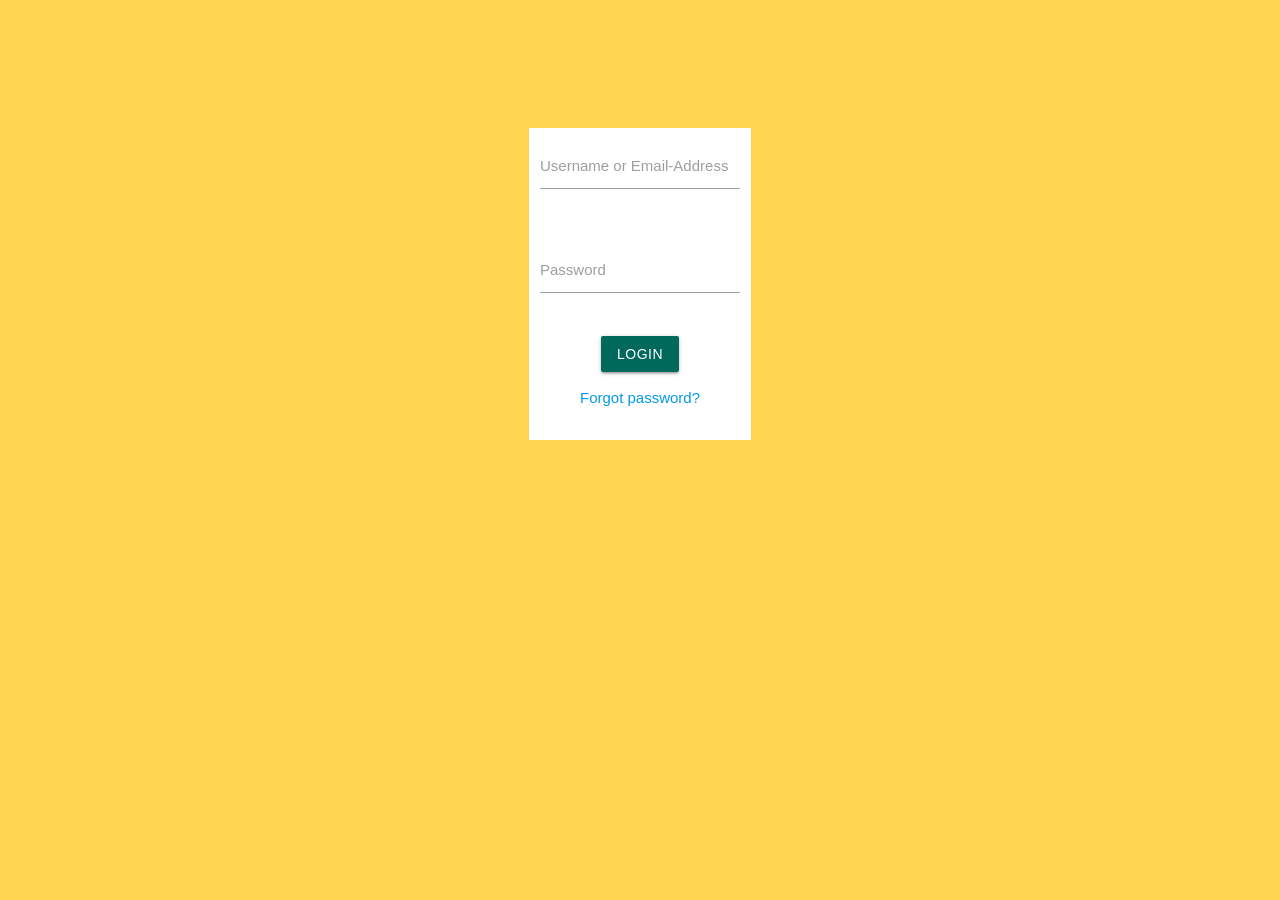
<file: src/index.html>
<?php
include "module/navbar.php";
?>

<html>
    <head>
		<title>MIS</title>
        <link type="text/css" rel="stylesheet" href="Style/materialize/css/materialize.min.css" media="screen, projection">
        <link type="text/css" rel="stylesheet" href="Style/style.css" media="screen, projection">
        <meta name="viewport" content="width=device-width, initial-scale=1.0">
	</head>
    
    <body class="amber lighten-2">
        <div class="center-align container valign-wrapper">
            <div class="row white" id="login-form">
                <form action="Utilities/login.php" method="post" class="col s12">
                    <div class="row">
                        <div class="input-field col s12">
                            <input type="text" name="user" class="validate" id="userOrEmail" required="required">
                            <label for="userOrEmail">Username or Email-Address</label>
                        </div>
                    </div>
                
                    <div class="row">
                        <div class="input-field col s12">
                            <input type="password" class="validate" required="required" name="password" id="pass">
                            <label for="pass">Password</label>
                        </div>
                    </div>
                
                    <button type="submit" class="waves-effect waves-light btn teal darken-3" name="submit">Login</button>
                    <a href = "#" style="display: block; margin: 1rem;">Forgot password?</a>
	           </form>
            </div>
        </div>
    
    <script type="text/javascript" src="JavaScript/js/materialize.min.js"></script>
</body>
    
</html>
</file>
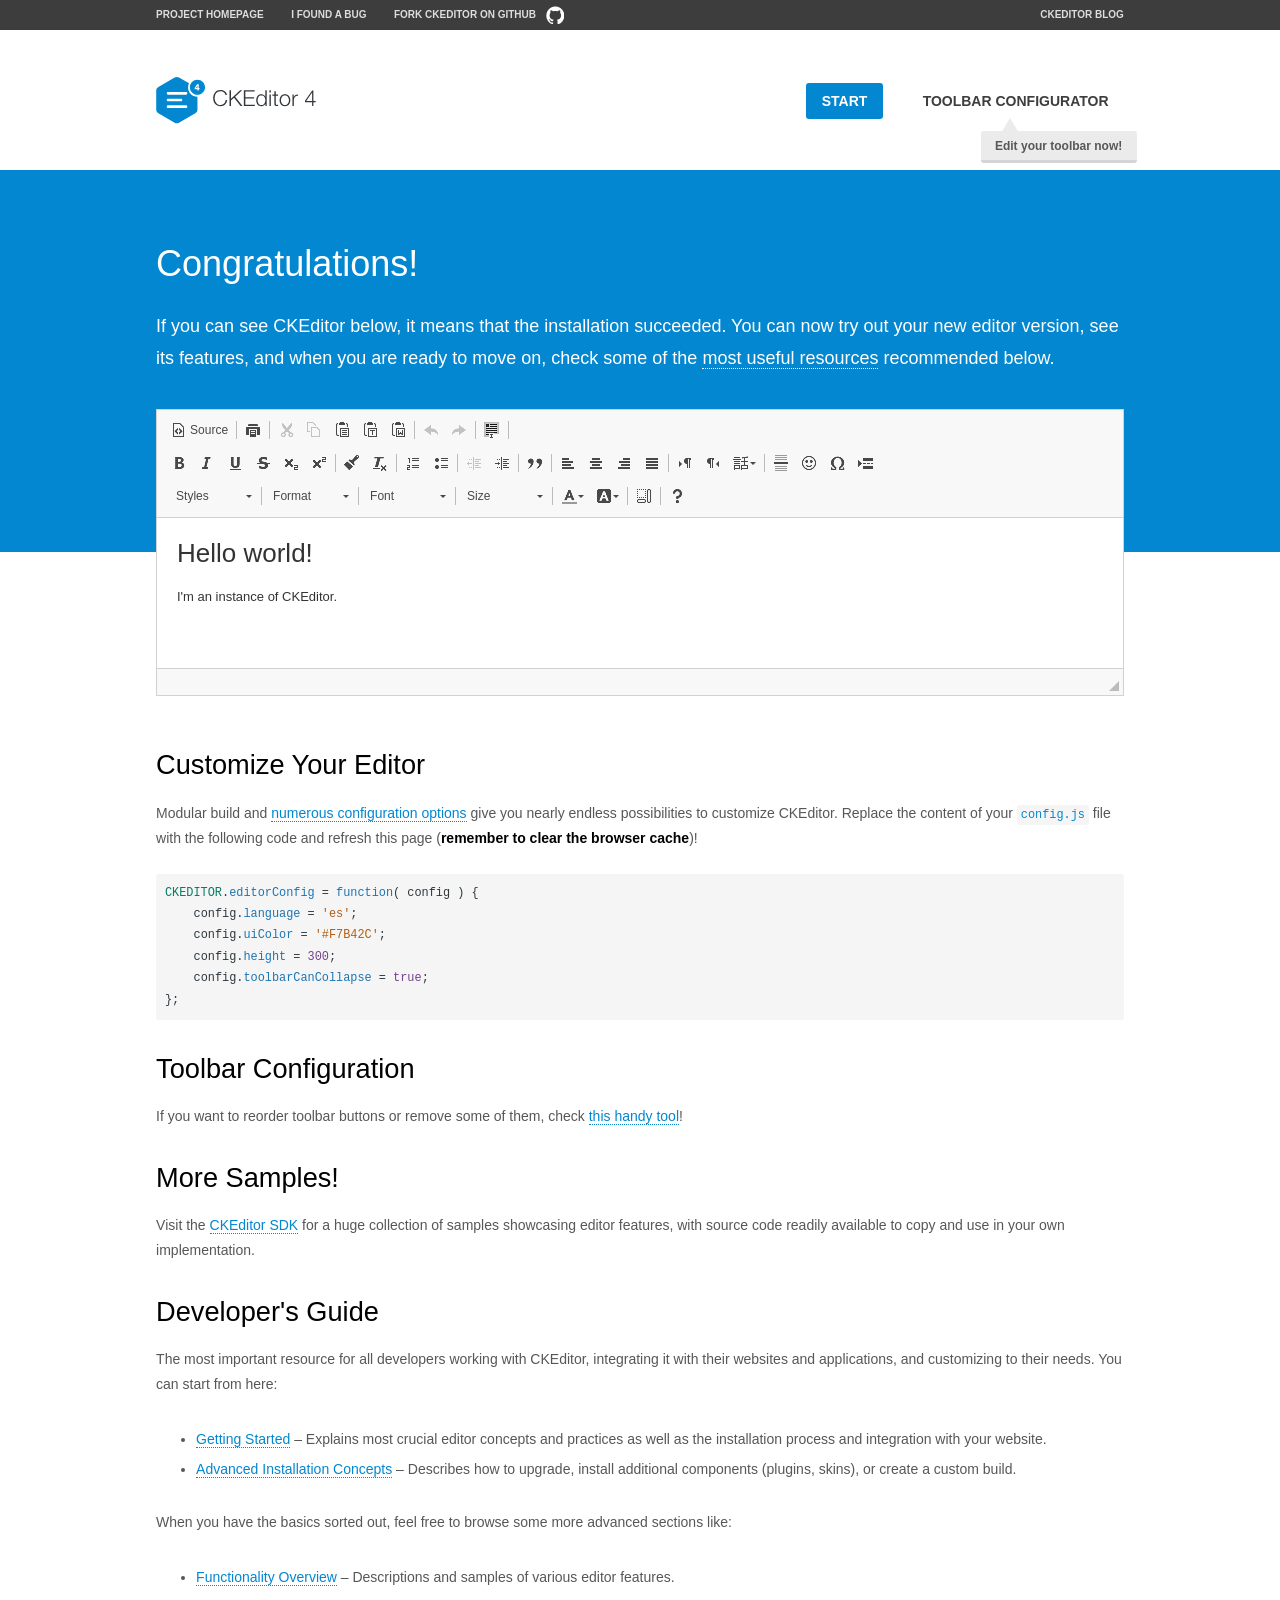
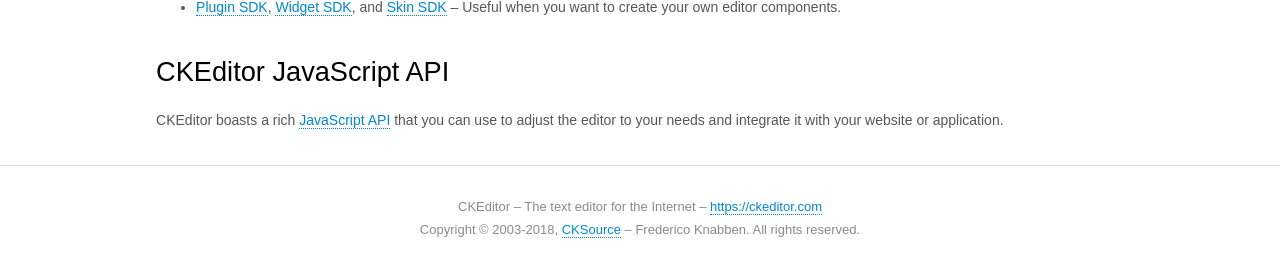
<file: src/admin/style/ckeditor/samples/index.html>
<!DOCTYPE html>
<!--
Copyright (c) 2003-2018, CKSource - Frederico Knabben. All rights reserved.
For licensing, see LICENSE.md or https://ckeditor.com/legal/ckeditor-oss-license
-->
<html>
<head>
	<meta charset="utf-8">
	<title>CKEditor Sample</title>
	<script src="../ckeditor.js"></script>
	<script src="js/sample.js"></script>
	<link rel="stylesheet" href="css/samples.css">
	<link rel="stylesheet" href="toolbarconfigurator/lib/codemirror/neo.css">
</head>
<body id="main">

<nav class="navigation-a">
	<div class="grid-container">
		<ul class="navigation-a-left grid-width-70">
			<li><a href="https://ckeditor.com/ckeditor-4/">Project Homepage</a></li>
			<li><a href="https://github.com/ckeditor/ckeditor-dev/issues">I found a bug</a></li>
			<li><a href="http://github.com/ckeditor/ckeditor-dev" class="icon-pos-right icon-navigation-a-github">Fork CKEditor on GitHub</a></li>
		</ul>
		<ul class="navigation-a-right grid-width-30">
			<li><a href="https://ckeditor.com/blog/">CKEditor Blog</a></li>
		</ul>
	</div>
</nav>

<header class="header-a">
	<div class="grid-container">
		<h1 class="header-a-logo grid-width-30">
			<a href="index.html"><img src="img/logo.svg" onerror="this.src='img/logo.png'; this.onerror=null;" alt="CKEditor Sample"></a>
		</h1>

		<nav class="navigation-b grid-width-70">
			<ul>
				<li><a href="index.html" class="button-a button-a-background">Start</a></li>
				<li><a href="toolbarconfigurator/index.html" class="button-a">Toolbar configurator <span class="balloon-a balloon-a-nw">Edit your toolbar now!</span></a></li>
			</ul>
		</nav>
	</div>
</header>

<main>
	<div class="adjoined-top">
		<div class="grid-container">
			<div class="content grid-width-100">
				<h1>Congratulations!</h1>
				<p>
					If you can see CKEditor below, it means that the installation succeeded.
					You can now try out your new editor version, see its features, and when you are ready to move on, check some of the <a href="#sample-customize">most useful resources</a> recommended below.
				</p>
			</div>
		</div>
	</div>
	<div class="adjoined-bottom">
		<div class="grid-container">
			<div class="grid-width-100">
				<div id="editor">
					<h1>Hello world!</h1>
					<p>I'm an instance of <a href="https://ckeditor.com">CKEditor</a>.</p>
				</div>
			</div>
		</div>
	</div>

	<div class="grid-container">
		<div class="content grid-width-100">
			<section id="sample-customize">
				<h2>Customize Your Editor</h2>
				<p>Modular build and <a href="https://docs.ckeditor.com/ckeditor4/docs/#!/guide/dev_configuration">numerous configuration options</a> give you nearly endless possibilities to customize CKEditor. Replace the content of your <code><a href="../config.js">config.js</a></code> file with the following code and refresh this page (<strong>remember to clear the browser cache</strong>)!</p>
		<pre class="cm-s-neo CodeMirror"><code><span style="padding-right: 0.1px;"><span class="cm-variable">CKEDITOR</span>.<span class="cm-property">editorConfig</span> <span class="cm-operator">=</span> <span class="cm-keyword">function</span>( <span class="cm-def">config</span> ) {</span>
<span style="padding-right: 0.1px;"><span class="cm-tab">	</span><span class="cm-variable-2">config</span>.<span class="cm-property">language</span> <span class="cm-operator">=</span> <span class="cm-string">'es'</span>;</span>
<span style="padding-right: 0.1px;"><span class="cm-tab">	</span><span class="cm-variable-2">config</span>.<span class="cm-property">uiColor</span> <span class="cm-operator">=</span> <span class="cm-string">'#F7B42C'</span>;</span>
<span style="padding-right: 0.1px;"><span class="cm-tab">	</span><span class="cm-variable-2">config</span>.<span class="cm-property">height</span> <span class="cm-operator">=</span> <span class="cm-number">300</span>;</span>
<span style="padding-right: 0.1px;"><span class="cm-tab">	</span><span class="cm-variable-2">config</span>.<span class="cm-property">toolbarCanCollapse</span> <span class="cm-operator">=</span> <span class="cm-atom">true</span>;</span>
<span style="padding-right: 0.1px;">};</span></code></pre>
			</section>

			<section>
				<h2>Toolbar Configuration</h2>
				<p>If you want to reorder toolbar buttons or remove some of them, check <a href="toolbarconfigurator/index.html">this handy tool</a>!</p>
			</section>

			<section>
				<h2>More Samples!</h2>
				<p>Visit the <a href="https://sdk.ckeditor.com">CKEditor SDK</a> for a huge collection of samples showcasing editor features, with source code readily available to copy and use in your own implementation.</p>
			</section>

			<section>
				<h2>Developer's Guide</h2>
				<p>The most important resource for all developers working with CKEditor, integrating it with their websites and applications, and customizing to their needs. You can start from here:</p>
				<ul>
					<li><a href="https://docs.ckeditor.com/ckeditor4/docs/#!/guide/dev_installation">Getting Started</a> &ndash; Explains most crucial editor concepts and practices as well as the installation process and integration with your website.</li>
					<li><a href="https://docs.ckeditor.com/ckeditor4/docs/#!/guide/dev_advanced_installation">Advanced Installation Concepts</a> &ndash; Describes how to upgrade, install additional components (plugins, skins), or create a custom build.</li>
				</ul>
					<p>When you have the basics sorted out, feel free to browse some more advanced sections like:</p>
				<ul>
					<li><a href="https://docs.ckeditor.com/ckeditor4/docs/#!/guide/dev_features">Functionality Overview</a> &ndash; Descriptions and samples of various editor features.</li>
					<li><a href="https://docs.ckeditor.com/ckeditor4/docs/#!/guide/plugin_sdk_intro">Plugin SDK</a>, <a href="https://docs.ckeditor.com/ckeditor4/docs/#!/guide/widget_sdk_intro">Widget SDK</a>, and <a href="https://docs.ckeditor.com/ckeditor4/docs/#!/guide/skin_sdk_intro">Skin SDK</a> &ndash; Useful when you want to create your own editor components.</li>
				</ul>
			</section>

			<section>
				<h2>CKEditor JavaScript API</h2>
				<p>CKEditor boasts a rich <a href="https://docs.ckeditor.com/ckeditor4/docs/#!/api">JavaScript API</a> that you can use to adjust the editor to your needs and integrate it with your website or application.</p>
			</section>
		</div>
	</div>
</main>

<footer class="footer-a grid-container">
	<div class="grid-container">
		<p class="grid-width-100">
			CKEditor &ndash; The text editor for the Internet &ndash; <a class="samples" href="https://ckeditor.com/">https://ckeditor.com</a>
		</p>
		<p class="grid-width-100" id="copy">
			Copyright &copy; 2003-2018, <a class="samples" href="https://cksource.com/">CKSource</a> &ndash; Frederico Knabben. All rights reserved.
		</p>
	</div>
</footer>
<script>
	initSample();
</script>

</body>
</html>
</file>
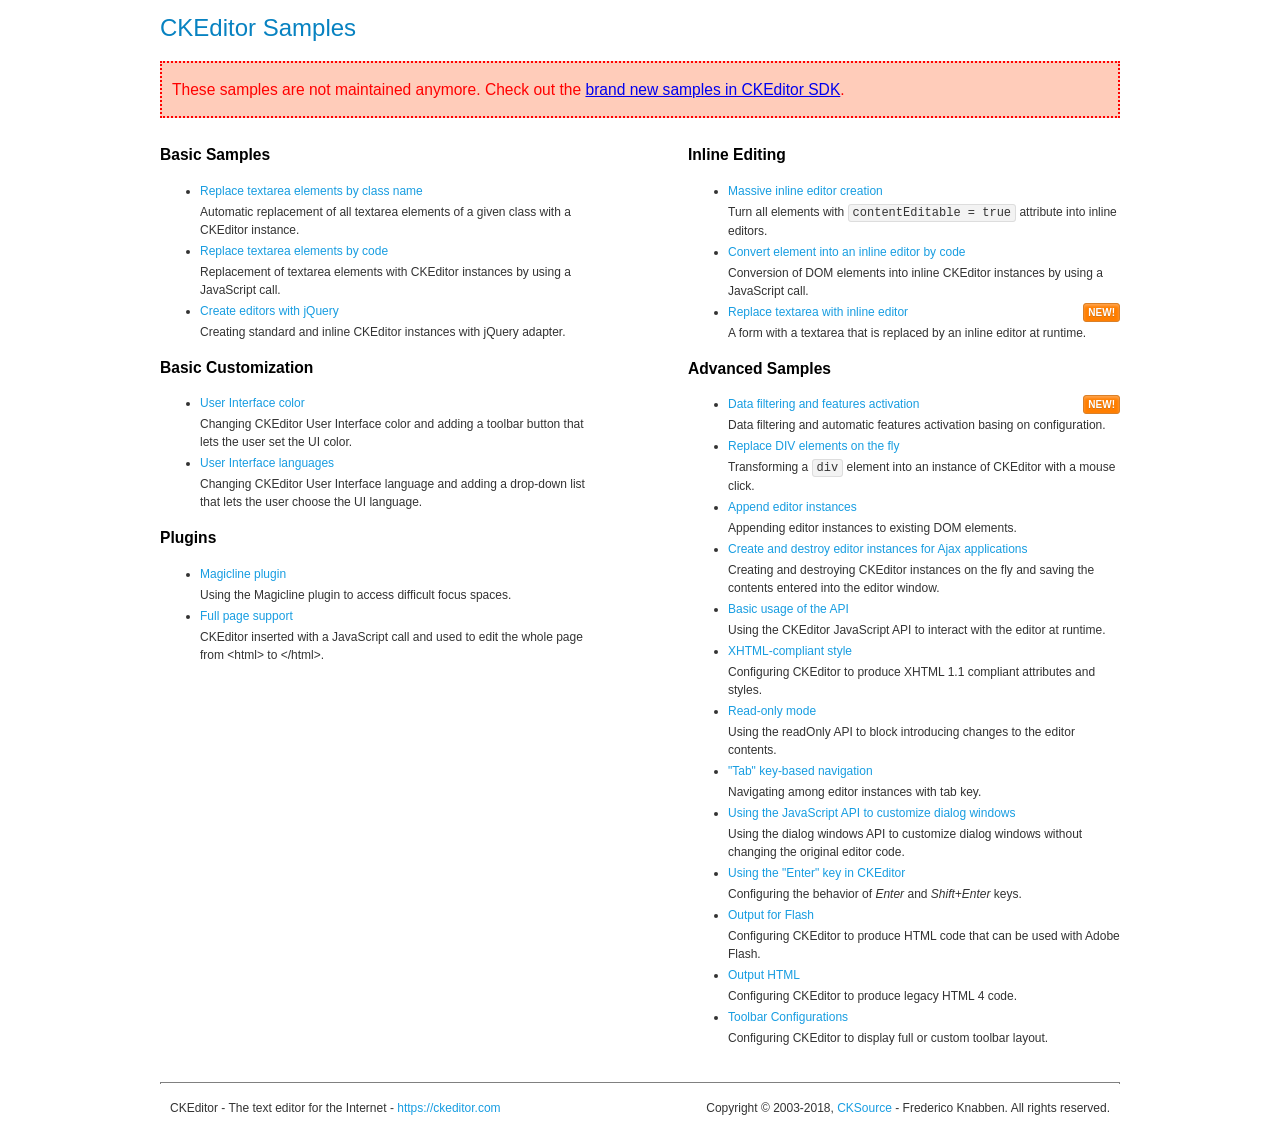
<file: src/admin/style/ckeditor/samples/old/index.html>
<!DOCTYPE html>
<!--
Copyright (c) 2003-2018, CKSource - Frederico Knabben. All rights reserved.
For licensing, see LICENSE.md or https://ckeditor.com/legal/ckeditor-oss-license
-->
<html>
<head>
	<meta charset="utf-8">
	<title>CKEditor Samples</title>
	<link rel="stylesheet" href="sample.css">
</head>
<body>
	<h1 class="samples">
		CKEditor Samples
	</h1>
	<div class="warning deprecated">
		These samples are not maintained anymore. Check out the <a href="https://sdk.ckeditor.com/">brand new samples in CKEditor SDK</a>.
	</div>
	<div class="twoColumns">
		<div class="twoColumnsLeft">
			<h2 class="samples">
				Basic Samples
			</h2>
			<dl class="samples">
				<dt><a class="samples" href="replacebyclass.html">Replace textarea elements by class name</a></dt>
				<dd>Automatic replacement of all textarea elements of a given class with a CKEditor instance.</dd>

				<dt><a class="samples" href="replacebycode.html">Replace textarea elements by code</a></dt>
				<dd>Replacement of textarea elements with CKEditor instances by using a JavaScript call.</dd>

				<dt><a class="samples" href="jquery.html">Create editors with jQuery</a></dt>
				<dd>Creating standard and inline CKEditor instances with jQuery adapter.</dd>
			</dl>

			<h2 class="samples">
				Basic Customization
			</h2>
			<dl class="samples">
				<dt><a class="samples" href="uicolor.html">User Interface color</a></dt>
				<dd>Changing CKEditor User Interface color and adding a toolbar button that lets the user set the UI color.</dd>

				<dt><a class="samples" href="uilanguages.html">User Interface languages</a></dt>
				<dd>Changing CKEditor User Interface language and adding a drop-down list that lets the user choose the UI language.</dd>
			</dl>


			<h2 class="samples">Plugins</h2>
<dl class="samples">
<dt><a class="samples" href="magicline/magicline.html">Magicline plugin</a></dt>
<dd>Using the Magicline plugin to access difficult focus spaces.</dd>

<dt><a class="samples" href="wysiwygarea/fullpage.html">Full page support</a></dt>
<dd>CKEditor inserted with a JavaScript call and used to edit the whole page from &lt;html&gt; to &lt;/html&gt;.</dd>
</dl>
		</div>
		<div class="twoColumnsRight">
			<h2 class="samples">
				Inline Editing
			</h2>
			<dl class="samples">
				<dt><a class="samples" href="inlineall.html">Massive inline editor creation</a></dt>
				<dd>Turn all elements with <code>contentEditable = true</code> attribute into inline editors.</dd>

				<dt><a class="samples" href="inlinebycode.html">Convert element into an inline editor by code</a></dt>
				<dd>Conversion of DOM elements into inline CKEditor instances by using a JavaScript call.</dd>

				<dt><a class="samples" href="inlinetextarea.html">Replace textarea with inline editor</a> <span class="new">New!</span></dt>
				<dd>A form with a textarea that is replaced by an inline editor at runtime.</dd>

				
			</dl>

			<h2 class="samples">
				Advanced Samples
			</h2>
			<dl class="samples">
				<dt><a class="samples" href="datafiltering.html">Data filtering and features activation</a> <span class="new">New!</span></dt>
				<dd>Data filtering and automatic features activation basing on configuration.</dd>

				<dt><a class="samples" href="divreplace.html">Replace DIV elements on the fly</a></dt>
				<dd>Transforming a <code>div</code> element into an instance of CKEditor with a mouse click.</dd>

				<dt><a class="samples" href="appendto.html">Append editor instances</a></dt>
				<dd>Appending editor instances to existing DOM elements.</dd>

				<dt><a class="samples" href="ajax.html">Create and destroy editor instances for Ajax applications</a></dt>
				<dd>Creating and destroying CKEditor instances on the fly and saving the contents entered into the editor window.</dd>

				<dt><a class="samples" href="api.html">Basic usage of the API</a></dt>
				<dd>Using the CKEditor JavaScript API to interact with the editor at runtime.</dd>

				<dt><a class="samples" href="xhtmlstyle.html">XHTML-compliant style</a></dt>
				<dd>Configuring CKEditor to produce XHTML 1.1 compliant attributes and styles.</dd>

				<dt><a class="samples" href="readonly.html">Read-only mode</a></dt>
				<dd>Using the readOnly API to block introducing changes to the editor contents.</dd>

				<dt><a class="samples" href="tabindex.html">"Tab" key-based navigation</a></dt>
				<dd>Navigating among editor instances with tab key.</dd>


				
<dt><a class="samples" href="dialog/dialog.html">Using the JavaScript API to customize dialog windows</a></dt>
<dd>Using the dialog windows API to customize dialog windows without changing the original editor code.</dd>

<dt><a class="samples" href="enterkey/enterkey.html">Using the &quot;Enter&quot; key in CKEditor</a></dt>
<dd>Configuring the behavior of <em>Enter</em> and <em>Shift+Enter</em> keys.</dd>

<dt><a class="samples" href="htmlwriter/outputforflash.html">Output for Flash</a></dt>
<dd>Configuring CKEditor to produce HTML code that can be used with Adobe Flash.</dd>

<dt><a class="samples" href="htmlwriter/outputhtml.html">Output HTML</a></dt>
<dd>Configuring CKEditor to produce legacy HTML 4 code.</dd>

<dt><a class="samples" href="toolbar/toolbar.html">Toolbar Configurations</a></dt>
<dd>Configuring CKEditor to display full or custom toolbar layout.</dd>

			</dl>
		</div>
	</div>
	<div id="footer">
		<hr>
		<p>
			CKEditor - The text editor for the Internet - <a class="samples" href="https://ckeditor.com/">https://ckeditor.com</a>
		</p>
		<p id="copy">
			Copyright &copy; 2003-2018, <a class="samples" href="https://cksource.com/">CKSource</a> - Frederico Knabben. All rights reserved.
		</p>
	</div>
</body>
</html>
</file>
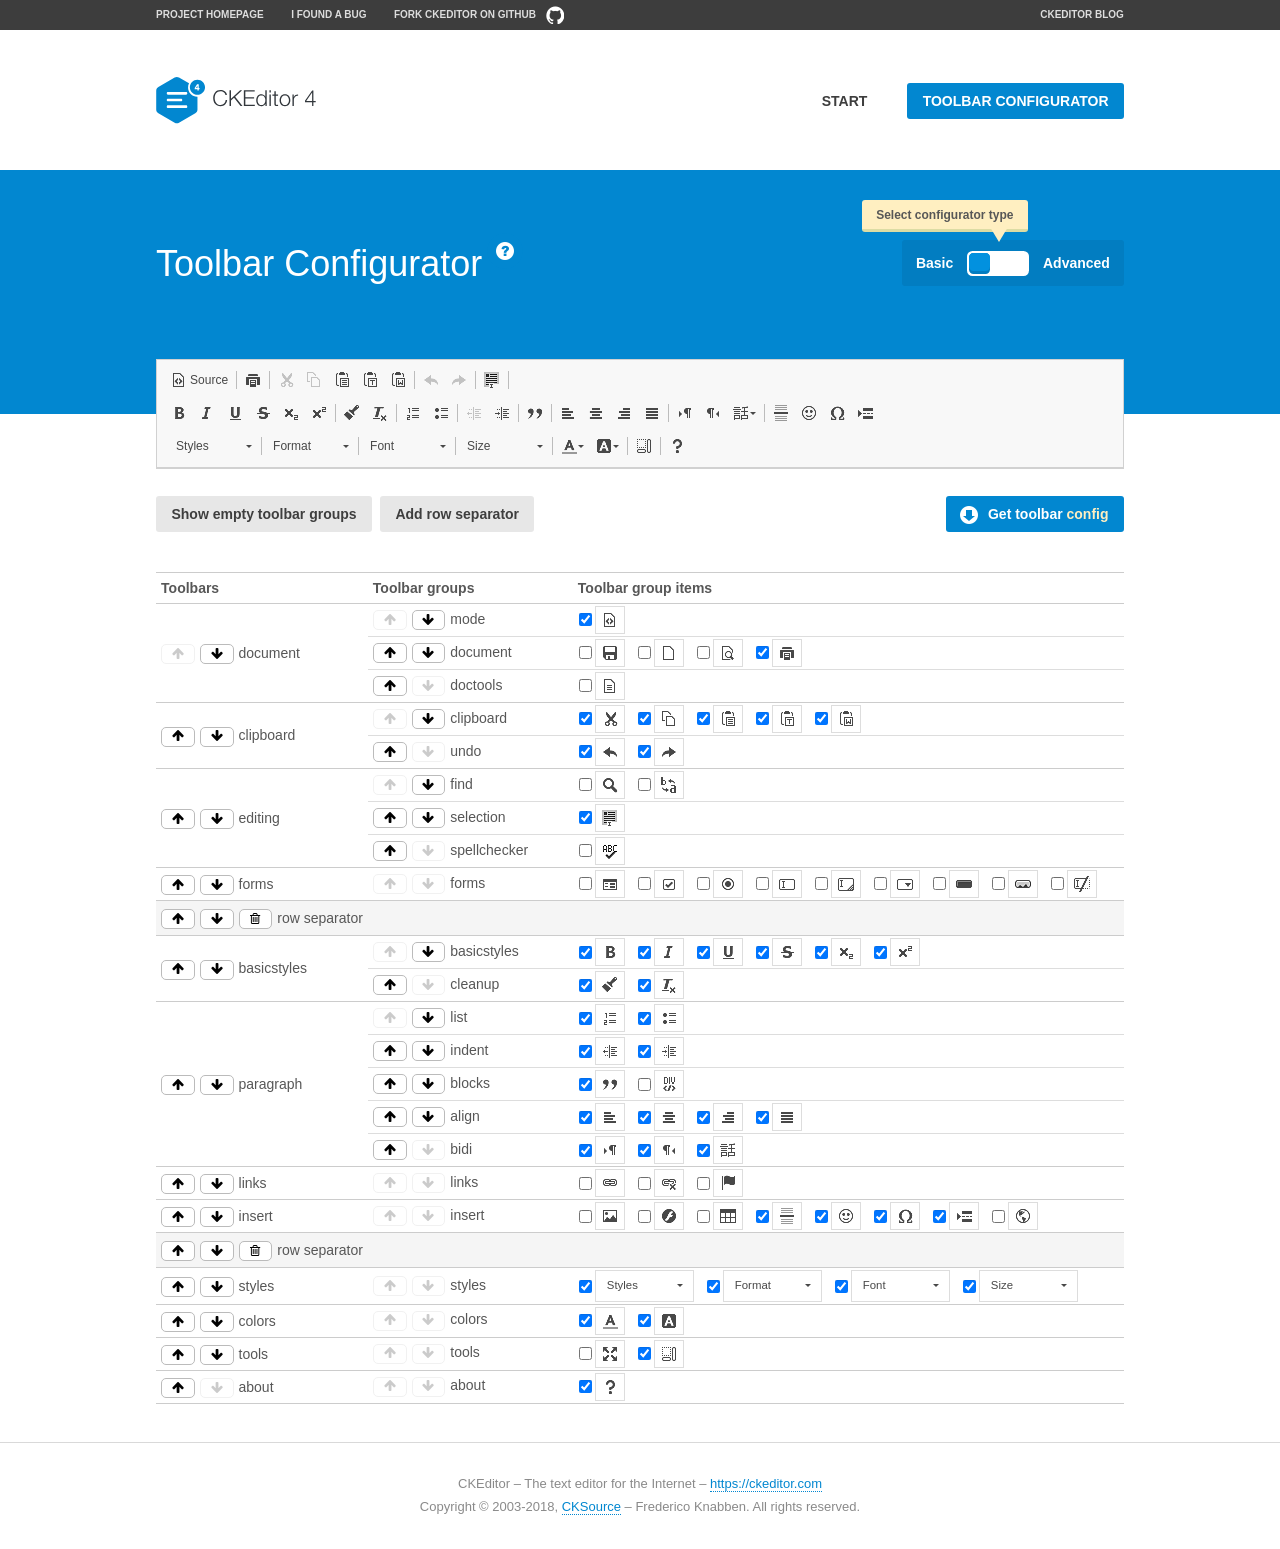
<file: src/admin/style/ckeditor/samples/toolbarconfigurator/index.html>
<!DOCTYPE html>
<!--
Copyright (c) 2003-2018, CKSource - Frederico Knabben. All rights reserved.
For licensing, see LICENSE.md or https://ckeditor.com/legal/ckeditor-oss-license
-->
<!--[if IE 8]><html class="ie8"><![endif]-->
<!--[if gt IE 8]><html><![endif]-->
<!--[if !IE]><!--><html><!--<![endif]-->
<head>
	<meta charset="utf-8">
	<title>Toolbar Configurator</title>
	<script src="../../ckeditor.js"></script>
	<script>
		if ( CKEDITOR.env.ie && CKEDITOR.env.version < 9 )
			CKEDITOR.tools.enableHtml5Elements( document );
	</script>
	<link rel="stylesheet" href="lib/codemirror/codemirror.css">
	<link rel="stylesheet" href="lib/codemirror/show-hint.css">
	<link rel="stylesheet" href="lib/codemirror/neo.css">
	<link rel="stylesheet" href="css/fontello.css">
	<link rel="stylesheet" href="../css/samples.css">
</head>
<body id="toolbar">

<nav class="navigation-a">
	<div class="grid-container">
		<ul class="navigation-a-left grid-width-70">
			<li><a href="https://ckeditor.com/ckeditor-4/">Project Homepage</a></li>
			<li><a href="https://github.com/ckeditor/ckeditor-dev/issues">I found a bug</a></li>
			<li><a href="http://github.com/ckeditor/ckeditor-dev" class="icon-pos-right icon-navigation-a-github">Fork CKEditor on GitHub</a></li>
		</ul>
		<ul class="navigation-a-right grid-width-30">
			<li><a href="https://ckeditor.com/blog/">CKEditor Blog</a></li>
		</ul>
	</div>
</nav>

<header class="header-a">
	<div class="grid-container">
		<h1 class="header-a-logo grid-width-30">
			<a href="../index.html"><img src="../img/logo.svg" onerror="this.src='../img/logo.png'; this.onerror=null;" alt="CKEditor Logo"></a>
		</h1>
		<nav class="navigation-b grid-width-70">
			<ul>
				<li><a href="../index.html"  class="button-a">Start</a></li>
				<li><a href="index.html"  class="button-a button-a-background">Toolbar configurator</a></li>
			</ul>
		</nav>
	</div>
</header>

<main>
	<div class="adjoined-top">
		<div class="grid-container">
			<div class="content grid-width-100">
				<div class="grid-container-nested">
					<h1 class="grid-width-60">
						Toolbar Configurator
						<a href="#help-content" type="button" title="Configurator help" id="help" class="button-a button-a-background button-a-no-text icon-pos-left icon-question-mark">Help</a>
					</h1>

					<div class="grid-width-40 grid-switch-magic">
						<div class="switch">
							<span class="balloon-a balloon-a-se">Select configurator type</span>
							<input type="radio" name="radio" data-num="1" id="radio-basic" />
							<input type="radio" name="radio" data-num="2" id="radio-advanced" />
							<label data-for="1" for="radio-basic">Basic</label>
							<span class="switch-inner">
								<span class="handler"></span>
							</span>
							<label data-for="2" for="radio-advanced">Advanced</label>
						</div>
					</div>
				</div>
			</div>
		</div>
	</div>
	<div class="adjoined-bottom">
		<div class="grid-container">
			<div class="grid-width-100">
				<div class="editors-container">
					<div id="editor-basic"></div>
					<div id="editor-advanced"></div>
				</div>
			</div>
		</div>
	</div>

	<div class="grid-container configurator">
		<div class="content grid-width-100">
			<div class="configurator">
				<div>
					<div id="toolbarModifierWrapper"></div>
				</div>
			</div>
		</div>
	</div>

	<div id="help-content">
		<div class="grid-container">
			<div class="grid-width-100">
				<h2>What Am I Doing Here?</h2>

				<div class="grid-container grid-container-nested">
					<div class="basic">
						<div class="grid-width-50">
							<p>Arrange <a href="https://docs.ckeditor.com/ckeditor4/docs/#!/api/CKEDITOR.config-cfg-toolbarGroups">toolbar groups</a>, toggle <a href="https://docs.ckeditor.com/ckeditor4/docs/#!/api/CKEDITOR.config-cfg-removeButtons">button visibility</a> according to your needs and get your toolbar configuration.</p>
							<p>You can replace the content of the <a href="../../config.js"><code>config.js</code></a> file with the generated configuration. If you already set some configuration options you will need to merge both configurations.</p>
						</div>
						<div class="grid-width-50">
							<p>Read more about different ways of <a href="https://docs.ckeditor.com/ckeditor4/docs/#!/guide/dev_configuration">setting configuration</a> and do not forget about <strong>clearing browser cache</strong>.</p>
							<p>Arranging toolbar groups is the recommended way of configuring the toolbar, but if you need more freedom you can use the <a href="#advanced">advanced configurator</a>.</p>
						</div>
					</div>
					<div class="advanced" style="display: none;">
						<div class="grid-width-50">
							<p>With this code editor you can edit your <a href="https://docs.ckeditor.com/ckeditor4/docs/#!/api/CKEDITOR.config-cfg-toolbar">toolbar configuration</a> live.</p>
							<p>You can replace the content of the <a href="../../config.js"><code>config.js</code></a> file with the generated configuration. If you already set some configuration options you will need to merge both configurations.</p>
						</div>
						<div class="grid-width-50">
							<p>Read more about different ways of <a href="https://docs.ckeditor.com/ckeditor4/docs/#!/guide/dev_configuration">setting configuration</a> and do not forget about <strong>clearing browser cache</strong>.</p>
						</div>
					</div>
				</div>

				<p class="grid-container grid-container-nested">
					<button type="button" class="help-content-close grid-width-100 button-a button-a-background">Got it. Let's play!</button>
				</p>
			</div>
		</div>
	</div>
</main>

<footer class="footer-a grid-container">
	<p class="grid-width-100">
		CKEditor &ndash; The text editor for the Internet &ndash; <a class="samples" href="https://ckeditor.com/">https://ckeditor.com</a>
	</p>
	<p class="grid-width-100" id="copy">
		Copyright &copy; 2003-2018, <a class="samples" href="https://cksource.com/">CKSource</a> &ndash; Frederico Knabben. All rights reserved.
	</p>
</footer>

<script src="lib/codemirror/codemirror.js"></script>
<script src="lib/codemirror/javascript.js"></script>
<script src="lib/codemirror/show-hint.js"></script>

<script src="js/fulltoolbareditor.js"></script>
<script src="js/abstracttoolbarmodifier.js"></script>
<script src="js/toolbarmodifier.js"></script>
<script src="js/toolbartextmodifier.js"></script>
<script src="../js/sf.js"></script>

<script>
	( function() {
		'use strict';

		var mode = ( window.location.hash.substr( 1 ) === 'advanced' ) ? 'advanced' : 'basic',
			configuratorSection = CKEDITOR.document.findOne( 'main > .grid-container.configurator' ),
			basicInstruction = CKEDITOR.document.findOne( '#help-content .basic' ),
			advancedInstruction = CKEDITOR.document.findOne( '#help-content .advanced' ),

			// Configurator mode switcher.
			modeSwitchBasic = CKEDITOR.document.getById( 'radio-basic' ),
			modeSwitchAdvanced = CKEDITOR.document.getById( 'radio-advanced' );

		// Initial setup
		function updateSwitcher() {
			if ( mode === 'advanced' ) {
				modeSwitchAdvanced.$.checked = true;
			} else {
				modeSwitchBasic.$.checked = true;
			}
		}

		updateSwitcher();

		CKEDITOR.document.getWindow().on( 'hashchange', function( e ) {
			var hash = window.location.hash.substr( 1 );
			if ( !( hash === 'advanced' || hash === 'basic' ) ) {
				return;
			}
			mode = hash;
			onToolbarsDone( mode );
		} );

		CKEDITOR.document.getWindow().on( 'resize', function() {
			updateToolbar( ( mode === 'basic' ? toolbarModifier : toolbarTextModifier )[ 'editorInstance' ] );
		} );

		function onRefresh( modifier ) {
			modifier = modifier || this;

			if ( mode === 'basic' && modifier instanceof ToolbarConfigurator.ToolbarTextModifier ) {
				return;
			}

			// CodeMirror container becomes visible, so we need to refresh and to avoid rendering problems.
			if ( mode === 'advanced' && modifier instanceof ToolbarConfigurator.ToolbarTextModifier ) {
				modifier.codeContainer.refresh();
			}

			updateToolbar( modifier.editorInstance );
		}

		function updateToolbar( editor ) {
			var editorContainer = editor.container;

			// Not always editor is loaded.
			if ( !editorContainer ) {
				return;
			}

			var displayStyle = editorContainer.getStyle( 'display' );

			editorContainer.setStyle( 'display', 'block' );

			var newHeight = editorContainer.getSize( 'height' );

			var newMarginTop = parseInt( editorContainer.getComputedStyle( 'margin-top' ), 10 );
			newMarginTop = ( isNaN( newMarginTop ) ? 0 : Number( newMarginTop ) );

			var newMarginBottom = parseInt( editorContainer.getComputedStyle( 'margin-bottom' ), 10 );
			newMarginBottom = ( isNaN( newMarginBottom ) ? 0 : Number( newMarginBottom ) );

			var result = newHeight + newMarginTop + newMarginBottom;

			editorContainer.setStyle( 'display', displayStyle );

			editor.container.getAscendant( 'div' ).setStyle( 'height', result + 'px' );
		}

		var toolbarModifier = new ToolbarConfigurator.ToolbarModifier( 'editor-basic' );

		var done = 0;
		toolbarModifier.init( onToolbarInit );
		toolbarModifier.onRefresh = onRefresh;

		CKEDITOR.document.getById( 'toolbarModifierWrapper' ).append( toolbarModifier.mainContainer );

		var toolbarTextModifier = new ToolbarConfigurator.ToolbarTextModifier( 'editor-advanced' );
		toolbarTextModifier.init( onToolbarInit );
		toolbarTextModifier.onRefresh = onRefresh;

		function onToolbarInit() {
			if ( ++done === 2 ) {
				onToolbarsDone();

				positionSticky.watch( CKEDITOR.document.findOne( '.toolbar' ), function() {
					return mode === 'advanced';
				} );
			}
		}

		function onToolbarsDone() {
			if ( mode === 'basic' ) {
				toggleModeBasic( false );
			} else {
				toggleModeAdvanced( false );
			}

			updateSwitcher();

			setTimeout( function() {
				CKEDITOR.document.findOne( '.editors-container' ).addClass( 'active' );
				CKEDITOR.document.findOne( '#toolbarModifierWrapper' ).addClass( 'active' );
			}, 200 );
		}

		CKEDITOR.document.getById( 'toolbarModifierWrapper' ).append( toolbarTextModifier.mainContainer );

		function toogleModeSwitch( onElement, offElement, onModifier, offModifier ) {
			onElement.addClass( 'fancy-button-active' );
			offElement.removeClass( 'fancy-button-active' );

			onModifier.showUI();
			offModifier.hideUI();
		}

		function toggleModeBasic( callOnRefresh ) {
			callOnRefresh = ( callOnRefresh !== false );
			mode = 'basic';
			window.location.hash = '#basic';
			toogleModeSwitch( modeSwitchBasic, modeSwitchAdvanced, toolbarModifier, toolbarTextModifier );

			configuratorSection.removeClass( 'freed-width' );
			basicInstruction.show();
			advancedInstruction.hide();

			callOnRefresh && onRefresh( toolbarModifier );
		}

		function toggleModeAdvanced( callOnRefresh ) {
			callOnRefresh = ( callOnRefresh !== false );
			mode = 'advanced';
			window.location.hash = '#advanced';
			toogleModeSwitch( modeSwitchAdvanced, modeSwitchBasic, toolbarTextModifier, toolbarModifier );

			configuratorSection.addClass( 'freed-width' );
			advancedInstruction.show();
			basicInstruction.hide();

			callOnRefresh && onRefresh( toolbarTextModifier );
		}

		modeSwitchBasic.on( 'click', toggleModeBasic );
		modeSwitchAdvanced.on( 'click', toggleModeAdvanced );

		//
		// Position:sticky for the toolbar.
		//

		// Will make elements behave like they were styled with position:sticky.
		var positionSticky = {
			// Store object: {
			// 		element: CKEDITOR.dom.element, // Element which will float.
			// 		placeholder: CKEDITOR.dom.element, // Placeholder which is place to prevent page bounce.
			// 		isFixed: boolean // Whether element float now.
			// }
			watched: [],

			active: [],

			staticContainer: null,

			init: function() {
				var element = CKEDITOR.dom.element.createFromHtml(
					'<div class="staticContainer">' +
						'<div class="grid-container" >' +
							'<div class="grid-width-100">' +
								'<div class="inner"></div>' +
							'</div>' +
						'</div>' +
					'</div>' );

				this.staticContainer = element.findOne( '.inner' );

				CKEDITOR.document.getBody().append( element );
			},

			watch: function( element, preventFunc ) {
				this.watched.push( {
					element: element,
					placeholder: new CKEDITOR.dom.element( 'div' ),
					isFixed: false,
					preventFunc: preventFunc
				} );
			},

			checkAll: function() {
				for ( var i = 0; i < this.watched.length; i++ ) {
					this.check( this.watched[ i ] );
				}
			},

			check: function( element ) {
				var isFixed = element.isFixed;
				var shouldBeFixed = this.shouldBeFixed( element );

				// Nothing to be done.
				if ( isFixed === shouldBeFixed ) {
					return;
				}

				var placeholder = element.placeholder;

				if ( isFixed ) {
					// Unfixing.

					element.element.insertBefore( placeholder );
					placeholder.remove();

					element.element.removeStyle( 'margin' );

					this.active.splice( CKEDITOR.tools.indexOf( this.active, element ), 1 );

				} else {
					// Fixing.
					placeholder.setStyle( 'width', element.element.getSize( 'width' ) + 'px' );
					placeholder.setStyle( 'height', element.element.getSize( 'height' ) + 'px' );
					placeholder.setStyle( 'margin-bottom', element.element.getComputedStyle( 'margin-bottom' ) );
					placeholder.setStyle( 'display', element.element.getComputedStyle( 'display' ) );
					placeholder.insertAfter( element.element );

					this.staticContainer.append( element.element );

					this.active.push( element );
				}

				element.isFixed = !element.isFixed;
			},

			shouldBeFixed: function( element ) {
				if ( element.preventFunc && element.preventFunc() ) {
					return false;
				}

				// If element is already fixed we are checking it's placeholder.
				var related = ( element.isFixed ? element.placeholder : element.element ),
					clientRect = related.$.getBoundingClientRect(),
					staticHeight = this.staticContainer.getSize('height' ),
					elemHeight = element.element.getSize( 'height' );

				if ( element.isFixed ) {
					return ( clientRect.top + elemHeight < staticHeight );
				} else {
					return ( clientRect.top < staticHeight );
				}
			}
		};

		positionSticky.init();

		CKEDITOR.document.getWindow().on( 'scroll',
			new CKEDITOR.tools.eventsBuffer( 100, positionSticky.checkAll, positionSticky ).input
		);

		// Make the toolbar sticky.
		positionSticky.watch( CKEDITOR.document.findOne( '.editors-container' ) );

		// Help button and help-content.
		( function() {
			var helpButton = CKEDITOR.document.getById( 'help' ),
				helpContent = CKEDITOR.document.getById( 'help-content' );

			// Don't show help button on IE8 because it's unsupported by Pico Modal.
			if ( CKEDITOR.env.ie && CKEDITOR.env.version == 8 ) {
				helpButton.hide();
			} else {
				// Display help modal when the button is clicked.
				helpButton.on( 'click', function( evt ) {
					SF.modal( {
						// Clone modal content from DOM.
						content: helpContent.getHtml(),

						afterCreate: function( modal ) {
							// Enable modal content button to close the modal.
							new CKEDITOR.dom.element( modal.modalElem() ).findOne( '.help-content-close' ).once( 'click', modal.close );
						}
					} ).show();
				} );
			}
		} )();
	} )();
</script>
</body>
</html>
</file>
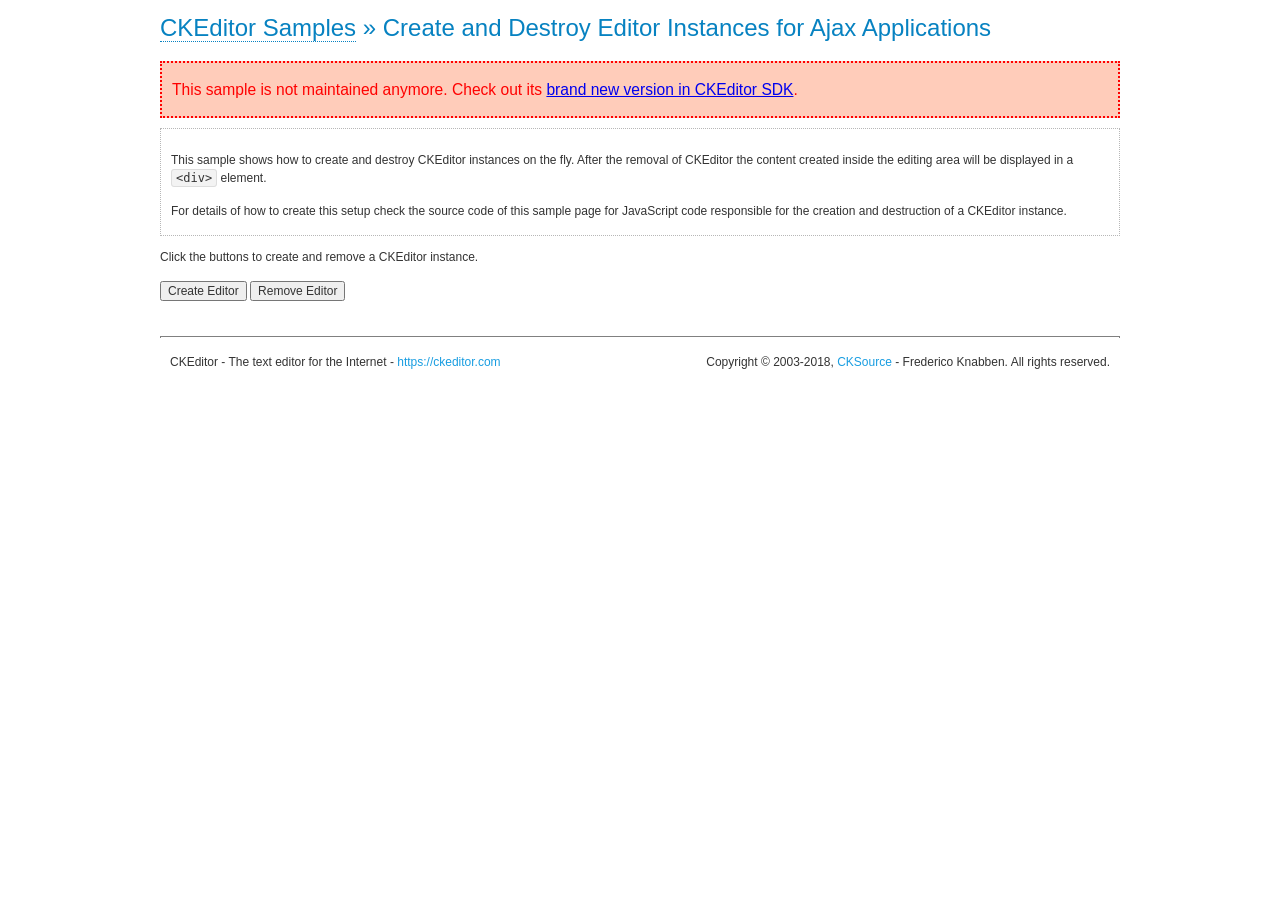
<file: src/admin/style/ckeditor/samples/old/ajax.html>
<!DOCTYPE html>
<!--
Copyright (c) 2003-2018, CKSource - Frederico Knabben. All rights reserved.
For licensing, see LICENSE.md or https://ckeditor.com/legal/ckeditor-oss-license
-->
<html>
<head>
	<meta charset="utf-8">
	<title>Ajax &mdash; CKEditor Sample</title>
	<script src="../../ckeditor.js"></script>
	<link rel="stylesheet" href="sample.css">
	<script>

		var editor, html = '';

		function createEditor() {
			if ( editor )
				return;

			// Create a new editor inside the <div id="editor">, setting its value to html
			var config = {};
			editor = CKEDITOR.appendTo( 'editor', config, html );
		}

		function removeEditor() {
			if ( !editor )
				return;

			// Retrieve the editor contents. In an Ajax application, this data would be
			// sent to the server or used in any other way.
			document.getElementById( 'editorcontents' ).innerHTML = html = editor.getData();
			document.getElementById( 'contents' ).style.display = '';

			// Destroy the editor.
			editor.destroy();
			editor = null;
		}

	</script>
</head>
<body>
	<h1 class="samples">
		<a href="index.html">CKEditor Samples</a> &raquo; Create and Destroy Editor Instances for Ajax Applications
	</h1>
	<div class="warning deprecated">
		This sample is not maintained anymore. Check out its <a href="https://sdk.ckeditor.com/samples/saveajax.html">brand new version in CKEditor SDK</a>.
	</div>
	<div class="description">
		<p>
			This sample shows how to create and destroy CKEditor instances on the fly. After the removal of CKEditor the content created inside the editing
			area will be displayed in a <code>&lt;div&gt;</code> element.
		</p>
		<p>
			For details of how to create this setup check the source code of this sample page
			for JavaScript code responsible for the creation and destruction of a CKEditor instance.
		</p>
	</div>
	<p>Click the buttons to create and remove a CKEditor instance.</p>
	<p>
		<input onclick="createEditor();" type="button" value="Create Editor">
		<input onclick="removeEditor();" type="button" value="Remove Editor">
	</p>
	<!-- This div will hold the editor. -->
	<div id="editor">
	</div>
	<div id="contents" style="display: none">
		<p>
			Edited Contents:
		</p>
		<!-- This div will be used to display the editor contents. -->
		<div id="editorcontents">
		</div>
	</div>
	<div id="footer">
		<hr>
		<p>
			CKEditor - The text editor for the Internet - <a class="samples" href="https://ckeditor.com/">https://ckeditor.com</a>
		</p>
		<p id="copy">
			Copyright &copy; 2003-2018, <a class="samples" href="https://cksource.com/">CKSource</a> - Frederico
			Knabben. All rights reserved.
		</p>
	</div>
</body>
</html>
</file>
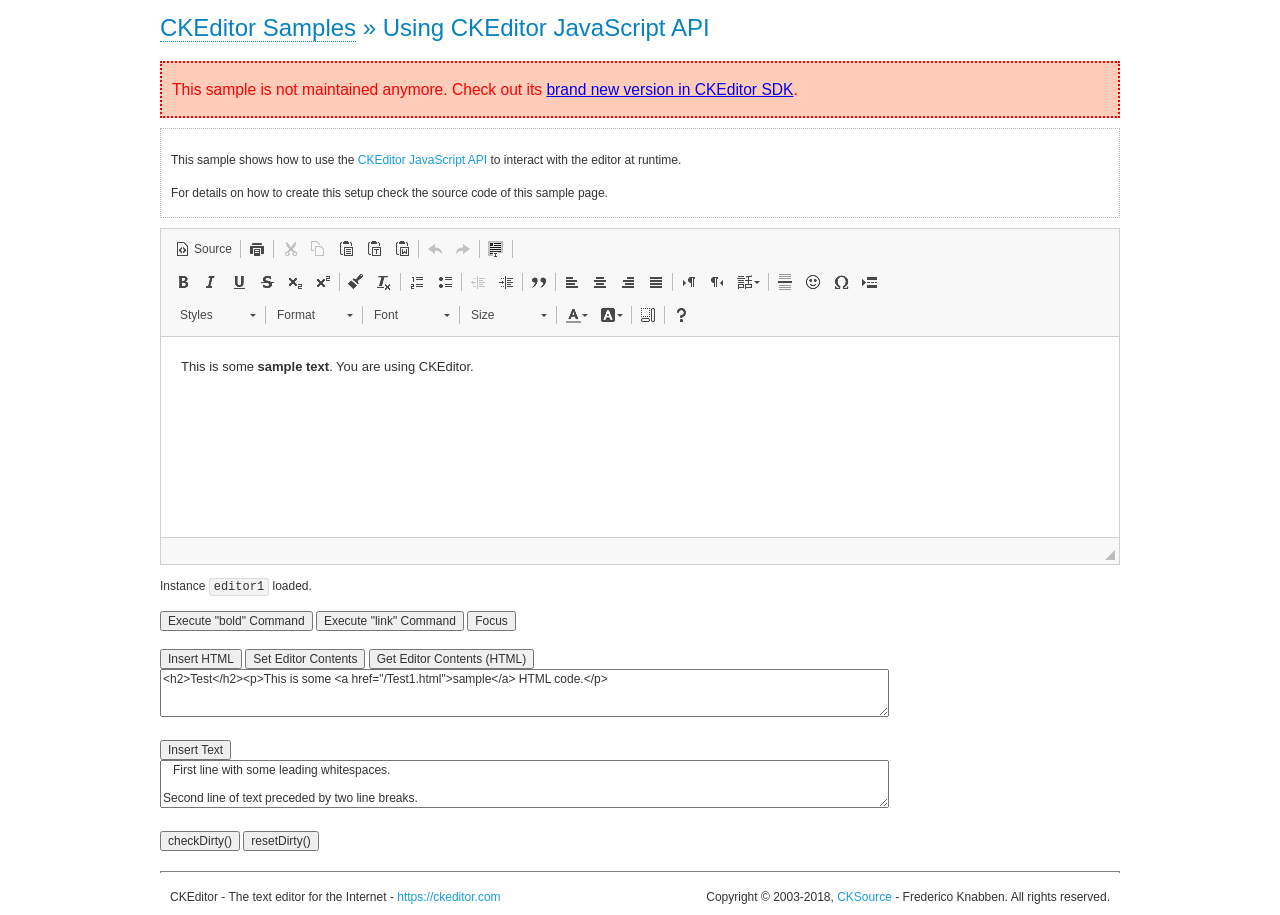
<file: src/admin/style/ckeditor/samples/old/api.html>
<!DOCTYPE html>
<!--
Copyright (c) 2003-2018, CKSource - Frederico Knabben. All rights reserved.
For licensing, see LICENSE.md or https://ckeditor.com/legal/ckeditor-oss-license
-->
<html>
<head>
	<meta charset="utf-8">
	<title>API Usage &mdash; CKEditor Sample</title>
	<script src="../../ckeditor.js"></script>
	<link href="sample.css" rel="stylesheet">
	<script>

// The instanceReady event is fired, when an instance of CKEditor has finished
// its initialization.
CKEDITOR.on( 'instanceReady', function( ev ) {
	// Show the editor name and description in the browser status bar.
	document.getElementById( 'eMessage' ).innerHTML = 'Instance <code>' + ev.editor.name + '<\/code> loaded.';

	// Show this sample buttons.
	document.getElementById( 'eButtons' ).style.display = 'block';
});

function InsertHTML() {
	// Get the editor instance that we want to interact with.
	var editor = CKEDITOR.instances.editor1;
	var value = document.getElementById( 'htmlArea' ).value;

	// Check the active editing mode.
	if ( editor.mode == 'wysiwyg' )
	{
		// Insert HTML code.
		// https://docs.ckeditor.com/ckeditor4/docs/#!/api/CKEDITOR.editor-method-insertHtml
		editor.insertHtml( value );
	}
	else
		alert( 'You must be in WYSIWYG mode!' );
}

function InsertText() {
	// Get the editor instance that we want to interact with.
	var editor = CKEDITOR.instances.editor1;
	var value = document.getElementById( 'txtArea' ).value;

	// Check the active editing mode.
	if ( editor.mode == 'wysiwyg' )
	{
		// Insert as plain text.
		// https://docs.ckeditor.com/ckeditor4/docs/#!/api/CKEDITOR.editor-method-insertText
		editor.insertText( value );
	}
	else
		alert( 'You must be in WYSIWYG mode!' );
}

function SetContents() {
	// Get the editor instance that we want to interact with.
	var editor = CKEDITOR.instances.editor1;
	var value = document.getElementById( 'htmlArea' ).value;

	// Set editor contents (replace current contents).
	// https://docs.ckeditor.com/ckeditor4/docs/#!/api/CKEDITOR.editor-method-setData
	editor.setData( value );
}

function GetContents() {
	// Get the editor instance that you want to interact with.
	var editor = CKEDITOR.instances.editor1;

	// Get editor contents
	// https://docs.ckeditor.com/ckeditor4/docs/#!/api/CKEDITOR.editor-method-getData
	alert( editor.getData() );
}

function ExecuteCommand( commandName ) {
	// Get the editor instance that we want to interact with.
	var editor = CKEDITOR.instances.editor1;

	// Check the active editing mode.
	if ( editor.mode == 'wysiwyg' )
	{
		// Execute the command.
		// https://docs.ckeditor.com/ckeditor4/docs/#!/api/CKEDITOR.editor-method-execCommand
		editor.execCommand( commandName );
	}
	else
		alert( 'You must be in WYSIWYG mode!' );
}

function CheckDirty() {
	// Get the editor instance that we want to interact with.
	var editor = CKEDITOR.instances.editor1;
	// Checks whether the current editor contents present changes when compared
	// to the contents loaded into the editor at startup
	// https://docs.ckeditor.com/ckeditor4/docs/#!/api/CKEDITOR.editor-method-checkDirty
	alert( editor.checkDirty() );
}

function ResetDirty() {
	// Get the editor instance that we want to interact with.
	var editor = CKEDITOR.instances.editor1;
	// Resets the "dirty state" of the editor (see CheckDirty())
	// https://docs.ckeditor.com/ckeditor4/docs/#!/api/CKEDITOR.editor-method-resetDirty
	editor.resetDirty();
	alert( 'The "IsDirty" status has been reset' );
}

function Focus() {
	CKEDITOR.instances.editor1.focus();
}

function onFocus() {
	document.getElementById( 'eMessage' ).innerHTML = '<b>' + this.name + ' is focused </b>';
}

function onBlur() {
	document.getElementById( 'eMessage' ).innerHTML = this.name + ' lost focus';
}

	</script>

</head>
<body>
	<h1 class="samples">
		<a href="index.html">CKEditor Samples</a> &raquo; Using CKEditor JavaScript API
	</h1>
	<div class="warning deprecated">
		This sample is not maintained anymore. Check out its <a href="https://sdk.ckeditor.com/samples/api.html">brand new version in CKEditor SDK</a>.
	</div>
	<div class="description">
	<p>
		This sample shows how to use the
		<a class="samples" href="https://docs.ckeditor.com/ckeditor4/docs/#!/api/CKEDITOR.editor">CKEditor JavaScript API</a>
		to interact with the editor at runtime.
	</p>
	<p>
		For details on how to create this setup check the source code of this sample page.
	</p>
	</div>

	<!-- This <div> holds alert messages to be display in the sample page. -->
	<div id="alerts">
		<noscript>
			<p>
				<strong>CKEditor requires JavaScript to run</strong>. In a browser with no JavaScript
				support, like yours, you should still see the contents (HTML data) and you should
				be able to edit it normally, without a rich editor interface.
			</p>
		</noscript>
	</div>
	<form action="../../../samples/sample_posteddata.php" method="post">
		<textarea cols="100" id="editor1" name="editor1" rows="10">&lt;p&gt;This is some &lt;strong&gt;sample text&lt;/strong&gt;. You are using &lt;a href="https://ckeditor.com/"&gt;CKEditor&lt;/a&gt;.&lt;/p&gt;</textarea>

		<script>
			// Replace the <textarea id="editor1"> with an CKEditor instance.
			CKEDITOR.replace( 'editor1', {
				on: {
					focus: onFocus,
					blur: onBlur,

					// Check for availability of corresponding plugins.
					pluginsLoaded: function( evt ) {
						var doc = CKEDITOR.document, ed = evt.editor;
						if ( !ed.getCommand( 'bold' ) )
							doc.getById( 'exec-bold' ).hide();
						if ( !ed.getCommand( 'link' ) )
							doc.getById( 'exec-link' ).hide();
					}
				}
			});
		</script>

		<p id="eMessage">
		</p>

		<div id="eButtons" style="display: none">
			<input id="exec-bold" onclick="ExecuteCommand('bold');" type="button" value="Execute &quot;bold&quot; Command">
			<input id="exec-link" onclick="ExecuteCommand('link');" type="button" value="Execute &quot;link&quot; Command">
			<input onclick="Focus();" type="button" value="Focus">
			<br><br>
			<input onclick="InsertHTML();" type="button" value="Insert HTML">
			<input onclick="SetContents();" type="button" value="Set Editor Contents">
			<input onclick="GetContents();" type="button" value="Get Editor Contents (HTML)">
			<br>
			<textarea cols="100" id="htmlArea" rows="3">&lt;h2&gt;Test&lt;/h2&gt;&lt;p&gt;This is some &lt;a href="/Test1.html"&gt;sample&lt;/a&gt; HTML code.&lt;/p&gt;</textarea>
			<br>
			<br>
			<input onclick="InsertText();" type="button" value="Insert Text">
			<br>
			<textarea cols="100" id="txtArea" rows="3">   First line with some leading whitespaces.

Second line of text preceded by two line breaks.</textarea>
			<br>
			<br>
			<input onclick="CheckDirty();" type="button" value="checkDirty()">
			<input onclick="ResetDirty();" type="button" value="resetDirty()">
		</div>
	</form>
	<div id="footer">
		<hr>
		<p>
			CKEditor - The text editor for the Internet - <a class="samples" href="https://ckeditor.com/">https://ckeditor.com</a>
		</p>
		<p id="copy">
			Copyright &copy; 2003-2018, <a class="samples" href="https://cksource.com/">CKSource</a> - Frederico
			Knabben. All rights reserved.
		</p>
	</div>
</body>
</html>
</file>
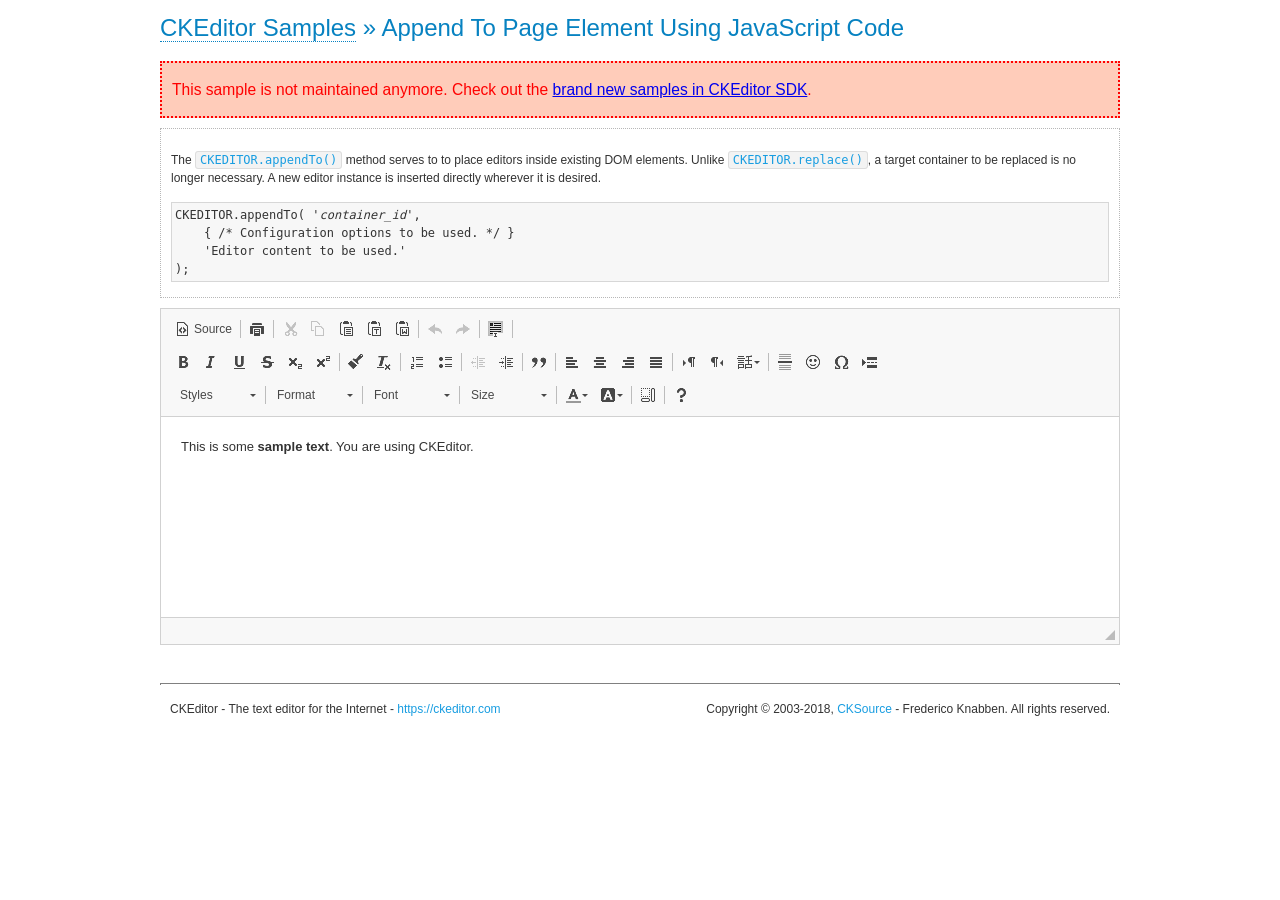
<file: src/admin/style/ckeditor/samples/old/appendto.html>
<!DOCTYPE html>
<!--
Copyright (c) 2003-2018, CKSource - Frederico Knabben. All rights reserved.
For licensing, see LICENSE.md or https://ckeditor.com/legal/ckeditor-oss-license
-->
<html>
<head>
	<meta charset="utf-8">
	<title>Append To Page Element Using JavaScript Code &mdash; CKEditor Sample</title>
	<script src="../../ckeditor.js"></script>
	<link rel="stylesheet" href="sample.css">
</head>
<body>
	<h1 class="samples">
		<a href="index.html">CKEditor Samples</a> &raquo; Append To Page Element Using JavaScript Code
	</h1>
	<div class="warning deprecated">
		This sample is not maintained anymore. Check out the <a href="https://sdk.ckeditor.com/">brand new samples in CKEditor SDK</a>.
	</div>
	<div id="section1">
		<div class="description">
			<p>
				The <code><a class="samples" href="https://docs.ckeditor.com/ckeditor4/docs/#!/api/CKEDITOR-method-appendTo">CKEDITOR.appendTo()</a></code> method serves to to place editors inside existing DOM elements. Unlike <code><a class="samples" href="https://docs.ckeditor.com/ckeditor4/docs/#!/api/CKEDITOR-method-replace">CKEDITOR.replace()</a></code>,
				a target container to be replaced is no longer necessary. A new editor
				instance is inserted directly wherever it is desired.
			</p>
<pre class="samples">CKEDITOR.appendTo( '<em>container_id</em>',
	{ /* Configuration options to be used. */ }
	'Editor content to be used.'
);</pre>
		</div>
		<script>

			// This call can be placed at any point after the
			// DOM element to append CKEditor to or inside the <head><script>
			// in a window.onload event handler.

			// Append a CKEditor instance using the default configuration and the
			// provided content to the <div> element of ID "section1".
			CKEDITOR.appendTo( 'section1',
				null,
				'<p>This is some <strong>sample text</strong>. You are using <a href="https://ckeditor.com/">CKEditor</a>.</p>'
			);

		</script>
	</div>
	<br>
	<div id="footer">
		<hr>
		<p>
			CKEditor - The text editor for the Internet - <a class="samples" href="https://ckeditor.com/">https://ckeditor.com</a>
		</p>
		<p id="copy">
			Copyright &copy; 2003-2018, <a class="samples" href="https://cksource.com/">CKSource</a> - Frederico
			Knabben. All rights reserved.
		</p>
	</div>
</body>
</html>
</file>
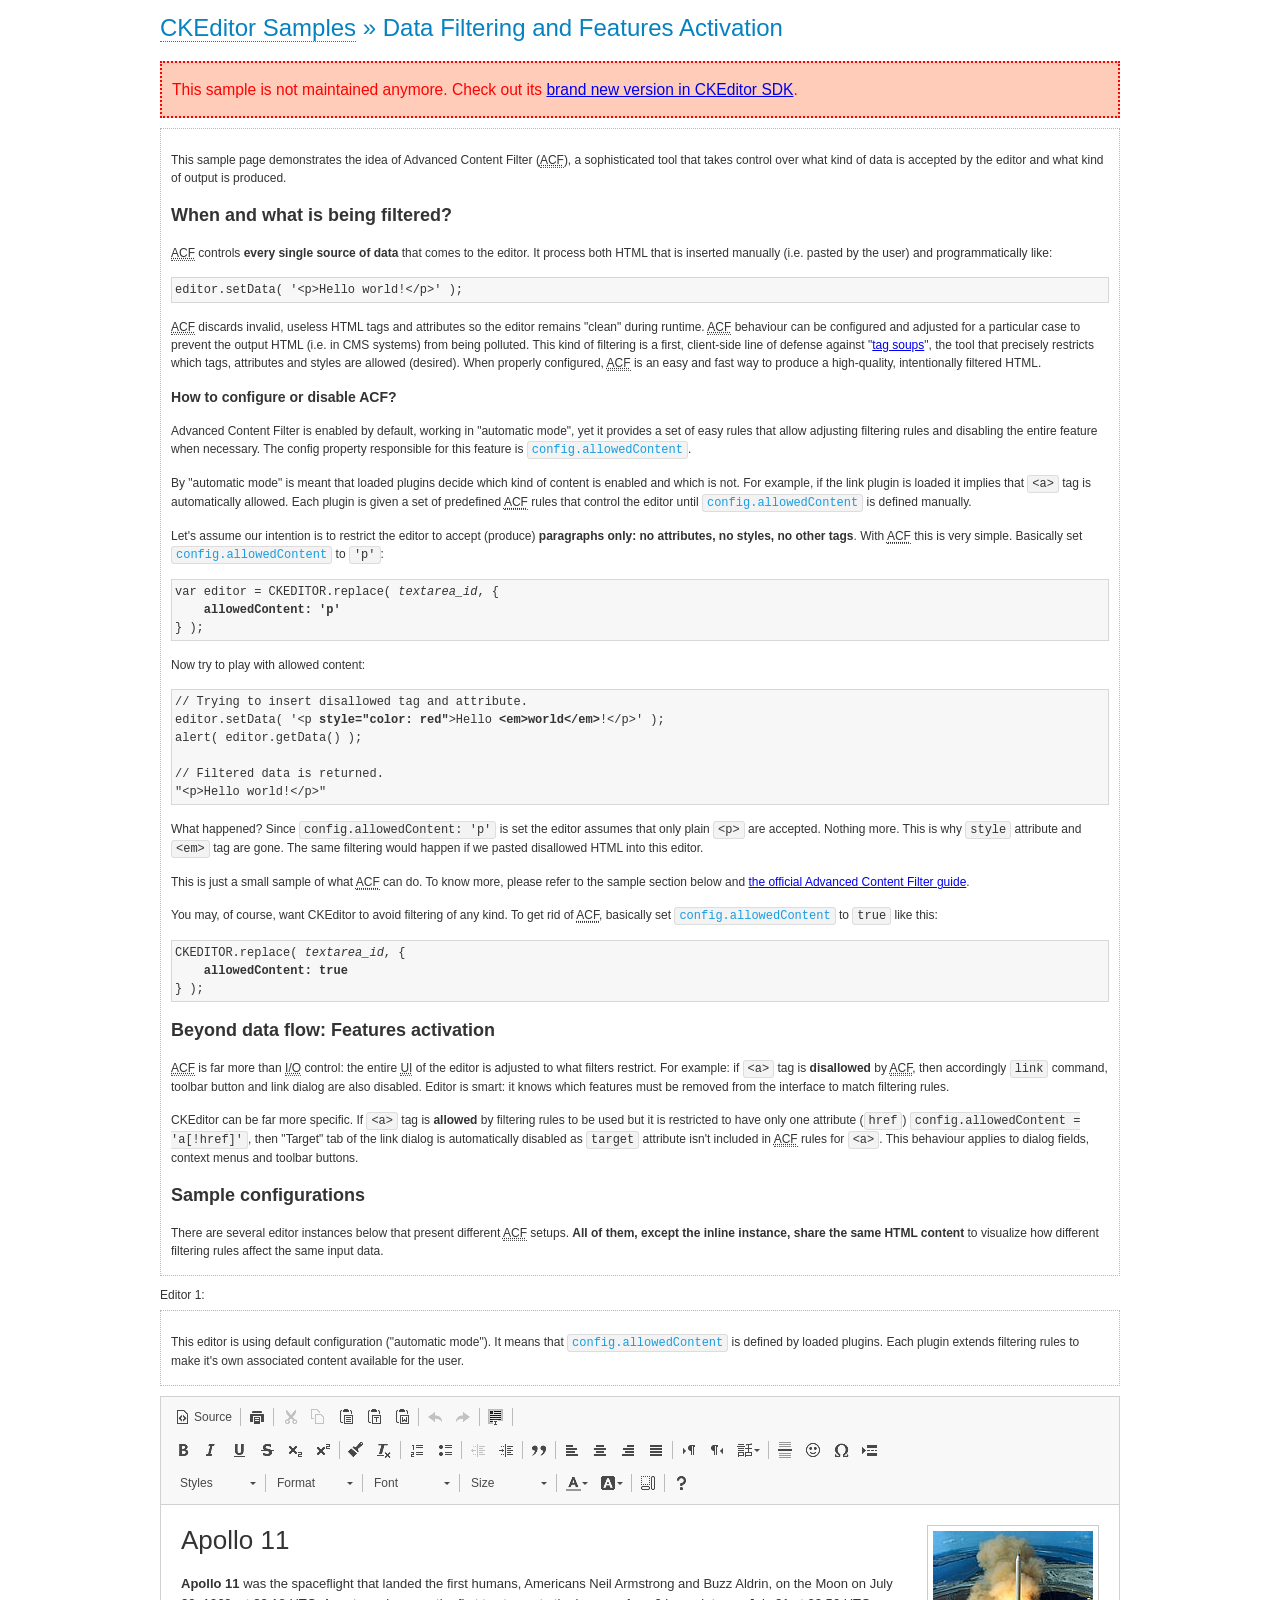
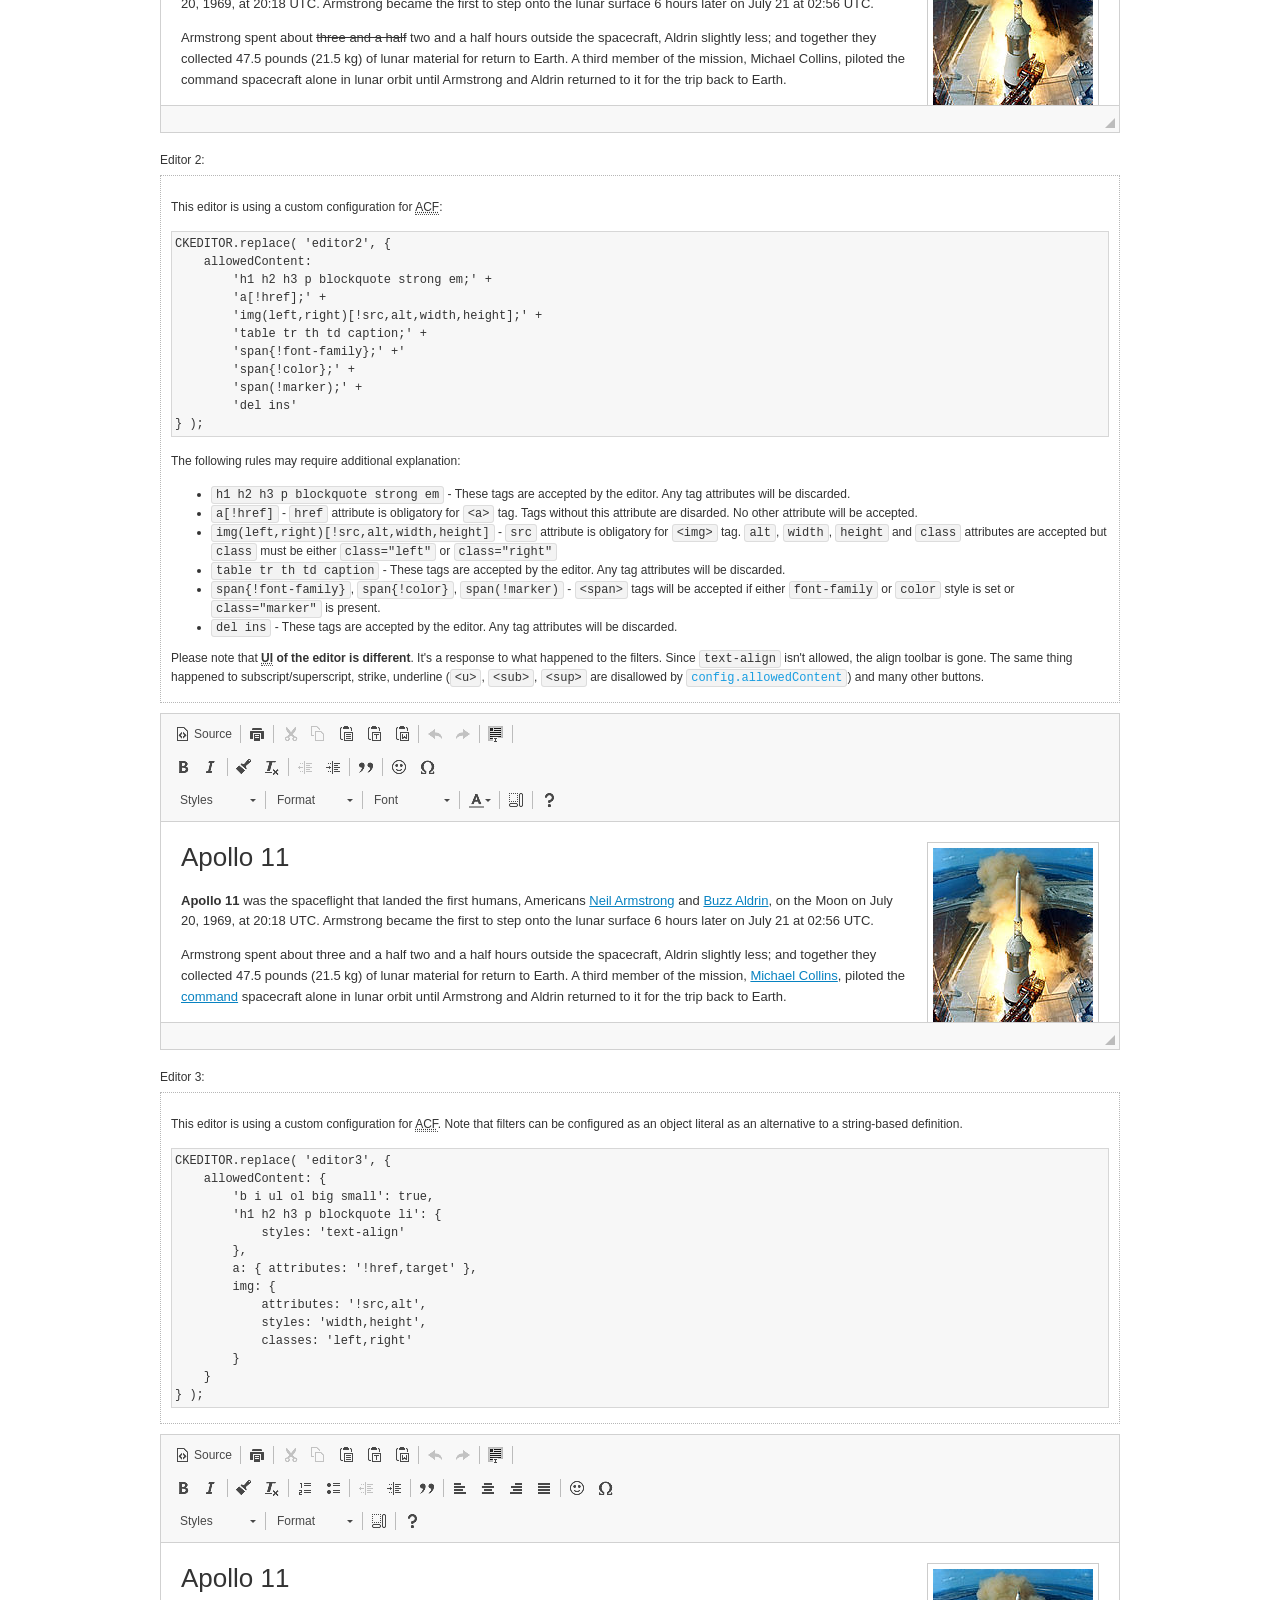
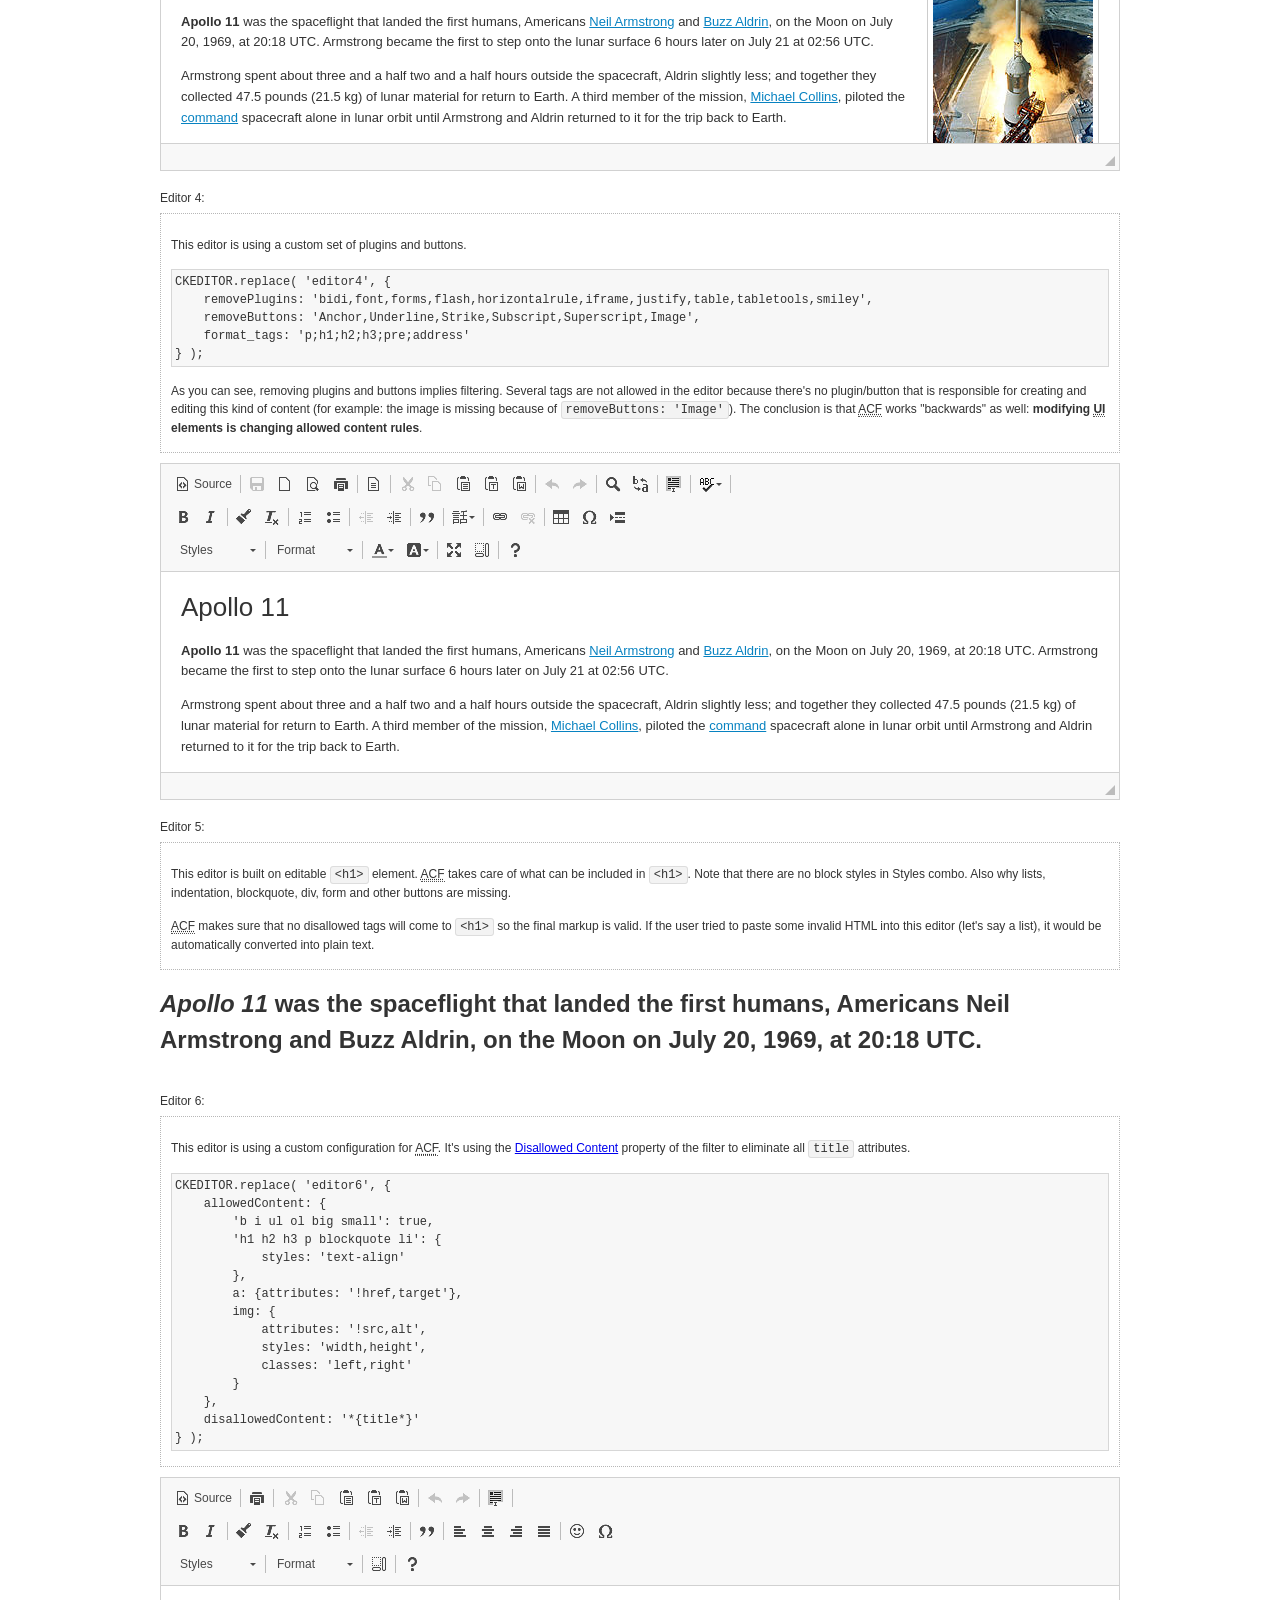
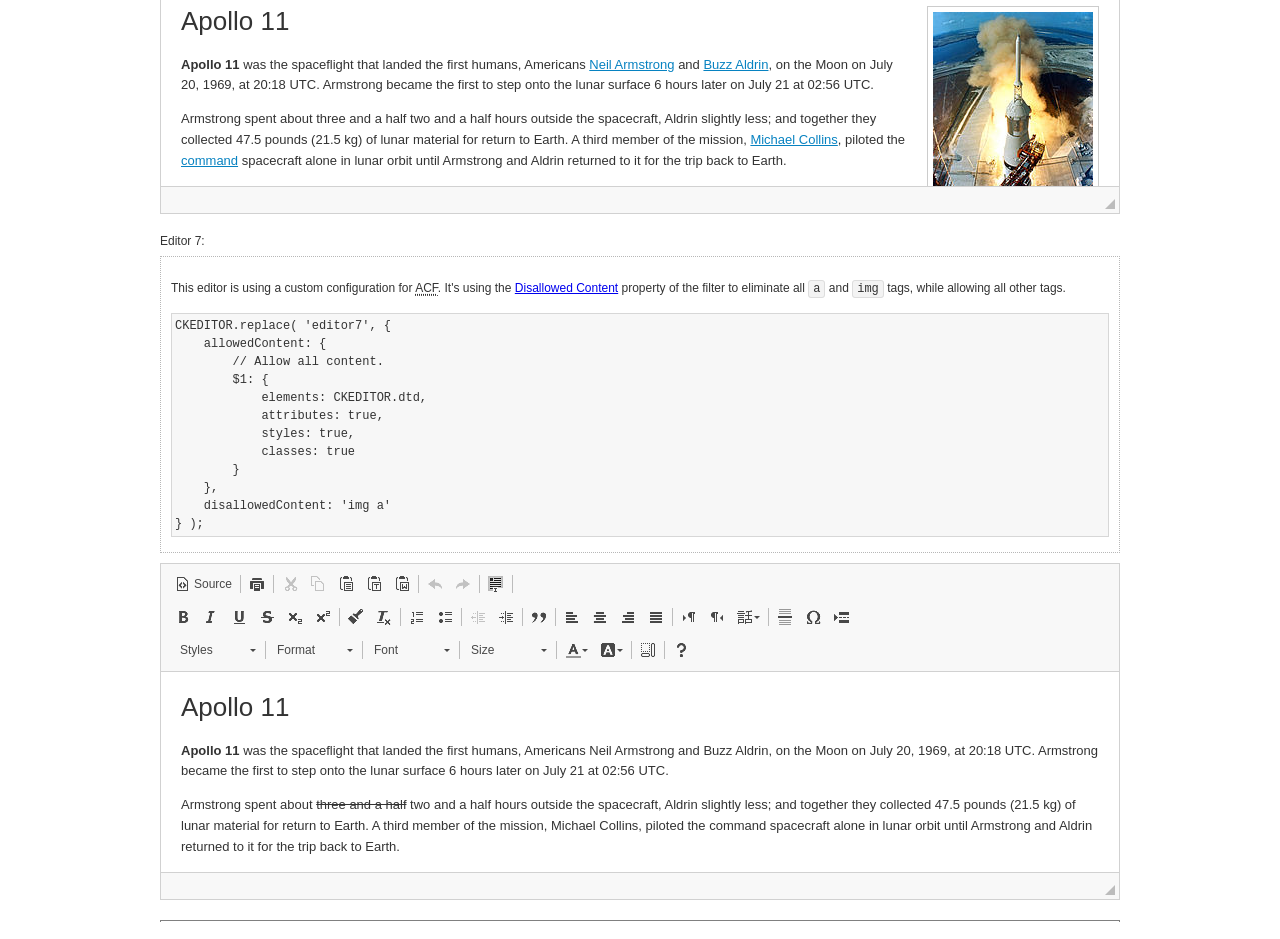
<file: src/admin/style/ckeditor/samples/old/datafiltering.html>
<!DOCTYPE html>
<!--
Copyright (c) 2003-2018, CKSource - Frederico Knabben. All rights reserved.
For licensing, see LICENSE.md or https://ckeditor.com/legal/ckeditor-oss-license
-->
<html>
<head>
	<meta charset="utf-8">
	<title>Data Filtering &mdash; CKEditor Sample</title>
	<script src="../../ckeditor.js"></script>
	<link rel="stylesheet" href="sample.css">
	<script>
		// Remove advanced tabs for all editors.
		CKEDITOR.config.removeDialogTabs = 'image:advanced;link:advanced;flash:advanced;creatediv:advanced;editdiv:advanced';
	</script>
</head>
<body>
	<h1 class="samples">
		<a href="index.html">CKEditor Samples</a> &raquo; Data Filtering and Features Activation
	</h1>
	<div class="warning deprecated">
		This sample is not maintained anymore. Check out its <a href="https://sdk.ckeditor.com/samples/acf.html">brand new version in CKEditor SDK</a>.
	</div>
	<div class="description">
		<p>
			This sample page demonstrates the idea of Advanced Content Filter
			(<abbr title="Advanced Content Filter">ACF</abbr>), a sophisticated
			tool that takes control over what kind of data is accepted by the editor and what
			kind of output is produced.
		</p>
		<h2>When and what is being filtered?</h2>
		<p>
			<abbr title="Advanced Content Filter">ACF</abbr> controls
			<strong>every single source of data</strong> that comes to the editor.
			It process both HTML that is inserted manually (i.e. pasted by the user)
			and programmatically like:
		</p>
<pre class="samples">
editor.setData( '&lt;p&gt;Hello world!&lt;/p&gt;' );
</pre>
		<p>
			<abbr title="Advanced Content Filter">ACF</abbr> discards invalid,
			useless HTML tags and attributes so the editor remains "clean" during
			runtime. <abbr title="Advanced Content Filter">ACF</abbr> behaviour
			can be configured and adjusted for a particular case to prevent the
			output HTML (i.e. in CMS systems) from being polluted.

			This kind of filtering is a first, client-side line of defense
			against "<a href="http://en.wikipedia.org/wiki/Tag_soup">tag soups</a>",
			the tool that precisely restricts which tags, attributes and styles
			are allowed (desired). When properly configured, <abbr title="Advanced Content Filter">ACF</abbr>
			is an easy and fast way to produce a high-quality, intentionally filtered HTML.
		</p>

		<h3>How to configure or disable ACF?</h3>
		<p>
			Advanced Content Filter is enabled by default, working in "automatic mode", yet
			it provides a set of easy rules that allow adjusting filtering rules
			and disabling the entire feature when necessary. The config property
			responsible for this feature is <code><a class="samples"
			href="https://docs.ckeditor.com/ckeditor4/docs/#!/api/CKEDITOR.config-cfg-allowedContent">config.allowedContent</a></code>.
		</p>
		<p>
			By "automatic mode" is meant that loaded plugins decide which kind
			of content is enabled and which is not. For example, if the link
			plugin is loaded it implies that <code>&lt;a&gt;</code> tag is
			automatically allowed. Each plugin is given a set
			of predefined <abbr title="Advanced Content Filter">ACF</abbr> rules
			that control the editor until <code><a class="samples"
			href="https://docs.ckeditor.com/ckeditor4/docs/#!/api/CKEDITOR.config-cfg-allowedContent">
			config.allowedContent</a></code>
			is defined manually.
		</p>
		<p>
			Let's assume our intention is to restrict the editor to accept (produce) <strong>paragraphs
			only: no attributes, no styles, no other tags</strong>.
			With <abbr title="Advanced Content Filter">ACF</abbr>
			this is very simple. Basically set <code><a class="samples"
			href="https://docs.ckeditor.com/ckeditor4/docs/#!/api/CKEDITOR.config-cfg-allowedContent">
			config.allowedContent</a></code> to <code>'p'</code>:
		</p>
<pre class="samples">
var editor = CKEDITOR.replace( <em>textarea_id</em>, {
	<strong>allowedContent: 'p'</strong>
} );
</pre>
		<p>
			Now try to play with allowed content:
		</p>
<pre class="samples">
// Trying to insert disallowed tag and attribute.
editor.setData( '&lt;p <strong>style="color: red"</strong>&gt;Hello <strong>&lt;em&gt;world&lt;/em&gt;</strong>!&lt;/p&gt;' );
alert( editor.getData() );

// Filtered data is returned.
"&lt;p&gt;Hello world!&lt;/p&gt;"
</pre>
		<p>
			What happened? Since <code>config.allowedContent: 'p'</code> is set the editor assumes
			that only plain <code>&lt;p&gt;</code> are accepted. Nothing more. This is why
			<code>style</code> attribute and <code>&lt;em&gt;</code> tag are gone. The same
			filtering would happen if we pasted disallowed HTML into this editor.
		</p>
		<p>
			This is just a small sample of what <abbr title="Advanced Content Filter">ACF</abbr>
			can do. To know more, please refer to the sample section below and
			<a href="https://docs.ckeditor.com/ckeditor4/docs/#!/guide/dev_advanced_content_filter">the official Advanced Content Filter guide</a>.
		</p>
		<p>
			You may, of course, want CKEditor to avoid filtering of any kind.
			To get rid of <abbr title="Advanced Content Filter">ACF</abbr>,
			basically set <code><a class="samples"
			href="https://docs.ckeditor.com/ckeditor4/docs/#!/api/CKEDITOR.config-cfg-allowedContent">
			config.allowedContent</a></code> to <code>true</code> like this:
		</p>
<pre class="samples">
CKEDITOR.replace( <em>textarea_id</em>, {
	<strong>allowedContent: true</strong>
} );
</pre>

		<h2>Beyond data flow: Features activation</h2>
		<p>
			<abbr title="Advanced Content Filter">ACF</abbr> is far more than
			<abbr title="Input/Output">I/O</abbr> control: the entire
			<abbr title="User Interface">UI</abbr> of the editor is adjusted to what
			filters restrict. For example: if <code>&lt;a&gt;</code> tag is
			<strong>disallowed</strong>
			by <abbr title="Advanced Content Filter">ACF</abbr>,
			then accordingly <code>link</code> command, toolbar button and link dialog
			are also disabled. Editor is smart: it knows which features must be
			removed from the interface to match filtering rules.
		</p>
		<p>
			CKEditor can be far more specific. If <code>&lt;a&gt;</code> tag is
			<strong>allowed</strong> by filtering rules to be used but it is restricted
			to have only one attribute (<code>href</code>)
			<code>config.allowedContent = 'a[!href]'</code>, then
			"Target" tab of the link dialog is automatically disabled as <code>target</code>
			attribute isn't included in <abbr title="Advanced Content Filter">ACF</abbr> rules
			for <code>&lt;a&gt;</code>. This behaviour applies to dialog fields, context
			menus and toolbar buttons.
		</p>

		<h2>Sample configurations</h2>
		<p>
			There are several editor instances below that present different
			<abbr title="Advanced Content Filter">ACF</abbr> setups. <strong>All of them,
			except the inline instance, share the same HTML content</strong> to visualize
			how different filtering rules affect the same input data.
		</p>
	</div>

	<div>
		<label for="editor1">
			Editor 1:
		</label>
		<div class="description">
			<p>
				This editor is using default configuration ("automatic mode"). It means that
				<code><a class="samples"
				href="https://docs.ckeditor.com/ckeditor4/docs/#!/api/CKEDITOR.config-cfg-allowedContent">
				config.allowedContent</a></code> is defined by loaded plugins.
				Each plugin extends filtering rules to make it's own associated content
				available for the user.
			</p>
		</div>
		<textarea cols="80" id="editor1" name="editor1" rows="10">
			&lt;h1&gt;&lt;img alt=&quot;Saturn V carrying Apollo 11&quot; class=&quot;right&quot; src=&quot;assets/sample.jpg&quot;/&gt; Apollo 11&lt;/h1&gt; &lt;p&gt;&lt;b&gt;Apollo 11&lt;/b&gt; was the spaceflight that landed the first humans, Americans &lt;a href=&quot;http://en.wikipedia.org/wiki/Neil_Armstrong&quot; title=&quot;Neil Armstrong&quot;&gt;Neil Armstrong&lt;/a&gt; and &lt;a href=&quot;http://en.wikipedia.org/wiki/Buzz_Aldrin&quot; title=&quot;Buzz Aldrin&quot;&gt;Buzz Aldrin&lt;/a&gt;, on the Moon on July 20, 1969, at 20:18 UTC. Armstrong became the first to step onto the lunar surface 6 hours later on July 21 at 02:56 UTC.&lt;/p&gt; &lt;p&gt;Armstrong spent about &lt;s&gt;three and a half&lt;/s&gt; two and a half hours outside the spacecraft, Aldrin slightly less; and together they collected 47.5 pounds (21.5&amp;nbsp;kg) of lunar material for return to Earth. A third member of the mission, &lt;a href=&quot;http://en.wikipedia.org/wiki/Michael_Collins_(astronaut)&quot; title=&quot;Michael Collins (astronaut)&quot;&gt;Michael Collins&lt;/a&gt;, piloted the &lt;a href=&quot;http://en.wikipedia.org/wiki/Apollo_Command/Service_Module&quot; title=&quot;Apollo Command/Service Module&quot;&gt;command&lt;/a&gt; spacecraft alone in lunar orbit until Armstrong and Aldrin returned to it for the trip back to Earth.&lt;/p&gt; &lt;h2&gt;Broadcasting and &lt;em&gt;quotes&lt;/em&gt; &lt;a id=&quot;quotes&quot; name=&quot;quotes&quot;&gt;&lt;/a&gt;&lt;/h2&gt; &lt;p&gt;Broadcast on live TV to a world-wide audience, Armstrong stepped onto the lunar surface and described the event as:&lt;/p&gt; &lt;blockquote&gt;&lt;p&gt;One small step for [a] man, one giant leap for mankind.&lt;/p&gt;&lt;/blockquote&gt; &lt;p&gt;Apollo 11 effectively ended the &lt;a href=&quot;http://en.wikipedia.org/wiki/Space_Race&quot; title=&quot;Space Race&quot;&gt;Space Race&lt;/a&gt; and fulfilled a national goal proposed in 1961 by the late U.S. President &lt;a href=&quot;http://en.wikipedia.org/wiki/John_F._Kennedy&quot; title=&quot;John F. Kennedy&quot;&gt;John F. Kennedy&lt;/a&gt; in a speech before the United States Congress:&lt;/p&gt; &lt;blockquote&gt;&lt;p&gt;[...] before this decade is out, of landing a man on the Moon and returning him safely to the Earth.&lt;/p&gt;&lt;/blockquote&gt; &lt;h2&gt;Technical details &lt;a id=&quot;tech-details&quot; name=&quot;tech-details&quot;&gt;&lt;/a&gt;&lt;/h2&gt; &lt;table align=&quot;right&quot; border=&quot;1&quot; bordercolor=&quot;#ccc&quot; cellpadding=&quot;5&quot; cellspacing=&quot;0&quot; style=&quot;border-collapse:collapse;margin:10px 0 10px 15px;&quot;&gt; &lt;caption&gt;&lt;strong&gt;Mission crew&lt;/strong&gt;&lt;/caption&gt; &lt;thead&gt; &lt;tr&gt; &lt;th scope=&quot;col&quot;&gt;Position&lt;/th&gt; &lt;th scope=&quot;col&quot;&gt;Astronaut&lt;/th&gt; &lt;/tr&gt; &lt;/thead&gt; &lt;tbody&gt; &lt;tr&gt; &lt;td&gt;Commander&lt;/td&gt; &lt;td&gt;Neil A. Armstrong&lt;/td&gt; &lt;/tr&gt; &lt;tr&gt; &lt;td&gt;Command Module Pilot&lt;/td&gt; &lt;td&gt;Michael Collins&lt;/td&gt; &lt;/tr&gt; &lt;tr&gt; &lt;td&gt;Lunar Module Pilot&lt;/td&gt; &lt;td&gt;Edwin &amp;quot;Buzz&amp;quot; E. Aldrin, Jr.&lt;/td&gt; &lt;/tr&gt; &lt;/tbody&gt; &lt;/table&gt; &lt;p&gt;Launched by a &lt;strong&gt;Saturn V&lt;/strong&gt; rocket from &lt;a href=&quot;http://en.wikipedia.org/wiki/Kennedy_Space_Center&quot; title=&quot;Kennedy Space Center&quot;&gt;Kennedy Space Center&lt;/a&gt; in Merritt Island, Florida on July 16, Apollo 11 was the fifth manned mission of &lt;a href=&quot;http://en.wikipedia.org/wiki/NASA&quot; title=&quot;NASA&quot;&gt;NASA&lt;/a&gt;&amp;#39;s Apollo program. The Apollo spacecraft had three parts:&lt;/p&gt; &lt;ol&gt; &lt;li&gt;&lt;strong&gt;Command Module&lt;/strong&gt; with a cabin for the three astronauts which was the only part which landed back on Earth&lt;/li&gt; &lt;li&gt;&lt;strong&gt;Service Module&lt;/strong&gt; which supported the Command Module with propulsion, electrical power, oxygen and water&lt;/li&gt; &lt;li&gt;&lt;strong&gt;Lunar Module&lt;/strong&gt; for landing on the Moon.&lt;/li&gt; &lt;/ol&gt; &lt;p&gt;After being sent to the Moon by the Saturn V&amp;#39;s upper stage, the astronauts separated the spacecraft from it and travelled for three days until they entered into lunar orbit. Armstrong and Aldrin then moved into the Lunar Module and landed in the &lt;a href=&quot;http://en.wikipedia.org/wiki/Mare_Tranquillitatis&quot; title=&quot;Mare Tranquillitatis&quot;&gt;Sea of Tranquility&lt;/a&gt;. They stayed a total of about 21 and a half hours on the lunar surface. After lifting off in the upper part of the Lunar Module and rejoining Collins in the Command Module, they returned to Earth and landed in the &lt;a href=&quot;http://en.wikipedia.org/wiki/Pacific_Ocean&quot; title=&quot;Pacific Ocean&quot;&gt;Pacific Ocean&lt;/a&gt; on July 24.&lt;/p&gt; &lt;hr/&gt; &lt;p style=&quot;text-align: right;&quot;&gt;&lt;small&gt;Source: &lt;a href=&quot;http://en.wikipedia.org/wiki/Apollo_11&quot;&gt;Wikipedia.org&lt;/a&gt;&lt;/small&gt;&lt;/p&gt;
		</textarea>

		<script>

			CKEDITOR.replace( 'editor1' );

		</script>
	</div>

	<br>

	<div>
		<label for="editor2">
			Editor 2:
		</label>
		<div class="description">
			<p>
				This editor is using a custom configuration for
				<abbr title="Advanced Content Filter">ACF</abbr>:
			</p>
<pre class="samples">
CKEDITOR.replace( 'editor2', {
	allowedContent:
		'h1 h2 h3 p blockquote strong em;' +
		'a[!href];' +
		'img(left,right)[!src,alt,width,height];' +
		'table tr th td caption;' +
		'span{!font-family};' +'
		'span{!color};' +
		'span(!marker);' +
		'del ins'
} );
</pre>
			<p>
				The following rules may require additional explanation:
			</p>
			<ul>
				<li>
					<code>h1 h2 h3 p blockquote strong em</code> - These tags
					are accepted by the editor. Any tag attributes will be discarded.
				</li>
				<li>
					<code>a[!href]</code> - <code>href</code> attribute is obligatory
					for <code>&lt;a&gt;</code> tag. Tags without this attribute
					are disarded. No other attribute will be accepted.
				</li>
				<li>
					<code>img(left,right)[!src,alt,width,height]</code> - <code>src</code>
					attribute is obligatory for <code>&lt;img&gt;</code> tag.
					<code>alt</code>, <code>width</code>, <code>height</code>
					and <code>class</code> attributes are accepted but
					<code>class</code> must be either <code>class="left"</code>
					or <code>class="right"</code>
				</li>
				<li>
					<code>table tr th td caption</code> - These tags
					are accepted by the editor. Any tag attributes will be discarded.
				</li>
				<li>
					<code>span{!font-family}</code>, <code>span{!color}</code>,
					<code>span(!marker)</code> - <code>&lt;span&gt;</code> tags
					will be accepted if either <code>font-family</code> or
					<code>color</code> style is set or <code>class="marker"</code>
					is present.
				</li>
				<li>
					<code>del ins</code> - These tags
					are accepted by the editor. Any tag attributes will be discarded.
				</li>
			</ul>
			<p>
				Please note that <strong><abbr title="User Interface">UI</abbr> of the
				editor is different</strong>. It's a response to what happened to the filters.
				Since <code>text-align</code> isn't allowed, the align toolbar is gone.
				The same thing happened to subscript/superscript, strike, underline
				(<code>&lt;u&gt;</code>, <code>&lt;sub&gt;</code>, <code>&lt;sup&gt;</code>
				are disallowed by <code><a class="samples"
				href="https://docs.ckeditor.com/ckeditor4/docs/#!/api/CKEDITOR.config-cfg-allowedContent">
				config.allowedContent</a></code>) and many other buttons.
			</p>
		</div>
		<textarea cols="80" id="editor2" name="editor2" rows="10">
			&lt;h1&gt;&lt;img alt=&quot;Saturn V carrying Apollo 11&quot; class=&quot;right&quot; src=&quot;assets/sample.jpg&quot;/&gt; Apollo 11&lt;/h1&gt; &lt;p&gt;&lt;b&gt;Apollo 11&lt;/b&gt; was the spaceflight that landed the first humans, Americans &lt;a href=&quot;http://en.wikipedia.org/wiki/Neil_Armstrong&quot; title=&quot;Neil Armstrong&quot;&gt;Neil Armstrong&lt;/a&gt; and &lt;a href=&quot;http://en.wikipedia.org/wiki/Buzz_Aldrin&quot; title=&quot;Buzz Aldrin&quot;&gt;Buzz Aldrin&lt;/a&gt;, on the Moon on July 20, 1969, at 20:18 UTC. Armstrong became the first to step onto the lunar surface 6 hours later on July 21 at 02:56 UTC.&lt;/p&gt; &lt;p&gt;Armstrong spent about &lt;s&gt;three and a half&lt;/s&gt; two and a half hours outside the spacecraft, Aldrin slightly less; and together they collected 47.5 pounds (21.5&amp;nbsp;kg) of lunar material for return to Earth. A third member of the mission, &lt;a href=&quot;http://en.wikipedia.org/wiki/Michael_Collins_(astronaut)&quot; title=&quot;Michael Collins (astronaut)&quot;&gt;Michael Collins&lt;/a&gt;, piloted the &lt;a href=&quot;http://en.wikipedia.org/wiki/Apollo_Command/Service_Module&quot; title=&quot;Apollo Command/Service Module&quot;&gt;command&lt;/a&gt; spacecraft alone in lunar orbit until Armstrong and Aldrin returned to it for the trip back to Earth.&lt;/p&gt; &lt;h2&gt;Broadcasting and &lt;em&gt;quotes&lt;/em&gt; &lt;a id=&quot;quotes&quot; name=&quot;quotes&quot;&gt;&lt;/a&gt;&lt;/h2&gt; &lt;p&gt;Broadcast on live TV to a world-wide audience, Armstrong stepped onto the lunar surface and described the event as:&lt;/p&gt; &lt;blockquote&gt;&lt;p&gt;One small step for [a] man, one giant leap for mankind.&lt;/p&gt;&lt;/blockquote&gt; &lt;p&gt;Apollo 11 effectively ended the &lt;a href=&quot;http://en.wikipedia.org/wiki/Space_Race&quot; title=&quot;Space Race&quot;&gt;Space Race&lt;/a&gt; and fulfilled a national goal proposed in 1961 by the late U.S. President &lt;a href=&quot;http://en.wikipedia.org/wiki/John_F._Kennedy&quot; title=&quot;John F. Kennedy&quot;&gt;John F. Kennedy&lt;/a&gt; in a speech before the United States Congress:&lt;/p&gt; &lt;blockquote&gt;&lt;p&gt;[...] before this decade is out, of landing a man on the Moon and returning him safely to the Earth.&lt;/p&gt;&lt;/blockquote&gt; &lt;h2&gt;Technical details &lt;a id=&quot;tech-details&quot; name=&quot;tech-details&quot;&gt;&lt;/a&gt;&lt;/h2&gt; &lt;table align=&quot;right&quot; border=&quot;1&quot; bordercolor=&quot;#ccc&quot; cellpadding=&quot;5&quot; cellspacing=&quot;0&quot; style=&quot;border-collapse:collapse;margin:10px 0 10px 15px;&quot;&gt; &lt;caption&gt;&lt;strong&gt;Mission crew&lt;/strong&gt;&lt;/caption&gt; &lt;thead&gt; &lt;tr&gt; &lt;th scope=&quot;col&quot;&gt;Position&lt;/th&gt; &lt;th scope=&quot;col&quot;&gt;Astronaut&lt;/th&gt; &lt;/tr&gt; &lt;/thead&gt; &lt;tbody&gt; &lt;tr&gt; &lt;td&gt;Commander&lt;/td&gt; &lt;td&gt;Neil A. Armstrong&lt;/td&gt; &lt;/tr&gt; &lt;tr&gt; &lt;td&gt;Command Module Pilot&lt;/td&gt; &lt;td&gt;Michael Collins&lt;/td&gt; &lt;/tr&gt; &lt;tr&gt; &lt;td&gt;Lunar Module Pilot&lt;/td&gt; &lt;td&gt;Edwin &amp;quot;Buzz&amp;quot; E. Aldrin, Jr.&lt;/td&gt; &lt;/tr&gt; &lt;/tbody&gt; &lt;/table&gt; &lt;p&gt;Launched by a &lt;strong&gt;Saturn V&lt;/strong&gt; rocket from &lt;a href=&quot;http://en.wikipedia.org/wiki/Kennedy_Space_Center&quot; title=&quot;Kennedy Space Center&quot;&gt;Kennedy Space Center&lt;/a&gt; in Merritt Island, Florida on July 16, Apollo 11 was the fifth manned mission of &lt;a href=&quot;http://en.wikipedia.org/wiki/NASA&quot; title=&quot;NASA&quot;&gt;NASA&lt;/a&gt;&amp;#39;s Apollo program. The Apollo spacecraft had three parts:&lt;/p&gt; &lt;ol&gt; &lt;li&gt;&lt;strong&gt;Command Module&lt;/strong&gt; with a cabin for the three astronauts which was the only part which landed back on Earth&lt;/li&gt; &lt;li&gt;&lt;strong&gt;Service Module&lt;/strong&gt; which supported the Command Module with propulsion, electrical power, oxygen and water&lt;/li&gt; &lt;li&gt;&lt;strong&gt;Lunar Module&lt;/strong&gt; for landing on the Moon.&lt;/li&gt; &lt;/ol&gt; &lt;p&gt;After being sent to the Moon by the Saturn V&amp;#39;s upper stage, the astronauts separated the spacecraft from it and travelled for three days until they entered into lunar orbit. Armstrong and Aldrin then moved into the Lunar Module and landed in the &lt;a href=&quot;http://en.wikipedia.org/wiki/Mare_Tranquillitatis&quot; title=&quot;Mare Tranquillitatis&quot;&gt;Sea of Tranquility&lt;/a&gt;. They stayed a total of about 21 and a half hours on the lunar surface. After lifting off in the upper part of the Lunar Module and rejoining Collins in the Command Module, they returned to Earth and landed in the &lt;a href=&quot;http://en.wikipedia.org/wiki/Pacific_Ocean&quot; title=&quot;Pacific Ocean&quot;&gt;Pacific Ocean&lt;/a&gt; on July 24.&lt;/p&gt; &lt;hr/&gt; &lt;p style=&quot;text-align: right;&quot;&gt;&lt;small&gt;Source: &lt;a href=&quot;http://en.wikipedia.org/wiki/Apollo_11&quot;&gt;Wikipedia.org&lt;/a&gt;&lt;/small&gt;&lt;/p&gt;
		</textarea>
		<script>

			CKEDITOR.replace( 'editor2', {
				allowedContent:
					'h1 h2 h3 p blockquote strong em;' +
					'a[!href];' +
					'img(left,right)[!src,alt,width,height];' +
					'table tr th td caption;' +
					'span{!font-family};' +
					'span{!color};' +
					'span(!marker);' +
					'del ins'
			} );

		</script>
	</div>

	<br>

	<div>
		<label for="editor3">
			Editor 3:
		</label>
		<div class="description">
			<p>
				This editor is using a custom configuration for
				<abbr title="Advanced Content Filter">ACF</abbr>.
				Note that filters can be configured as an object literal
				as an alternative to a string-based definition.
			</p>
<pre class="samples">
CKEDITOR.replace( 'editor3', {
	allowedContent: {
		'b i ul ol big small': true,
		'h1 h2 h3 p blockquote li': {
			styles: 'text-align'
		},
		a: { attributes: '!href,target' },
		img: {
			attributes: '!src,alt',
			styles: 'width,height',
			classes: 'left,right'
		}
	}
} );
</pre>
		</div>
		<textarea cols="80" id="editor3" name="editor3" rows="10">
			&lt;h1&gt;&lt;img alt=&quot;Saturn V carrying Apollo 11&quot; class=&quot;right&quot; src=&quot;assets/sample.jpg&quot;/&gt; Apollo 11&lt;/h1&gt; &lt;p&gt;&lt;b&gt;Apollo 11&lt;/b&gt; was the spaceflight that landed the first humans, Americans &lt;a href=&quot;http://en.wikipedia.org/wiki/Neil_Armstrong&quot; title=&quot;Neil Armstrong&quot;&gt;Neil Armstrong&lt;/a&gt; and &lt;a href=&quot;http://en.wikipedia.org/wiki/Buzz_Aldrin&quot; title=&quot;Buzz Aldrin&quot;&gt;Buzz Aldrin&lt;/a&gt;, on the Moon on July 20, 1969, at 20:18 UTC. Armstrong became the first to step onto the lunar surface 6 hours later on July 21 at 02:56 UTC.&lt;/p&gt; &lt;p&gt;Armstrong spent about &lt;s&gt;three and a half&lt;/s&gt; two and a half hours outside the spacecraft, Aldrin slightly less; and together they collected 47.5 pounds (21.5&amp;nbsp;kg) of lunar material for return to Earth. A third member of the mission, &lt;a href=&quot;http://en.wikipedia.org/wiki/Michael_Collins_(astronaut)&quot; title=&quot;Michael Collins (astronaut)&quot;&gt;Michael Collins&lt;/a&gt;, piloted the &lt;a href=&quot;http://en.wikipedia.org/wiki/Apollo_Command/Service_Module&quot; title=&quot;Apollo Command/Service Module&quot;&gt;command&lt;/a&gt; spacecraft alone in lunar orbit until Armstrong and Aldrin returned to it for the trip back to Earth.&lt;/p&gt; &lt;h2&gt;Broadcasting and &lt;em&gt;quotes&lt;/em&gt; &lt;a id=&quot;quotes&quot; name=&quot;quotes&quot;&gt;&lt;/a&gt;&lt;/h2&gt; &lt;p&gt;Broadcast on live TV to a world-wide audience, Armstrong stepped onto the lunar surface and described the event as:&lt;/p&gt; &lt;blockquote&gt;&lt;p&gt;One small step for [a] man, one giant leap for mankind.&lt;/p&gt;&lt;/blockquote&gt; &lt;p&gt;Apollo 11 effectively ended the &lt;a href=&quot;http://en.wikipedia.org/wiki/Space_Race&quot; title=&quot;Space Race&quot;&gt;Space Race&lt;/a&gt; and fulfilled a national goal proposed in 1961 by the late U.S. President &lt;a href=&quot;http://en.wikipedia.org/wiki/John_F._Kennedy&quot; title=&quot;John F. Kennedy&quot;&gt;John F. Kennedy&lt;/a&gt; in a speech before the United States Congress:&lt;/p&gt; &lt;blockquote&gt;&lt;p&gt;[...] before this decade is out, of landing a man on the Moon and returning him safely to the Earth.&lt;/p&gt;&lt;/blockquote&gt; &lt;h2&gt;Technical details &lt;a id=&quot;tech-details&quot; name=&quot;tech-details&quot;&gt;&lt;/a&gt;&lt;/h2&gt; &lt;table align=&quot;right&quot; border=&quot;1&quot; bordercolor=&quot;#ccc&quot; cellpadding=&quot;5&quot; cellspacing=&quot;0&quot; style=&quot;border-collapse:collapse;margin:10px 0 10px 15px;&quot;&gt; &lt;caption&gt;&lt;strong&gt;Mission crew&lt;/strong&gt;&lt;/caption&gt; &lt;thead&gt; &lt;tr&gt; &lt;th scope=&quot;col&quot;&gt;Position&lt;/th&gt; &lt;th scope=&quot;col&quot;&gt;Astronaut&lt;/th&gt; &lt;/tr&gt; &lt;/thead&gt; &lt;tbody&gt; &lt;tr&gt; &lt;td&gt;Commander&lt;/td&gt; &lt;td&gt;Neil A. Armstrong&lt;/td&gt; &lt;/tr&gt; &lt;tr&gt; &lt;td&gt;Command Module Pilot&lt;/td&gt; &lt;td&gt;Michael Collins&lt;/td&gt; &lt;/tr&gt; &lt;tr&gt; &lt;td&gt;Lunar Module Pilot&lt;/td&gt; &lt;td&gt;Edwin &amp;quot;Buzz&amp;quot; E. Aldrin, Jr.&lt;/td&gt; &lt;/tr&gt; &lt;/tbody&gt; &lt;/table&gt; &lt;p&gt;Launched by a &lt;strong&gt;Saturn V&lt;/strong&gt; rocket from &lt;a href=&quot;http://en.wikipedia.org/wiki/Kennedy_Space_Center&quot; title=&quot;Kennedy Space Center&quot;&gt;Kennedy Space Center&lt;/a&gt; in Merritt Island, Florida on July 16, Apollo 11 was the fifth manned mission of &lt;a href=&quot;http://en.wikipedia.org/wiki/NASA&quot; title=&quot;NASA&quot;&gt;NASA&lt;/a&gt;&amp;#39;s Apollo program. The Apollo spacecraft had three parts:&lt;/p&gt; &lt;ol&gt; &lt;li&gt;&lt;strong&gt;Command Module&lt;/strong&gt; with a cabin for the three astronauts which was the only part which landed back on Earth&lt;/li&gt; &lt;li&gt;&lt;strong&gt;Service Module&lt;/strong&gt; which supported the Command Module with propulsion, electrical power, oxygen and water&lt;/li&gt; &lt;li&gt;&lt;strong&gt;Lunar Module&lt;/strong&gt; for landing on the Moon.&lt;/li&gt; &lt;/ol&gt; &lt;p&gt;After being sent to the Moon by the Saturn V&amp;#39;s upper stage, the astronauts separated the spacecraft from it and travelled for three days until they entered into lunar orbit. Armstrong and Aldrin then moved into the Lunar Module and landed in the &lt;a href=&quot;http://en.wikipedia.org/wiki/Mare_Tranquillitatis&quot; title=&quot;Mare Tranquillitatis&quot;&gt;Sea of Tranquility&lt;/a&gt;. They stayed a total of about 21 and a half hours on the lunar surface. After lifting off in the upper part of the Lunar Module and rejoining Collins in the Command Module, they returned to Earth and landed in the &lt;a href=&quot;http://en.wikipedia.org/wiki/Pacific_Ocean&quot; title=&quot;Pacific Ocean&quot;&gt;Pacific Ocean&lt;/a&gt; on July 24.&lt;/p&gt; &lt;hr/&gt; &lt;p style=&quot;text-align: right;&quot;&gt;&lt;small&gt;Source: &lt;a href=&quot;http://en.wikipedia.org/wiki/Apollo_11&quot;&gt;Wikipedia.org&lt;/a&gt;&lt;/small&gt;&lt;/p&gt;
		</textarea>
		<script>

			CKEDITOR.replace( 'editor3', {
				allowedContent: {
					'b i ul ol big small': true,
					'h1 h2 h3 p blockquote li': {
						styles: 'text-align'
					},
					a: { attributes: '!href,target' },
					img: {
						attributes: '!src,alt',
						styles: 'width,height',
						classes: 'left,right'
					}
				}
			} );

		</script>
	</div>

	<br>

	<div>
		<label for="editor4">
			Editor 4:
		</label>
		<div class="description">
			<p>
				This editor is using a custom set of plugins and buttons.
			</p>
<pre class="samples">
CKEDITOR.replace( 'editor4', {
	removePlugins: 'bidi,font,forms,flash,horizontalrule,iframe,justify,table,tabletools,smiley',
	removeButtons: 'Anchor,Underline,Strike,Subscript,Superscript,Image',
	format_tags: 'p;h1;h2;h3;pre;address'
} );
</pre>
			<p>
				As you can see, removing plugins and buttons implies filtering.
				Several tags are not allowed in the editor because there's no
				plugin/button that is responsible for creating and editing this
				kind of content (for example: the image is missing because
				of <code>removeButtons: 'Image'</code>). The conclusion is that
				<abbr title="Advanced Content Filter">ACF</abbr> works "backwards"
				as well: <strong>modifying <abbr title="User Interface">UI</abbr>
				elements is changing allowed content rules</strong>.
			</p>
		</div>
		<textarea cols="80" id="editor4" name="editor4" rows="10">
			&lt;h1&gt;&lt;img alt=&quot;Saturn V carrying Apollo 11&quot; class=&quot;right&quot; src=&quot;assets/sample.jpg&quot;/&gt; Apollo 11&lt;/h1&gt; &lt;p&gt;&lt;b&gt;Apollo 11&lt;/b&gt; was the spaceflight that landed the first humans, Americans &lt;a href=&quot;http://en.wikipedia.org/wiki/Neil_Armstrong&quot; title=&quot;Neil Armstrong&quot;&gt;Neil Armstrong&lt;/a&gt; and &lt;a href=&quot;http://en.wikipedia.org/wiki/Buzz_Aldrin&quot; title=&quot;Buzz Aldrin&quot;&gt;Buzz Aldrin&lt;/a&gt;, on the Moon on July 20, 1969, at 20:18 UTC. Armstrong became the first to step onto the lunar surface 6 hours later on July 21 at 02:56 UTC.&lt;/p&gt; &lt;p&gt;Armstrong spent about &lt;s&gt;three and a half&lt;/s&gt; two and a half hours outside the spacecraft, Aldrin slightly less; and together they collected 47.5 pounds (21.5&amp;nbsp;kg) of lunar material for return to Earth. A third member of the mission, &lt;a href=&quot;http://en.wikipedia.org/wiki/Michael_Collins_(astronaut)&quot; title=&quot;Michael Collins (astronaut)&quot;&gt;Michael Collins&lt;/a&gt;, piloted the &lt;a href=&quot;http://en.wikipedia.org/wiki/Apollo_Command/Service_Module&quot; title=&quot;Apollo Command/Service Module&quot;&gt;command&lt;/a&gt; spacecraft alone in lunar orbit until Armstrong and Aldrin returned to it for the trip back to Earth.&lt;/p&gt; &lt;h2&gt;Broadcasting and &lt;em&gt;quotes&lt;/em&gt; &lt;a id=&quot;quotes&quot; name=&quot;quotes&quot;&gt;&lt;/a&gt;&lt;/h2&gt; &lt;p&gt;Broadcast on live TV to a world-wide audience, Armstrong stepped onto the lunar surface and described the event as:&lt;/p&gt; &lt;blockquote&gt;&lt;p&gt;One small step for [a] man, one giant leap for mankind.&lt;/p&gt;&lt;/blockquote&gt; &lt;p&gt;Apollo 11 effectively ended the &lt;a href=&quot;http://en.wikipedia.org/wiki/Space_Race&quot; title=&quot;Space Race&quot;&gt;Space Race&lt;/a&gt; and fulfilled a national goal proposed in 1961 by the late U.S. President &lt;a href=&quot;http://en.wikipedia.org/wiki/John_F._Kennedy&quot; title=&quot;John F. Kennedy&quot;&gt;John F. Kennedy&lt;/a&gt; in a speech before the United States Congress:&lt;/p&gt; &lt;blockquote&gt;&lt;p&gt;[...] before this decade is out, of landing a man on the Moon and returning him safely to the Earth.&lt;/p&gt;&lt;/blockquote&gt; &lt;h2&gt;Technical details &lt;a id=&quot;tech-details&quot; name=&quot;tech-details&quot;&gt;&lt;/a&gt;&lt;/h2&gt; &lt;table align=&quot;right&quot; border=&quot;1&quot; bordercolor=&quot;#ccc&quot; cellpadding=&quot;5&quot; cellspacing=&quot;0&quot; style=&quot;border-collapse:collapse;margin:10px 0 10px 15px;&quot;&gt; &lt;caption&gt;&lt;strong&gt;Mission crew&lt;/strong&gt;&lt;/caption&gt; &lt;thead&gt; &lt;tr&gt; &lt;th scope=&quot;col&quot;&gt;Position&lt;/th&gt; &lt;th scope=&quot;col&quot;&gt;Astronaut&lt;/th&gt; &lt;/tr&gt; &lt;/thead&gt; &lt;tbody&gt; &lt;tr&gt; &lt;td&gt;Commander&lt;/td&gt; &lt;td&gt;Neil A. Armstrong&lt;/td&gt; &lt;/tr&gt; &lt;tr&gt; &lt;td&gt;Command Module Pilot&lt;/td&gt; &lt;td&gt;Michael Collins&lt;/td&gt; &lt;/tr&gt; &lt;tr&gt; &lt;td&gt;Lunar Module Pilot&lt;/td&gt; &lt;td&gt;Edwin &amp;quot;Buzz&amp;quot; E. Aldrin, Jr.&lt;/td&gt; &lt;/tr&gt; &lt;/tbody&gt; &lt;/table&gt; &lt;p&gt;Launched by a &lt;strong&gt;Saturn V&lt;/strong&gt; rocket from &lt;a href=&quot;http://en.wikipedia.org/wiki/Kennedy_Space_Center&quot; title=&quot;Kennedy Space Center&quot;&gt;Kennedy Space Center&lt;/a&gt; in Merritt Island, Florida on July 16, Apollo 11 was the fifth manned mission of &lt;a href=&quot;http://en.wikipedia.org/wiki/NASA&quot; title=&quot;NASA&quot;&gt;NASA&lt;/a&gt;&amp;#39;s Apollo program. The Apollo spacecraft had three parts:&lt;/p&gt; &lt;ol&gt; &lt;li&gt;&lt;strong&gt;Command Module&lt;/strong&gt; with a cabin for the three astronauts which was the only part which landed back on Earth&lt;/li&gt; &lt;li&gt;&lt;strong&gt;Service Module&lt;/strong&gt; which supported the Command Module with propulsion, electrical power, oxygen and water&lt;/li&gt; &lt;li&gt;&lt;strong&gt;Lunar Module&lt;/strong&gt; for landing on the Moon.&lt;/li&gt; &lt;/ol&gt; &lt;p&gt;After being sent to the Moon by the Saturn V&amp;#39;s upper stage, the astronauts separated the spacecraft from it and travelled for three days until they entered into lunar orbit. Armstrong and Aldrin then moved into the Lunar Module and landed in the &lt;a href=&quot;http://en.wikipedia.org/wiki/Mare_Tranquillitatis&quot; title=&quot;Mare Tranquillitatis&quot;&gt;Sea of Tranquility&lt;/a&gt;. They stayed a total of about 21 and a half hours on the lunar surface. After lifting off in the upper part of the Lunar Module and rejoining Collins in the Command Module, they returned to Earth and landed in the &lt;a href=&quot;http://en.wikipedia.org/wiki/Pacific_Ocean&quot; title=&quot;Pacific Ocean&quot;&gt;Pacific Ocean&lt;/a&gt; on July 24.&lt;/p&gt; &lt;hr/&gt; &lt;p style=&quot;text-align: right;&quot;&gt;&lt;small&gt;Source: &lt;a href=&quot;http://en.wikipedia.org/wiki/Apollo_11&quot;&gt;Wikipedia.org&lt;/a&gt;&lt;/small&gt;&lt;/p&gt;
		</textarea>
		<script>

			CKEDITOR.replace( 'editor4', {
				removePlugins: 'bidi,div,font,forms,flash,horizontalrule,iframe,justify,table,tabletools,smiley',
				removeButtons: 'Anchor,Underline,Strike,Subscript,Superscript,Image',
				format_tags: 'p;h1;h2;h3;pre;address'
			} );

		</script>
	</div>

	<br>

	<div>
		<label for="editor5">
			Editor 5:
		</label>
		<div class="description">
			<p>
				This editor is built on editable <code>&lt;h1&gt;</code> element.
				<abbr title="Advanced Content Filter">ACF</abbr> takes care of
				what can be included in <code>&lt;h1&gt;</code>. Note that there
				are no block styles in Styles combo. Also why lists, indentation,
				blockquote, div, form and other buttons are missing.
			</p>
			<p>
				<abbr title="Advanced Content Filter">ACF</abbr> makes sure that
				no disallowed tags will come to <code>&lt;h1&gt;</code> so the final
				markup is valid. If the user tried to paste some invalid HTML
				into this editor (let's say a list), it would be automatically
				converted into plain text.
			</p>
		</div>
		<h1 id="editor5" contenteditable="true">
			<em>Apollo 11</em> was the spaceflight that landed the first humans, Americans <a href="http://en.wikipedia.org/wiki/Neil_Armstrong" title="Neil Armstrong">Neil Armstrong</a> and <a href="http://en.wikipedia.org/wiki/Buzz_Aldrin" title="Buzz Aldrin">Buzz Aldrin</a>, on the Moon on July 20, 1969, at 20:18 UTC.
		</h1>
	</div>

	<br>

	<div>
		<label for="editor3">
			Editor 6:
		</label>
		<div class="description">
			<p>
				This editor is using a custom configuration for <abbr title="Advanced Content Filter">ACF</abbr>.
				It's using the <a href="https://docs.ckeditor.com/ckeditor4/docs/#!/guide/dev_disallowed_content" rel="noopener noreferrer" target="_blank">
				Disallowed Content</a> property of the filter to eliminate all <code>title</code> attributes.
			</p>

<pre class="samples">
CKEDITOR.replace( 'editor6', {
	allowedContent: {
		'b i ul ol big small': true,
		'h1 h2 h3 p blockquote li': {
			styles: 'text-align'
		},
		a: {attributes: '!href,target'},
		img: {
			attributes: '!src,alt',
			styles: 'width,height',
			classes: 'left,right'
		}
	},
	disallowedContent: '*{title*}'
} );
</pre>
		</div>
		<textarea cols="80" id="editor6" name="editor6" rows="10">
			&lt;h1&gt;&lt;img alt=&quot;Saturn V carrying Apollo 11&quot; class=&quot;right&quot; src=&quot;assets/sample.jpg&quot;/&gt; Apollo 11&lt;/h1&gt; &lt;p&gt;&lt;b&gt;Apollo 11&lt;/b&gt; was the spaceflight that landed the first humans, Americans &lt;a href=&quot;http://en.wikipedia.org/wiki/Neil_Armstrong&quot; title=&quot;Neil Armstrong&quot;&gt;Neil Armstrong&lt;/a&gt; and &lt;a href=&quot;http://en.wikipedia.org/wiki/Buzz_Aldrin&quot; title=&quot;Buzz Aldrin&quot;&gt;Buzz Aldrin&lt;/a&gt;, on the Moon on July 20, 1969, at 20:18 UTC. Armstrong became the first to step onto the lunar surface 6 hours later on July 21 at 02:56 UTC.&lt;/p&gt; &lt;p&gt;Armstrong spent about &lt;s&gt;three and a half&lt;/s&gt; two and a half hours outside the spacecraft, Aldrin slightly less; and together they collected 47.5 pounds (21.5&amp;nbsp;kg) of lunar material for return to Earth. A third member of the mission, &lt;a href=&quot;http://en.wikipedia.org/wiki/Michael_Collins_(astronaut)&quot; title=&quot;Michael Collins (astronaut)&quot;&gt;Michael Collins&lt;/a&gt;, piloted the &lt;a href=&quot;http://en.wikipedia.org/wiki/Apollo_Command/Service_Module&quot; title=&quot;Apollo Command/Service Module&quot;&gt;command&lt;/a&gt; spacecraft alone in lunar orbit until Armstrong and Aldrin returned to it for the trip back to Earth.&lt;/p&gt; &lt;h2&gt;Broadcasting and &lt;em&gt;quotes&lt;/em&gt; &lt;a id=&quot;quotes&quot; name=&quot;quotes&quot;&gt;&lt;/a&gt;&lt;/h2&gt; &lt;p&gt;Broadcast on live TV to a world-wide audience, Armstrong stepped onto the lunar surface and described the event as:&lt;/p&gt; &lt;blockquote&gt;&lt;p&gt;One small step for [a] man, one giant leap for mankind.&lt;/p&gt;&lt;/blockquote&gt; &lt;p&gt;Apollo 11 effectively ended the &lt;a href=&quot;http://en.wikipedia.org/wiki/Space_Race&quot; title=&quot;Space Race&quot;&gt;Space Race&lt;/a&gt; and fulfilled a national goal proposed in 1961 by the late U.S. President &lt;a href=&quot;http://en.wikipedia.org/wiki/John_F._Kennedy&quot; title=&quot;John F. Kennedy&quot;&gt;John F. Kennedy&lt;/a&gt; in a speech before the United States Congress:&lt;/p&gt; &lt;blockquote&gt;&lt;p&gt;[...] before this decade is out, of landing a man on the Moon and returning him safely to the Earth.&lt;/p&gt;&lt;/blockquote&gt; &lt;h2&gt;Technical details &lt;a id=&quot;tech-details&quot; name=&quot;tech-details&quot;&gt;&lt;/a&gt;&lt;/h2&gt; &lt;table align=&quot;right&quot; border=&quot;1&quot; bordercolor=&quot;#ccc&quot; cellpadding=&quot;5&quot; cellspacing=&quot;0&quot; style=&quot;border-collapse:collapse;margin:10px 0 10px 15px;&quot;&gt; &lt;caption&gt;&lt;strong&gt;Mission crew&lt;/strong&gt;&lt;/caption&gt; &lt;thead&gt; &lt;tr&gt; &lt;th scope=&quot;col&quot;&gt;Position&lt;/th&gt; &lt;th scope=&quot;col&quot;&gt;Astronaut&lt;/th&gt; &lt;/tr&gt; &lt;/thead&gt; &lt;tbody&gt; &lt;tr&gt; &lt;td&gt;Commander&lt;/td&gt; &lt;td&gt;Neil A. Armstrong&lt;/td&gt; &lt;/tr&gt; &lt;tr&gt; &lt;td&gt;Command Module Pilot&lt;/td&gt; &lt;td&gt;Michael Collins&lt;/td&gt; &lt;/tr&gt; &lt;tr&gt; &lt;td&gt;Lunar Module Pilot&lt;/td&gt; &lt;td&gt;Edwin &amp;quot;Buzz&amp;quot; E. Aldrin, Jr.&lt;/td&gt; &lt;/tr&gt; &lt;/tbody&gt; &lt;/table&gt; &lt;p&gt;Launched by a &lt;strong&gt;Saturn V&lt;/strong&gt; rocket from &lt;a href=&quot;http://en.wikipedia.org/wiki/Kennedy_Space_Center&quot; title=&quot;Kennedy Space Center&quot;&gt;Kennedy Space Center&lt;/a&gt; in Merritt Island, Florida on July 16, Apollo 11 was the fifth manned mission of &lt;a href=&quot;http://en.wikipedia.org/wiki/NASA&quot; title=&quot;NASA&quot;&gt;NASA&lt;/a&gt;&amp;#39;s Apollo program. The Apollo spacecraft had three parts:&lt;/p&gt; &lt;ol&gt; &lt;li&gt;&lt;strong&gt;Command Module&lt;/strong&gt; with a cabin for the three astronauts which was the only part which landed back on Earth&lt;/li&gt; &lt;li&gt;&lt;strong&gt;Service Module&lt;/strong&gt; which supported the Command Module with propulsion, electrical power, oxygen and water&lt;/li&gt; &lt;li&gt;&lt;strong&gt;Lunar Module&lt;/strong&gt; for landing on the Moon.&lt;/li&gt; &lt;/ol&gt; &lt;p&gt;After being sent to the Moon by the Saturn V&amp;#39;s upper stage, the astronauts separated the spacecraft from it and travelled for three days until they entered into lunar orbit. Armstrong and Aldrin then moved into the Lunar Module and landed in the &lt;a href=&quot;http://en.wikipedia.org/wiki/Mare_Tranquillitatis&quot; title=&quot;Mare Tranquillitatis&quot;&gt;Sea of Tranquility&lt;/a&gt;. They stayed a total of about 21 and a half hours on the lunar surface. After lifting off in the upper part of the Lunar Module and rejoining Collins in the Command Module, they returned to Earth and landed in the &lt;a href=&quot;http://en.wikipedia.org/wiki/Pacific_Ocean&quot; title=&quot;Pacific Ocean&quot;&gt;Pacific Ocean&lt;/a&gt; on July 24.&lt;/p&gt; &lt;hr/&gt; &lt;p style=&quot;text-align: right;&quot;&gt;&lt;small&gt;Source: &lt;a href=&quot;http://en.wikipedia.org/wiki/Apollo_11&quot;&gt;Wikipedia.org&lt;/a&gt;&lt;/small&gt;&lt;/p&gt;
		</textarea>
		<script>

			CKEDITOR.replace( 'editor6', {
				allowedContent: {
					'b i ul ol big small': true,
					'h1 h2 h3 p blockquote li': {
						styles: 'text-align'
					},
					a: {attributes: '!href,target'},
					img: {
						attributes: '!src,alt',
						styles: 'width,height',
						classes: 'left,right'
					}
				},
				disallowedContent: '*{title*}'
			} );

		</script>
	</div>

	<br>

	<div>
		<label for="editor7">
			Editor 7:
		</label>
		<div class="description">
			<p>
				This editor is using a custom configuration for <abbr title="Advanced Content Filter">ACF</abbr>.
				It's using the <a href="https://docs.ckeditor.com/ckeditor4/docs/#!/guide/dev_disallowed_content" rel="noopener noreferrer" target="_blank">
				Disallowed Content</a> property of the filter to eliminate all <code>a</code> and <code>img</code> tags,
				while allowing all other tags.
			</p>
<pre class="samples">
CKEDITOR.replace( 'editor7', {
	allowedContent: {
		// Allow all content.
		$1: {
			elements: CKEDITOR.dtd,
			attributes: true,
			styles: true,
			classes: true
		}
	},
	disallowedContent: 'img a'
} );
</pre>
		</div>
		<textarea cols="80" id="editor7" name="editor7" rows="10">
			&lt;h1&gt;&lt;img alt=&quot;Saturn V carrying Apollo 11&quot; class=&quot;right&quot; src=&quot;assets/sample.jpg&quot;/&gt; Apollo 11&lt;/h1&gt; &lt;p&gt;&lt;b&gt;Apollo 11&lt;/b&gt; was the spaceflight that landed the first humans, Americans &lt;a href=&quot;http://en.wikipedia.org/wiki/Neil_Armstrong&quot; title=&quot;Neil Armstrong&quot;&gt;Neil Armstrong&lt;/a&gt; and &lt;a href=&quot;http://en.wikipedia.org/wiki/Buzz_Aldrin&quot; title=&quot;Buzz Aldrin&quot;&gt;Buzz Aldrin&lt;/a&gt;, on the Moon on July 20, 1969, at 20:18 UTC. Armstrong became the first to step onto the lunar surface 6 hours later on July 21 at 02:56 UTC.&lt;/p&gt; &lt;p&gt;Armstrong spent about &lt;s&gt;three and a half&lt;/s&gt; two and a half hours outside the spacecraft, Aldrin slightly less; and together they collected 47.5 pounds (21.5&amp;nbsp;kg) of lunar material for return to Earth. A third member of the mission, &lt;a href=&quot;http://en.wikipedia.org/wiki/Michael_Collins_(astronaut)&quot; title=&quot;Michael Collins (astronaut)&quot;&gt;Michael Collins&lt;/a&gt;, piloted the &lt;a href=&quot;http://en.wikipedia.org/wiki/Apollo_Command/Service_Module&quot; title=&quot;Apollo Command/Service Module&quot;&gt;command&lt;/a&gt; spacecraft alone in lunar orbit until Armstrong and Aldrin returned to it for the trip back to Earth.&lt;/p&gt; &lt;h2&gt;Broadcasting and &lt;em&gt;quotes&lt;/em&gt; &lt;a id=&quot;quotes&quot; name=&quot;quotes&quot;&gt;&lt;/a&gt;&lt;/h2&gt; &lt;p&gt;Broadcast on live TV to a world-wide audience, Armstrong stepped onto the lunar surface and described the event as:&lt;/p&gt; &lt;blockquote&gt;&lt;p&gt;One small step for [a] man, one giant leap for mankind.&lt;/p&gt;&lt;/blockquote&gt; &lt;p&gt;Apollo 11 effectively ended the &lt;a href=&quot;http://en.wikipedia.org/wiki/Space_Race&quot; title=&quot;Space Race&quot;&gt;Space Race&lt;/a&gt; and fulfilled a national goal proposed in 1961 by the late U.S. President &lt;a href=&quot;http://en.wikipedia.org/wiki/John_F._Kennedy&quot; title=&quot;John F. Kennedy&quot;&gt;John F. Kennedy&lt;/a&gt; in a speech before the United States Congress:&lt;/p&gt; &lt;blockquote&gt;&lt;p&gt;[...] before this decade is out, of landing a man on the Moon and returning him safely to the Earth.&lt;/p&gt;&lt;/blockquote&gt; &lt;h2&gt;Technical details &lt;a id=&quot;tech-details&quot; name=&quot;tech-details&quot;&gt;&lt;/a&gt;&lt;/h2&gt; &lt;table align=&quot;right&quot; border=&quot;1&quot; bordercolor=&quot;#ccc&quot; cellpadding=&quot;5&quot; cellspacing=&quot;0&quot; style=&quot;border-collapse:collapse;margin:10px 0 10px 15px;&quot;&gt; &lt;caption&gt;&lt;strong&gt;Mission crew&lt;/strong&gt;&lt;/caption&gt; &lt;thead&gt; &lt;tr&gt; &lt;th scope=&quot;col&quot;&gt;Position&lt;/th&gt; &lt;th scope=&quot;col&quot;&gt;Astronaut&lt;/th&gt; &lt;/tr&gt; &lt;/thead&gt; &lt;tbody&gt; &lt;tr&gt; &lt;td&gt;Commander&lt;/td&gt; &lt;td&gt;Neil A. Armstrong&lt;/td&gt; &lt;/tr&gt; &lt;tr&gt; &lt;td&gt;Command Module Pilot&lt;/td&gt; &lt;td&gt;Michael Collins&lt;/td&gt; &lt;/tr&gt; &lt;tr&gt; &lt;td&gt;Lunar Module Pilot&lt;/td&gt; &lt;td&gt;Edwin &amp;quot;Buzz&amp;quot; E. Aldrin, Jr.&lt;/td&gt; &lt;/tr&gt; &lt;/tbody&gt; &lt;/table&gt; &lt;p&gt;Launched by a &lt;strong&gt;Saturn V&lt;/strong&gt; rocket from &lt;a href=&quot;http://en.wikipedia.org/wiki/Kennedy_Space_Center&quot; title=&quot;Kennedy Space Center&quot;&gt;Kennedy Space Center&lt;/a&gt; in Merritt Island, Florida on July 16, Apollo 11 was the fifth manned mission of &lt;a href=&quot;http://en.wikipedia.org/wiki/NASA&quot; title=&quot;NASA&quot;&gt;NASA&lt;/a&gt;&amp;#39;s Apollo program. The Apollo spacecraft had three parts:&lt;/p&gt; &lt;ol&gt; &lt;li&gt;&lt;strong&gt;Command Module&lt;/strong&gt; with a cabin for the three astronauts which was the only part which landed back on Earth&lt;/li&gt; &lt;li&gt;&lt;strong&gt;Service Module&lt;/strong&gt; which supported the Command Module with propulsion, electrical power, oxygen and water&lt;/li&gt; &lt;li&gt;&lt;strong&gt;Lunar Module&lt;/strong&gt; for landing on the Moon.&lt;/li&gt; &lt;/ol&gt; &lt;p&gt;After being sent to the Moon by the Saturn V&amp;#39;s upper stage, the astronauts separated the spacecraft from it and travelled for three days until they entered into lunar orbit. Armstrong and Aldrin then moved into the Lunar Module and landed in the &lt;a href=&quot;http://en.wikipedia.org/wiki/Mare_Tranquillitatis&quot; title=&quot;Mare Tranquillitatis&quot;&gt;Sea of Tranquility&lt;/a&gt;. They stayed a total of about 21 and a half hours on the lunar surface. After lifting off in the upper part of the Lunar Module and rejoining Collins in the Command Module, they returned to Earth and landed in the &lt;a href=&quot;http://en.wikipedia.org/wiki/Pacific_Ocean&quot; title=&quot;Pacific Ocean&quot;&gt;Pacific Ocean&lt;/a&gt; on July 24.&lt;/p&gt; &lt;hr/&gt; &lt;p style=&quot;text-align: right;&quot;&gt;&lt;small&gt;Source: &lt;a href=&quot;http://en.wikipedia.org/wiki/Apollo_11&quot;&gt;Wikipedia.org&lt;/a&gt;&lt;/small&gt;&lt;/p&gt;
		</textarea>
		<script>

			CKEDITOR.replace( 'editor7', {
				allowedContent: {
					// allow all content
					$1: {
						elements: CKEDITOR.dtd,
						attributes: true,
						styles: true,
						classes: true
					}
				},
				disallowedContent: 'img a'
			} );

		</script>
	</div>

	<div id="footer">
		<hr>
		<p>
			CKEditor - The text editor for the Internet - <a class="samples" href="https://ckeditor.com/">https://ckeditor.com</a>
		</p>
		<p id="copy">
			Copyright &copy; 2003-2018, <a class="samples" href="https://cksource.com/">CKSource</a> - Frederico
			Knabben. All rights reserved.
		</p>
	</div>
</body>
</html>
</file>
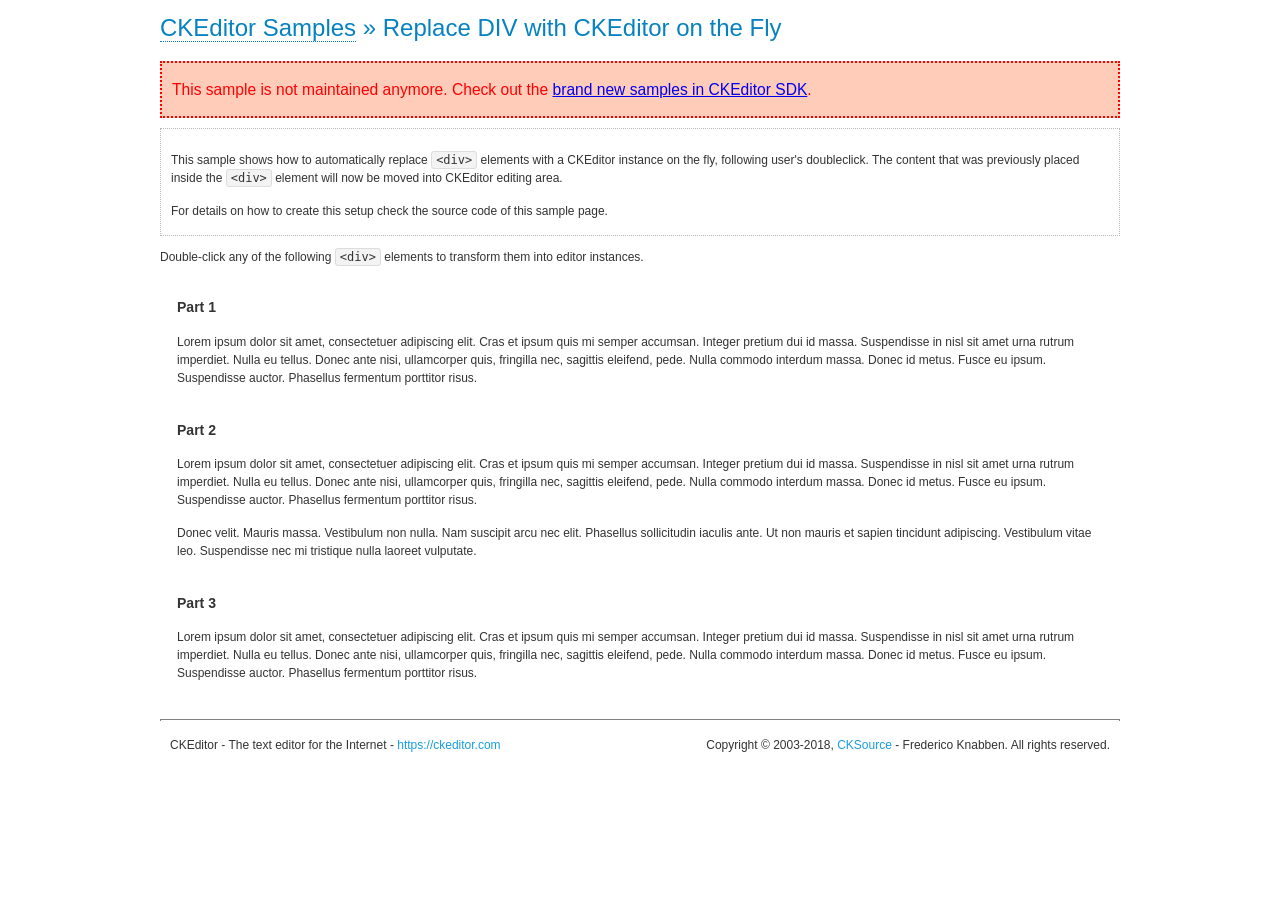
<file: src/admin/style/ckeditor/samples/old/divreplace.html>
<!DOCTYPE html>
<!--
Copyright (c) 2003-2018, CKSource - Frederico Knabben. All rights reserved.
For licensing, see LICENSE.md or https://ckeditor.com/legal/ckeditor-oss-license
-->
<html>
<head>
	<meta charset="utf-8">
	<title>Replace DIV &mdash; CKEditor Sample</title>
	<script src="../../ckeditor.js"></script>
	<link href="sample.css" rel="stylesheet">
	<style>

		div.editable
		{
			border: solid 2px transparent;
			padding-left: 15px;
			padding-right: 15px;
		}

		div.editable:hover
		{
			border-color: black;
		}

	</style>
	<script>

		// Uncomment the following code to test the "Timeout Loading Method".
		// CKEDITOR.loadFullCoreTimeout = 5;

		window.onload = function() {
			// Listen to the double click event.
			if ( window.addEventListener )
				document.body.addEventListener( 'dblclick', onDoubleClick, false );
			else if ( window.attachEvent )
				document.body.attachEvent( 'ondblclick', onDoubleClick );

		};

		function onDoubleClick( ev ) {
			// Get the element which fired the event. This is not necessarily the
			// element to which the event has been attached.
			var element = ev.target || ev.srcElement;

			// Find out the div that holds this element.
			var name;

			do {
				element = element.parentNode;
			}
			while ( element && ( name = element.nodeName.toLowerCase() ) &&
				( name != 'div' || element.className.indexOf( 'editable' ) == -1 ) && name != 'body' );

			if ( name == 'div' && element.className.indexOf( 'editable' ) != -1 )
				replaceDiv( element );
		}

		var editor;

		function replaceDiv( div ) {
			if ( editor )
				editor.destroy();

			editor = CKEDITOR.replace( div );
		}

	</script>
</head>
<body>
	<h1 class="samples">
		<a href="index.html">CKEditor Samples</a> &raquo; Replace DIV with CKEditor on the Fly
	</h1>
	<div class="warning deprecated">
		This sample is not maintained anymore. Check out the <a href="https://sdk.ckeditor.com/">brand new samples in CKEditor SDK</a>.
	</div>
	<div class="description">
		<p>
			This sample shows how to automatically replace <code>&lt;div&gt;</code> elements
			with a CKEditor instance on the fly, following user's doubleclick. The content
			that was previously placed inside the <code>&lt;div&gt;</code> element will now
			be moved into CKEditor editing area.
		</p>
		<p>
			For details on how to create this setup check the source code of this sample page.
		</p>
	</div>
	<p>
		Double-click any of the following <code>&lt;div&gt;</code> elements to transform them into
		editor instances.
	</p>
	<div class="editable">
		<h3>
			Part 1
		</h3>
		<p>
			Lorem ipsum dolor sit amet, consectetuer adipiscing elit. Cras et ipsum quis mi
			semper accumsan. Integer pretium dui id massa. Suspendisse in nisl sit amet urna
			rutrum imperdiet. Nulla eu tellus. Donec ante nisi, ullamcorper quis, fringilla
			nec, sagittis eleifend, pede. Nulla commodo interdum massa. Donec id metus. Fusce
			eu ipsum. Suspendisse auctor. Phasellus fermentum porttitor risus.
		</p>
	</div>
	<div class="editable">
		<h3>
			Part 2
		</h3>
		<p>
			Lorem ipsum dolor sit amet, consectetuer adipiscing elit. Cras et ipsum quis mi
			semper accumsan. Integer pretium dui id massa. Suspendisse in nisl sit amet urna
			rutrum imperdiet. Nulla eu tellus. Donec ante nisi, ullamcorper quis, fringilla
			nec, sagittis eleifend, pede. Nulla commodo interdum massa. Donec id metus. Fusce
			eu ipsum. Suspendisse auctor. Phasellus fermentum porttitor risus.
		</p>
		<p>
			Donec velit. Mauris massa. Vestibulum non nulla. Nam suscipit arcu nec elit. Phasellus
			sollicitudin iaculis ante. Ut non mauris et sapien tincidunt adipiscing. Vestibulum
			vitae leo. Suspendisse nec mi tristique nulla laoreet vulputate.
		</p>
	</div>
	<div class="editable">
		<h3>
			Part 3
		</h3>
		<p>
			Lorem ipsum dolor sit amet, consectetuer adipiscing elit. Cras et ipsum quis mi
			semper accumsan. Integer pretium dui id massa. Suspendisse in nisl sit amet urna
			rutrum imperdiet. Nulla eu tellus. Donec ante nisi, ullamcorper quis, fringilla
			nec, sagittis eleifend, pede. Nulla commodo interdum massa. Donec id metus. Fusce
			eu ipsum. Suspendisse auctor. Phasellus fermentum porttitor risus.
		</p>
	</div>
	<div id="footer">
		<hr>
		<p>
			CKEditor - The text editor for the Internet - <a class="samples" href="https://ckeditor.com/">https://ckeditor.com</a>
		</p>
		<p id="copy">
			Copyright &copy; 2003-2018, <a class="samples" href="https://cksource.com/">CKSource</a> - Frederico
			Knabben. All rights reserved.
		</p>
	</div>
</body>
</html>
</file>
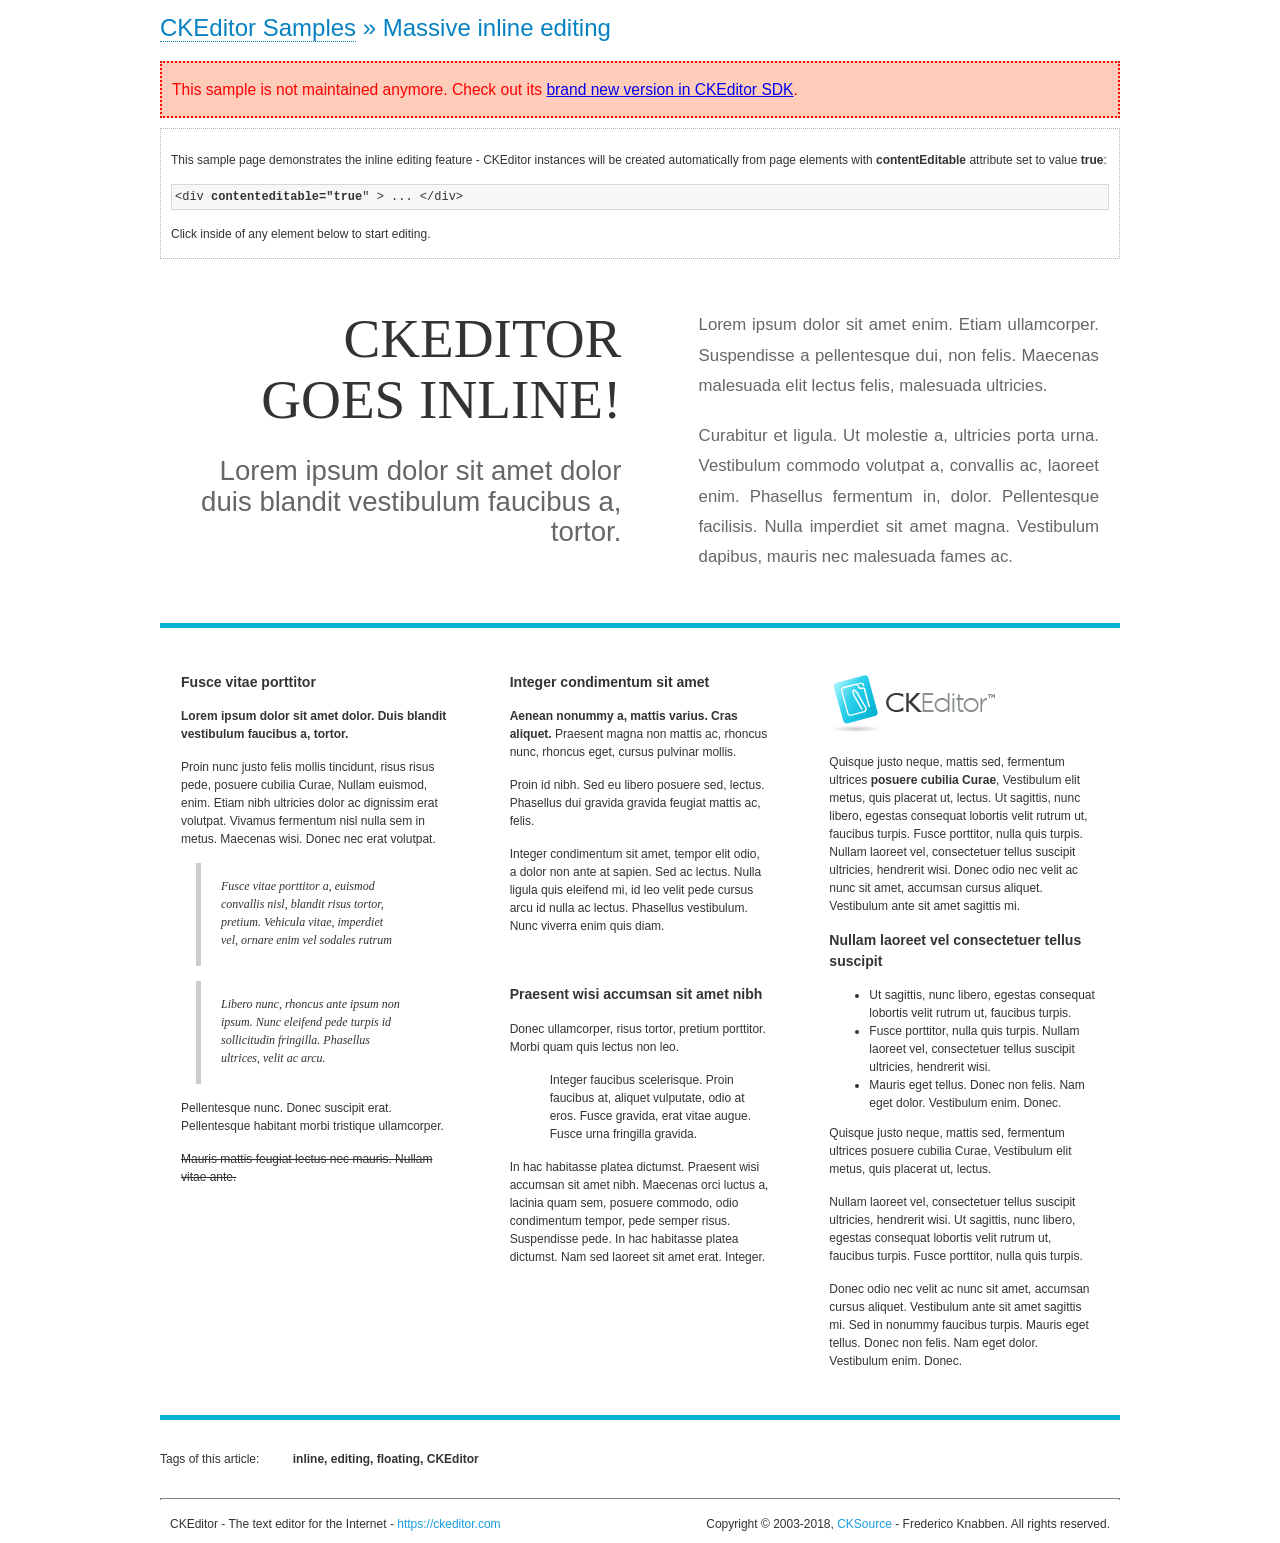
<file: src/admin/style/ckeditor/samples/old/inlineall.html>
<!DOCTYPE html>
<!--
Copyright (c) 2003-2018, CKSource - Frederico Knabben. All rights reserved.
For licensing, see LICENSE.md or https://ckeditor.com/legal/ckeditor-oss-license
-->
<html>
<head>
	<meta charset="utf-8">
	<title>Massive inline editing &mdash; CKEditor Sample</title>
	<script src="../../ckeditor.js"></script>
	<script>

		// This code is generally not necessary, but it is here to demonstrate
		// how to customize specific editor instances on the fly. This fits well
		// this demo because we have editable elements (like headers) that
		// require less features.

		// The "instanceCreated" event is fired for every editor instance created.
		CKEDITOR.on( 'instanceCreated', function( event ) {
			var editor = event.editor,
				element = editor.element;

			// Customize editors for headers and tag list.
			// These editors don't need features like smileys, templates, iframes etc.
			if ( element.is( 'h1', 'h2', 'h3' ) || element.getAttribute( 'id' ) == 'taglist' ) {
				// Customize the editor configurations on "configLoaded" event,
				// which is fired after the configuration file loading and
				// execution. This makes it possible to change the
				// configurations before the editor initialization takes place.
				editor.on( 'configLoaded', function() {

					// Remove unnecessary plugins to make the editor simpler.
					editor.config.removePlugins = 'colorbutton,find,flash,font,' +
						'forms,iframe,image,newpage,removeformat,' +
						'smiley,specialchar,stylescombo,templates';

					// Rearrange the layout of the toolbar.
					editor.config.toolbarGroups = [
						{ name: 'editing',		groups: [ 'basicstyles', 'links' ] },
						{ name: 'undo' },
						{ name: 'clipboard',	groups: [ 'selection', 'clipboard' ] },
						{ name: 'about' }
					];
				});
			}
		});

	</script>
	<link href="sample.css" rel="stylesheet">
	<style>

		/* The following styles are just to make the page look nice. */

		/* Workaround to show Arial Black in Firefox. */
		@font-face
		{
			font-family: 'arial-black';
			src: local('Arial Black');
		}

		*[contenteditable="true"]
		{
			padding: 10px;
		}

		#container
		{
			width: 960px;
			margin: 30px auto 0;
		}

		#header
		{
			overflow: hidden;
			padding: 0 0 30px;
			border-bottom: 5px solid #05B2D2;
			position: relative;
		}

		#headerLeft,
		#headerRight
		{
			width: 49%;
			overflow: hidden;
		}

		#headerLeft
		{
			float: left;
			padding: 10px 1px 1px;
		}

		#headerLeft h2,
		#headerLeft h3
		{
			text-align: right;
			margin: 0;
			overflow: hidden;
			font-weight: normal;
		}

		#headerLeft h2
		{
			font-family: "Arial Black",arial-black;
			font-size: 4.6em;
			line-height: 1.1;
			text-transform: uppercase;
		}

		#headerLeft h3
		{
			font-size: 2.3em;
			line-height: 1.1;
			margin: .2em 0 0;
			color: #666;
		}

		#headerRight
		{
			float: right;
			padding: 1px;
		}

		#headerRight p
		{
			line-height: 1.8;
			text-align: justify;
			margin: 0;
		}

		#headerRight p + p
		{
			margin-top: 20px;
		}

		#headerRight > div
		{
			padding: 20px;
			margin: 0 0 0 30px;
			font-size: 1.4em;
			color: #666;
		}

		#columns
		{
			color: #333;
			overflow: hidden;
			padding: 20px 0;
		}

		#columns > div
		{
			float: left;
			width: 33.3%;
		}

		#columns #column1 > div
		{
			margin-left: 1px;
		}

		#columns #column3 > div
		{
			margin-right: 1px;
		}

		#columns > div > div
		{
			margin: 0px 10px;
			padding: 10px 20px;
		}

		#columns blockquote
		{
			margin-left: 15px;
		}

		#tagLine
		{
			border-top: 5px solid #05B2D2;
			padding-top: 20px;
		}

		#taglist {
			display: inline-block;
			margin-left: 20px;
			font-weight: bold;
			margin: 0 0 0 20px;
		}

	</style>
</head>
<body>
<div>
	<h1 class="samples"><a href="index.html">CKEditor Samples</a> &raquo; Massive inline editing</h1>
	<div class="warning deprecated">
		This sample is not maintained anymore. Check out its <a href="https://sdk.ckeditor.com/samples/inline.html">brand new version in CKEditor SDK</a>.
	</div>
	<div class="description">
		<p>This sample page demonstrates the inline editing feature - CKEditor instances will be created automatically from page elements with <strong>contentEditable</strong> attribute set to value <strong>true</strong>:</p>
		<pre class="samples">&lt;div <strong>contenteditable="true</strong>" &gt; ... &lt;/div&gt;</pre>
		<p>Click inside of any element below to start editing.</p>
	</div>
</div>
<div id="container">
	<div id="header">
		<div id="headerLeft">
			<h2 id="sampleTitle" contenteditable="true">
				CKEditor<br> Goes Inline!
			</h2>
			<h3 contenteditable="true">
				Lorem ipsum dolor sit amet dolor duis blandit vestibulum faucibus a, tortor.
			</h3>
		</div>
		<div id="headerRight">
			<div contenteditable="true">
				<p>
					Lorem ipsum dolor sit amet enim. Etiam ullamcorper. Suspendisse a pellentesque dui, non felis. Maecenas malesuada elit lectus felis, malesuada ultricies.
				</p>
				<p>
					Curabitur et ligula. Ut molestie a, ultricies porta urna. Vestibulum commodo volutpat a, convallis ac, laoreet enim. Phasellus fermentum in, dolor. Pellentesque facilisis. Nulla imperdiet sit amet magna. Vestibulum dapibus, mauris nec malesuada fames ac.
				</p>
			</div>
		</div>
	</div>
	<div id="columns">
		<div id="column1">
			<div contenteditable="true">
				<h3>
					Fusce vitae porttitor
				</h3>
				<p>
					<strong>
						Lorem ipsum dolor sit amet dolor. Duis blandit vestibulum faucibus a, tortor.
					</strong>
				</p>
				<p>
					Proin nunc justo felis mollis tincidunt, risus risus pede, posuere cubilia Curae, Nullam euismod, enim. Etiam nibh ultricies dolor ac dignissim erat volutpat. Vivamus fermentum <a href="https://ckeditor.com/">nisl nulla sem in</a> metus. Maecenas wisi. Donec nec erat volutpat.
				</p>
				<blockquote>
					<p>
						Fusce vitae porttitor a, euismod convallis nisl, blandit risus tortor, pretium.
						Vehicula vitae, imperdiet vel, ornare enim vel sodales rutrum
					</p>
				</blockquote>
				<blockquote>
					<p>
						Libero nunc, rhoncus ante ipsum non ipsum. Nunc eleifend pede turpis id sollicitudin fringilla. Phasellus ultrices, velit ac arcu.
					</p>
				</blockquote>
				<p>Pellentesque nunc. Donec suscipit erat. Pellentesque habitant morbi tristique ullamcorper.</p>
				<p><s>Mauris mattis feugiat lectus nec mauris. Nullam vitae ante.</s></p>
			</div>
		</div>
		<div id="column2">
			<div contenteditable="true">
				<h3>
					Integer condimentum sit amet
				</h3>
				<p>
					<strong>Aenean nonummy a, mattis varius. Cras aliquet.</strong>
					Praesent <a href="https://ckeditor.com/">magna non mattis ac, rhoncus nunc</a>, rhoncus eget, cursus pulvinar mollis.</p>
				<p>Proin id nibh. Sed eu libero posuere sed, lectus. Phasellus dui gravida gravida feugiat mattis ac, felis.</p>
				<p>Integer condimentum sit amet, tempor elit odio, a dolor non ante at sapien. Sed ac lectus. Nulla ligula quis eleifend mi, id leo velit pede cursus arcu id nulla ac lectus. Phasellus vestibulum. Nunc viverra enim quis diam.</p>
			</div>
			<div contenteditable="true">
				<h3>
					Praesent wisi accumsan sit amet nibh
				</h3>
				<p>Donec ullamcorper, risus tortor, pretium porttitor. Morbi quam quis lectus non leo.</p>
				<p style="margin-left: 40px; ">Integer faucibus scelerisque. Proin faucibus at, aliquet vulputate, odio at eros. Fusce <a href="https://ckeditor.com/">gravida, erat vitae augue</a>. Fusce urna fringilla gravida.</p>
				<p>In hac habitasse platea dictumst. Praesent wisi accumsan sit amet nibh. Maecenas orci luctus a, lacinia quam sem, posuere commodo, odio condimentum tempor, pede semper risus. Suspendisse pede. In hac habitasse platea dictumst. Nam sed laoreet sit amet erat. Integer.</p>
			</div>
		</div>
		<div id="column3">
			<div contenteditable="true">
				<p>
					<img src="assets/inlineall/logo.png" alt="CKEditor logo" style="float:left">
				</p>
				<p>Quisque justo neque, mattis sed, fermentum ultrices <strong>posuere cubilia Curae</strong>, Vestibulum elit metus, quis placerat ut, lectus. Ut sagittis, nunc libero, egestas consequat lobortis velit rutrum ut, faucibus turpis. Fusce porttitor, nulla quis turpis. Nullam laoreet vel, consectetuer tellus suscipit ultricies, hendrerit wisi. Donec odio nec velit ac nunc sit amet, accumsan cursus aliquet. Vestibulum ante sit amet sagittis mi.</p>
				<h3>
					Nullam laoreet vel consectetuer tellus suscipit
				</h3>
				<ul>
					<li>Ut sagittis, nunc libero, egestas consequat lobortis velit rutrum ut, faucibus turpis.</li>
					<li>Fusce porttitor, nulla quis turpis. Nullam laoreet vel, consectetuer tellus suscipit ultricies, hendrerit wisi.</li>
					<li>Mauris eget tellus. Donec non felis. Nam eget dolor. Vestibulum enim. Donec.</li>
				</ul>
				<p>Quisque justo neque, mattis sed, <a href="https://ckeditor.com/">fermentum ultrices posuere cubilia</a> Curae, Vestibulum elit metus, quis placerat ut, lectus.</p>
				<p>Nullam laoreet vel, consectetuer tellus suscipit ultricies, hendrerit wisi. Ut sagittis, nunc libero, egestas consequat lobortis velit rutrum ut, faucibus turpis. Fusce porttitor, nulla quis turpis.</p>
				<p>Donec odio nec velit ac nunc sit amet, accumsan cursus aliquet. Vestibulum ante sit amet sagittis mi. Sed in nonummy faucibus turpis. Mauris eget tellus. Donec non felis. Nam eget dolor. Vestibulum enim. Donec.</p>
			</div>
		</div>
	</div>
	<div id="tagLine">
		Tags of this article:
		<p id="taglist" contenteditable="true">
			inline, editing, floating, CKEditor
		</p>
	</div>
</div>
<div id="footer">
	<hr>
	<p>
		CKEditor - The text editor for the Internet - <a class="samples" href="https://ckeditor.com/">
			https://ckeditor.com</a>
	</p>
	<p id="copy">
		Copyright &copy; 2003-2018, <a class="samples" href="https://cksource.com/">CKSource</a>
		- Frederico Knabben. All rights reserved.
	</p>
</div>
</body>
</html>
</file>
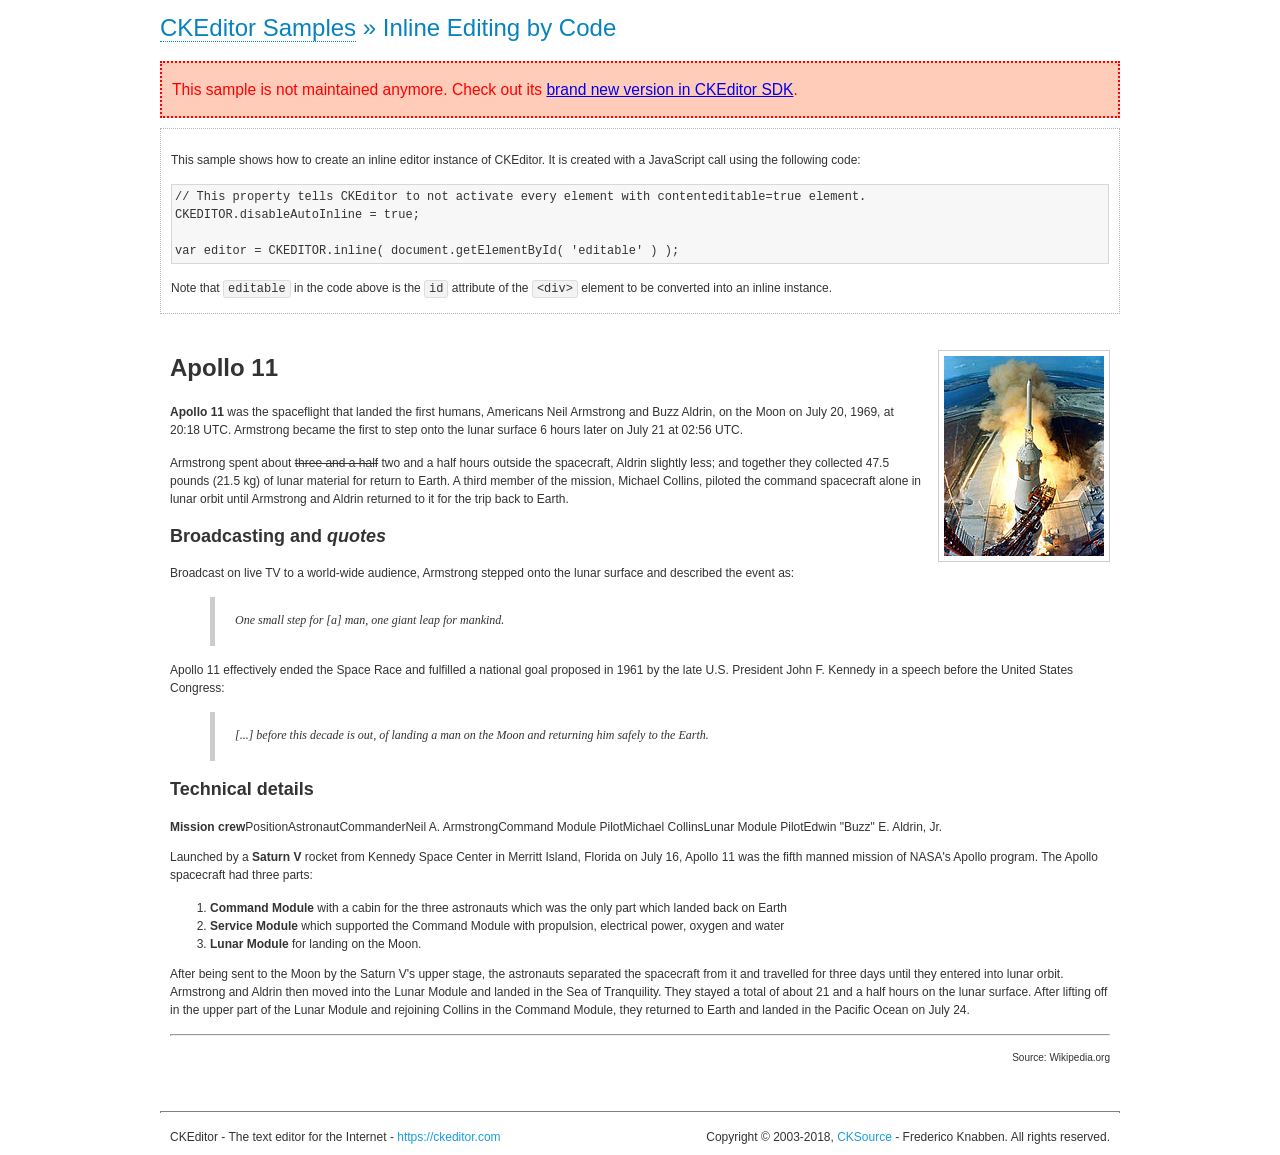
<file: src/admin/style/ckeditor/samples/old/inlinebycode.html>
<!DOCTYPE html>
<!--
Copyright (c) 2003-2018, CKSource - Frederico Knabben. All rights reserved.
For licensing, see LICENSE.md or https://ckeditor.com/legal/ckeditor-oss-license
-->
<html>
<head>
	<meta charset="utf-8">
	<title>Inline Editing by Code &mdash; CKEditor Sample</title>
	<script src="../../ckeditor.js"></script>
	<link href="sample.css" rel="stylesheet">
	<style>

		#editable
		{
			padding: 10px;
			float: left;
		}

	</style>
</head>
<body>
	<h1 class="samples">
		<a href="index.html">CKEditor Samples</a> &raquo; Inline Editing by Code
	</h1>
	<div class="warning deprecated">
		This sample is not maintained anymore. Check out its <a href="https://sdk.ckeditor.com/samples/inline.html">brand new version in CKEditor SDK</a>.
	</div>
	<div class="description">
		<p>
			This sample shows how to create an inline editor instance of CKEditor. It is created
			with a JavaScript call using the following code:
		</p>
<pre class="samples">
// This property tells CKEditor to not activate every element with contenteditable=true element.
CKEDITOR.disableAutoInline = true;

var editor = CKEDITOR.inline( document.getElementById( 'editable' ) );
</pre>
		<p>
			Note that <code>editable</code> in the code above is the <code>id</code>
			attribute of the <code>&lt;div&gt;</code> element to be converted into an inline instance.
		</p>
	</div>
	<div id="editable" contenteditable="true">
		<h1><img alt="Saturn V carrying Apollo 11" class="right" src="assets/sample.jpg" /> Apollo 11</h1>

		<p><b>Apollo 11</b> was the spaceflight that landed the first humans, Americans <a href="http://en.wikipedia.org/wiki/Neil_Armstrong" title="Neil Armstrong">Neil Armstrong</a> and <a href="http://en.wikipedia.org/wiki/Buzz_Aldrin" title="Buzz Aldrin">Buzz Aldrin</a>, on the Moon on July 20, 1969, at 20:18 UTC. Armstrong became the first to step onto the lunar surface 6 hours later on July 21 at 02:56 UTC.</p>

		<p>Armstrong spent about <s>three and a half</s> two and a half hours outside the spacecraft, Aldrin slightly less; and together they collected 47.5 pounds (21.5&nbsp;kg) of lunar material for return to Earth. A third member of the mission, <a href="http://en.wikipedia.org/wiki/Michael_Collins_(astronaut)" title="Michael Collins (astronaut)">Michael Collins</a>, piloted the <a href="http://en.wikipedia.org/wiki/Apollo_Command/Service_Module" title="Apollo Command/Service Module">command</a> spacecraft alone in lunar orbit until Armstrong and Aldrin returned to it for the trip back to Earth.</p>

		<h2>Broadcasting and <em>quotes</em> <a id="quotes" name="quotes"></a></h2>

		<p>Broadcast on live TV to a world-wide audience, Armstrong stepped onto the lunar surface and described the event as:</p>

		<blockquote>
			<p>One small step for [a] man, one giant leap for mankind.</p>
		</blockquote>

		<p>Apollo 11 effectively ended the <a href="http://en.wikipedia.org/wiki/Space_Race" title="Space Race">Space Race</a> and fulfilled a national goal proposed in 1961 by the late U.S. President <a href="http://en.wikipedia.org/wiki/John_F._Kennedy" title="John F. Kennedy">John F. Kennedy</a> in a speech before the United States Congress:</p>

		<blockquote>
			<p>[...] before this decade is out, of landing a man on the Moon and returning him safely to the Earth.</p>
		</blockquote>

		<h2>Technical details <a id="tech-details" name="tech-details"></a></h2>

		<table align="right" border="1" bordercolor="#ccc" cellpadding="5" cellspacing="0" style="border-collapse:collapse;margin:10px 0 10px 15px;">
			<caption><strong>Mission crew</strong></caption>
			<thead>
			<tr>
				<th scope="col">Position</th>
				<th scope="col">Astronaut</th>
			</tr>
			</thead>
			<tbody>
			<tr>
				<td>Commander</td>
				<td>Neil A. Armstrong</td>
			</tr>
			<tr>
				<td>Command Module Pilot</td>
				<td>Michael Collins</td>
			</tr>
			<tr>
				<td>Lunar Module Pilot</td>
				<td>Edwin &quot;Buzz&quot; E. Aldrin, Jr.</td>
			</tr>
			</tbody>
		</table>

		<p>Launched by a <strong>Saturn V</strong> rocket from <a href="http://en.wikipedia.org/wiki/Kennedy_Space_Center" title="Kennedy Space Center">Kennedy Space Center</a> in Merritt Island, Florida on July 16, Apollo 11 was the fifth manned mission of <a href="http://en.wikipedia.org/wiki/NASA" title="NASA">NASA</a>&#39;s Apollo program. The Apollo spacecraft had three parts:</p>

		<ol>
			<li><strong>Command Module</strong> with a cabin for the three astronauts which was the only part which landed back on Earth</li>
			<li><strong>Service Module</strong> which supported the Command Module with propulsion, electrical power, oxygen and water</li>
			<li><strong>Lunar Module</strong> for landing on the Moon.</li>
		</ol>

		<p>After being sent to the Moon by the Saturn V&#39;s upper stage, the astronauts separated the spacecraft from it and travelled for three days until they entered into lunar orbit. Armstrong and Aldrin then moved into the Lunar Module and landed in the <a href="http://en.wikipedia.org/wiki/Mare_Tranquillitatis" title="Mare Tranquillitatis">Sea of Tranquility</a>. They stayed a total of about 21 and a half hours on the lunar surface. After lifting off in the upper part of the Lunar Module and rejoining Collins in the Command Module, they returned to Earth and landed in the <a href="http://en.wikipedia.org/wiki/Pacific_Ocean" title="Pacific Ocean">Pacific Ocean</a> on July 24.</p>

		<hr />
		<p style="text-align: right;"><small>Source: <a href="http://en.wikipedia.org/wiki/Apollo_11">Wikipedia.org</a></small></p>
	</div>

	<script>
		// We need to turn off the automatic editor creation first.
		CKEDITOR.disableAutoInline = true;

		var editor = CKEDITOR.inline( 'editable' );
	</script>
	<div id="footer">
		<hr>
		<p contenteditable="true">
			CKEditor - The text editor for the Internet - <a class="samples" href="https://ckeditor.com/">
				https://ckeditor.com</a>
		</p>
		<p id="copy">
			Copyright &copy; 2003-2018, <a class="samples" href="https://cksource.com/">CKSource</a>
			- Frederico Knabben. All rights reserved.
		</p>
	</div>
</body>
</html>
</file>
<file: src/Style/style.css>
body {
    margin: 0;
}

.container {
    padding-top: 10%;
}
.valid{
	color: green;
}
.invalid{
	color: red;
}

#login {
    padding: 0 !important;
    margin-top: -4% !important;
    max-width: 30% !important;
    max-height: 100% !important;
}

#signup {
    padding: 0% !important;
    margin-top: -4% !important; 
	margin-bottom: -4% !important;
    max-width: 90% !important;
    max-height: 95% !important;
}

#sample {
    font-family: rockwell;
}

#logo {
    margin-top: -4%;
    margin-bottom: 4%;
}

#navbar {
    margin-left: 5%;
    margin-right: 3%;
}

#start-php {
    position: absolute;
    top: 35%;
    left: 42%;
}

#weak{
	color: red;
}
#good{
	color: yellow;
}
#average{
	color: orange;
}
#strong{
	color: green;
}

<<<<<<< HEAD
.sidenav {
    height: 100%;
    width: 20%;
    position: fixed;
    top: 0;
    left: 0;
    background-color: #eeebeb;
    overflow-x: hidden;
    padding-top: 2%;
    padding-left: 3%; 
}

.sidenav a {
    
    text-decoration: none;
    font-size: 25px;
    display: block;
}

.sidenav a:hover {
    color: #f1f1f1;
}

/*Bootstrap CSS*/
.navbar-brand {
    font-size: 40px;
    font-family: rockwell !important;
}

.jumbotron {
    display: flex;
    justify-content: center;
    align-items: center;
    width: 50%;
    height: 50%;
    margin: 0 auto;
    margin: 0 auto;
    position: absolute;
    left: 0;
    right: 0;
    top: 30%;
    bottom: 0;
}

@font-face {
    font-family: rockwell;
    src: url(../fonts/RockwellStd.otf);
}
=======
#hid{
	visibility: hidden;
}
>>>>>>> fae89ba132b28d83ded52421f8104b23fc76d2c1
</file>
<file: src/admin/style/ckeditor/samples/css/samples.css>
/**
 * @license Copyright (c) 2003-2018, CKSource - Frederico Knabben. All rights reserved.
 * For licensing, see LICENSE.md or https://ckeditor.com/legal/ckeditor-oss-license
 */
@media (max-width: 900px) {
  .global-is-mobile-hidden {
    display: none !important;
  }
}
article,
aside,
details,
figcaption,
figure,
footer,
header,
hgroup,
main,
menu,
nav,
section {
  display: block;
}
body,
html {
  margin: 0;
  padding: 0;
  font: 16px / 1.8 Arial, 'Helvetica Neue', Helvetica, sans-serif;
  font-weight: 300;
  color: #575757;
}
.grid-width-10 {
  width: 10%;
}
.grid-width-20 {
  width: 20%;
}
.grid-width-30 {
  width: 30%;
}
.grid-width-40 {
  width: 40%;
}
.grid-width-50 {
  width: 50%;
}
.grid-width-60 {
  width: 60%;
}
.grid-width-70 {
  width: 70%;
}
.grid-width-80 {
  width: 80%;
}
.grid-width-90 {
  width: 90%;
}
.grid-width-100 {
  width: 100%;
}
@media (max-width: 900px) {
  .grid-width-10,
  .grid-width-20,
  .grid-width-30,
  .grid-width-40,
  .grid-width-50,
  .grid-width-60,
  .grid-width-70,
  .grid-width-80,
  .grid-width-90,
  .grid-width-100 {
    width: 100%;
  }
}
*[class*="grid-width"] {
  -webkit-box-sizing: border-box;
  -moz-box-sizing: border-box;
  box-sizing: border-box;
  padding-left: 4%;
  padding-right: 4%;
  float: left;
}
*[class*="grid-width"]:after,
.grid-container:after,
*[class*="grid-width"]:before,
.grid-container:before {
  content: '';
  display: block;
  overflow: hidden;
  visibility: hidden;
  font-size: 0;
  line-height: 0;
  width: 0;
  height: 0;
}
*[class*="grid-width"]:after,
.grid-container:after {
  clear: both;
}
.grid-container {
  -webkit-box-sizing: border-box;
  -moz-box-sizing: border-box;
  box-sizing: border-box;
  margin-left: auto;
  margin-right: auto;
}
.grid-container-nested *[class*="grid-width"]:first-child {
  padding-left: 0;
}
.grid-container-nested *[class*="grid-width"]:last-child {
  padding-right: 0;
}
@media (max-width: 900px) {
  .grid-container-nested *[class*="grid-width"]:first-child {
    padding-left: 4%;
  }
  .grid-container-nested *[class*="grid-width"]:last-child {
    padding-right: 4%;
  }
}
.header-a {
  min-height: 140px;
  overflow: hidden;
}
.header-a .header-a-logo {
  margin: 40px 0 0;
}
@media (max-width: 900px) {
  .header-a .header-a-logo {
    text-align: center;
  }
}
.header-a .header-a-logo img {
  border: transparent;
}
.navigation-a {
  height: 30px;
  background: #3D3D3D;
  position: absolute;
  left: 0;
  right: 0;
  top: 0;
  padding: 0;
  overflow: hidden;
}
@media (max-width: 900px) {
  .navigation-a {
    text-align: center;
  }
}
.navigation-a ul {
  list-style: none;
  margin: 0;
  overflow: hidden;
}
.navigation-a ul li,
.navigation-a ul li a {
  display: inline-block;
}
@media (max-width: 900px) {
  .navigation-a ul {
    width: auto;
    text-overflow: ellipsis;
    white-space: nowrap;
    display: inline-block;
    float: none;
  }
  .navigation-a ul:before,
  .navigation-a ul:after {
    display: none;
  }
}
.navigation-a ul.navigation-a-left {
  text-align: left;
}
@media (max-width: 900px) {
  .navigation-a ul.navigation-a-left {
    padding-right: 0;
  }
}
.navigation-a ul.navigation-a-right {
  text-align: right;
}
@media (max-width: 900px) {
  .navigation-a ul.navigation-a-right {
    padding-left: 23px;
  }
}
.navigation-a ul li + li {
  margin-left: 23px;
}
.navigation-a ul li a {
  font-size: 10px;
  font-size: 0.625rem;
  line-height: 18px;
  line-height: 1.13rem;
  line-height: 30px;
  float: left;
  color: #ddd;
  font-weight: bold;
  text-decoration: none;
  text-transform: uppercase;
}
.navigation-a ul li a:hover {
  cursor: pointer;
  color: #fff;
}
.icon-navigation-a-github:before,
.icon-navigation-a-github:after {
  background-image: url("[data-uri]");
}
.navigation-b {
  text-align: right;
  margin: 52px 0 0;
  overflow: visible;
}
@media (max-width: 900px) {
  .navigation-b {
    text-align: center;
    margin-top: 20px;
    padding: 0;
  }
}
.navigation-b ul {
  padding: 0;
  list-style: none;
  margin: 0;
  overflow: visible;
}
.navigation-b ul li,
.navigation-b ul li a {
  display: inline-block;
}
@media (max-width: 900px) {
  .navigation-b ul {
    display: table;
    width: 100%;
    padding-bottom: 1.5em;
  }
}
@media (max-width: 900px) {
  .navigation-b ul li {
    display: table-row;
  }
}
.navigation-b ul li + li {
  margin-left: 20px;
}
@media (max-width: 900px) {
  .navigation-b ul li + li {
    margin-left: 0;
  }
}
.navigation-b ul li a {
  -webkit-box-sizing: border-box;
  -moz-box-sizing: border-box;
  box-sizing: border-box;
  text-transform: uppercase;
  text-decoration: none;
  outline: none;
}
@media (max-width: 900px) {
  .navigation-b ul li a {
    width: 100%;
    -webkit-border-radius: 0;
    -webkit-background-clip: padding-box;
    -moz-border-radius: 0;
    -moz-background-clip: padding;
    border-radius: 0;
    background-clip: padding-box;
  }
}
.footer-a {
  font-size: 13px;
  font-size: 0.8125rem;
  line-height: 23.4px;
  line-height: 1.46rem;
  padding-top: 2.25em;
  padding-bottom: 2.25em;
  overflow: hidden;
  color: #8a8a8a;
}
.footer-a a {
  color: #0287D0;
  text-decoration: none;
  border-bottom: 1px dotted #0287D0;
}
.footer-a a:hover {
  color: #0277b7;
}
.footer-a p {
  margin: 0;
  display: inline-block;
  text-align: center;
}
.content {
  font-size: 14px;
  font-size: 0.875rem;
  line-height: 25.2px;
  line-height: 1.57rem;
  overflow: hidden;
  padding-top: 1.5em;
  padding-bottom: 1.5em;
}
.content p {
  margin: 0.75em 0;
}
.content ul,
.content ol,
.content pre,
.content blockquote,
.content textarea:not([class^="cke"]),
.content .cke {
  margin: 1.875em 0;
}
.content code,
.content kbd {
  -webkit-border-radius: 3px;
  -webkit-background-clip: padding-box;
  -moz-border-radius: 3px;
  -moz-background-clip: padding;
  border-radius: 3px;
  background-clip: padding-box;
  padding: 3px 4px;
}
.content pre,
.content code,
.content kbd,
.content blockquote {
  background: #f5f5f5;
}
.content blockquote,
.content pre {
  background: none;
  border-left: 4px solid #0287D0;
  padding: 1.5em 2.25em;
}
.content p a,
.content ul a,
.content ol a,
.content blockquote a,
.content h1 a,
.content h2 a,
.content h3 a,
.content h4 a,
.content h5 a {
  color: #0287D0;
  text-decoration: none;
  border-bottom: 1px dotted #0287D0;
}
.content p a:hover,
.content ul a:hover,
.content ol a:hover,
.content blockquote a:hover,
.content h1 a:hover,
.content h2 a:hover,
.content h3 a:hover,
.content h4 a:hover,
.content h5 a:hover {
  color: #0277b7;
}
.content h1,
.content h2,
.content h3,
.content h4,
.content h5 {
  color: #000;
  font-weight: 100;
}
.content h1 code,
.content h2 code,
.content h3 code,
.content h4 code,
.content h5 code,
.content h1 kbd,
.content h2 kbd,
.content h3 kbd,
.content h4 kbd,
.content h5 kbd {
  font-size: inherit;
}
.content h1 a.content-heading-anchor,
.content h2 a.content-heading-anchor,
.content h3 a.content-heading-anchor,
.content h4 a.content-heading-anchor,
.content h5 a.content-heading-anchor {
  font-weight: 100;
  vertical-align: middle;
  opacity: 0;
  border: 0;
}
.content h1:hover a.content-heading-anchor,
.content h2:hover a.content-heading-anchor,
.content h3:hover a.content-heading-anchor,
.content h4:hover a.content-heading-anchor,
.content h5:hover a.content-heading-anchor {
  opacity: 1;
}
.content h1:target a,
.content h2:target a,
.content h3:target a,
.content h4:target a,
.content h5:target a {
  -webkit-animation: targetLinkOpacity 0.5s linear alternate;
  -moz-animation: targetLinkOpacity 0.5s linear alternate;
  -o-animation: targetLinkOpacity 0.5s linear alternate;
  animation: targetLinkOpacity 0.5s linear alternate;
  opacity: 1;
}
.content input,
.content select,
.content textarea:not([class^="cke"]) {
  -webkit-border-radius: 3px;
  -webkit-background-clip: padding-box;
  -moz-border-radius: 3px;
  -moz-background-clip: padding;
  border-radius: 3px;
  background-clip: padding-box;
  -webkit-box-shadow: inset 0 1px 1px rgba(0, 0, 0, 0.08);
  -moz-box-shadow: inset 0 1px 1px rgba(0, 0, 0, 0.08);
  box-shadow: inset 0 1px 1px rgba(0, 0, 0, 0.08);
  font: inherit;
  color: inherit;
  border: 1px solid #D9D9D9;
  padding: .2em .5em;
}
.content input:focus,
.content select:focus,
.content textarea:not([class^="cke"]):focus {
  border-color: #66afe9;
  outline: 0;
  -webkit-box-shadow: inset 0 1px 1px rgba(0, 0, 0, 0.08), 0 0 8px #93c6ef;
  -moz-box-shadow: inset 0 1px 1px rgba(0, 0, 0, 0.08), 0 0 8px #93c6ef;
  box-shadow: inset 0 1px 1px rgba(0, 0, 0, 0.08), 0 0 8px #93c6ef;
}
.content abbr {
  border-bottom: 1px dotted #666;
  cursor: pointer;
}
.content blockquote {
  font-style: italic;
  font-family: Georgia, Times, "Times New Roman", serif;
  font-size: 16px;
  font-size: 1rem;
  line-height: 28.8px;
  line-height: 1.8rem;
}
.content em {
  font-style: italic;
}
.content h1 {
  font-size: 36px;
  font-size: 2.25rem;
  line-height: 64.8px;
  line-height: 4.05rem;
  margin: 1.125em 0 0;
}
.content h2 {
  font-size: 27.2px;
  font-size: 1.7rem;
  line-height: 48.96px;
  line-height: 3.06rem;
  margin: 0.9em 0 0;
}
.content h3 {
  font-size: 24px;
  font-size: 1.5rem;
  line-height: 43.2px;
  line-height: 2.7rem;
  font-weight: 500;
  margin: 0.75em 0 0;
}
.content h4 {
  font-size: 19.2px;
  font-size: 1.2rem;
  line-height: 34.56px;
  line-height: 2.16rem;
  font-weight: 500;
  margin: 0.75em 0 0;
}
.content h5 {
  font-size: 17.6px;
  font-size: 1.1rem;
  line-height: 31.68px;
  line-height: 1.98rem;
  font-weight: 500;
  margin: 0.75em 0 0;
}
.content hr {
  border: 0;
  border-top: 4px solid #D9D9D9;
  margin: 1.5em 0;
}
.content input[type="text"] {
  height: 1.8em;
  line-height: 1.8em;
}
.content input[type="button"] {
  -webkit-appearance: button;
  -moz-appearance: button;
  appearance: button;
}
.content kbd {
  font-size: 12px;
  font-size: 0.75rem;
  line-height: 21.6px;
  line-height: 1.35rem;
  font-family: Arial, 'Helvetica Neue', Helvetica, sans-serif;
  padding: 2px 6px;
  -webkit-box-shadow: 0 0 4px #fff inset, 0 2px 0 #D9D9D9;
  -moz-box-shadow: 0 0 4px #fff inset, 0 2px 0 #D9D9D9;
  box-shadow: 0 0 4px #fff inset, 0 2px 0 #D9D9D9;
}
.content p img {
  vertical-align: middle;
}
.content p pre {
  padding: 1.5em;
}
.content pre {
  padding: 0;
  border: 0;
  tab-size: 4;
  -o-tab-size: 4;
  -moz-tab-size: 4;
}
.content pre,
.content code {
  font-size: 11.89px;
  font-size: 0.743rem;
  line-height: 21.4px;
  line-height: 1.34rem;
  font-family: Consolas, Menlo, Monaco, Lucida Console, Liberation Mono, DejaVu Sans Mono, Bitstream Vera Sans Mono, Courier New, monospace, serif;
}
.content pre a,
.content code a {
  border: 0;
}
.content pre code {
  padding: 0.75em;
  display: block;
}
.content strong {
  color: #000;
}
.content ul ul,
.content ol ul,
.content ul ol,
.content ol ol {
  margin: 0.75em 0;
}
.content ul li,
.content ol li {
  font-size: 14px;
  font-size: 0.875rem;
  line-height: 30.24px;
  line-height: 1.89rem;
}
.content textarea:not([class^="cke"]) {
  width: 100%;
}
.content div.todo {
  border: 2px dotted #444;
  padding: 10px;
  margin: 60px 0 10px 0;
  /* Remove me some day */
}
.content div.todo:before {
  content: "TODO";
  font-weight: bold;
}
body a.button-a,
body button.button-a,
body input.button-a {
  -webkit-border-radius: 3px;
  -webkit-background-clip: padding-box;
  -moz-border-radius: 3px;
  -moz-background-clip: padding;
  border-radius: 3px;
  background-clip: padding-box;
  font-size: 14px;
  font-size: 0.875rem;
  line-height: 25.2px;
  line-height: 1.57rem;
  height: 36px;
  line-height: 36px;
  padding: 0 1.1em;
  font-weight: 700;
  color: #3e3e3e;
  white-space: nowrap;
  text-decoration: none;
  display: inline-block;
  cursor: pointer;
  border: 0;
  vertical-align: middle;
  margin: 1px 0;
  background: transparent;
}
body a.button-a.icon-pos-left,
body button.button-a.icon-pos-left,
body input.button-a.icon-pos-left {
  padding-left: .8em;
}
body a.button-a.icon-pos-right,
body button.button-a.icon-pos-right,
body input.button-a.icon-pos-right {
  padding-right: .8em;
}
body a.button-a.button-a-no-text,
body button.button-a.button-a-no-text,
body input.button-a.button-a-no-text {
  -webkit-border-radius: 100px;
  -webkit-background-clip: padding-box;
  -moz-border-radius: 100px;
  -moz-background-clip: padding;
  border-radius: 100px;
  background-clip: padding-box;
  width: 36px;
  padding: 0;
  text-indent: -999px;
  overflow: hidden;
  position: relative;
  text-align: center;
}
body a.button-a.button-a-no-text:before,
body button.button-a.button-a-no-text:before,
body input.button-a.button-a-no-text:before {
  position: absolute;
  left: 50%;
  top: 50%;
  margin: -9px 0 0 -9px;
}
@media (max-width: 900px) {
  body a.button-a.button-a-mobile-collapsed,
  body button.button-a.button-a-mobile-collapsed,
  body input.button-a.button-a-mobile-collapsed {
    -webkit-border-radius: 100px;
    -webkit-background-clip: padding-box;
    -moz-border-radius: 100px;
    -moz-background-clip: padding;
    border-radius: 100px;
    background-clip: padding-box;
    width: 36px;
    padding: 0;
    text-indent: -999px;
    overflow: hidden;
    position: relative;
    text-align: center;
  }
  body a.button-a.button-a-mobile-collapsed:before,
  body button.button-a.button-a-mobile-collapsed:before,
  body input.button-a.button-a-mobile-collapsed:before {
    position: absolute;
    left: 50%;
    top: 50%;
    margin: -9px 0 0 -9px;
  }
  body a.button-a.button-a-mobile-collapsed:before,
  body button.button-a.button-a-mobile-collapsed:before,
  body input.button-a.button-a-mobile-collapsed:before {
    position: absolute;
    left: 50%;
    top: 50%;
    margin: -9px 0 0 -9px;
  }
}
body a.button-a:active,
body button.button-a:active,
body input.button-a:active,
body a.button-a:hover,
body button.button-a:hover,
body input.button-a:hover {
  color: #fff;
  background: #0277b7;
}
body a.button-a:focus,
body button.button-a:focus,
body input.button-a:focus {
  border-color: #66afe9;
  outline: 0;
  -webkit-box-shadow: inset 0 1px 1px rgba(0, 0, 0, 0.075), 0 0 8px #93c6ef;
  -moz-box-shadow: inset 0 1px 1px rgba(0, 0, 0, 0.075), 0 0 8px #93c6ef;
  box-shadow: inset 0 1px 1px rgba(0, 0, 0, 0.075), 0 0 8px #93c6ef;
}
body a.button-a-soft,
body button.button-a-soft,
body input.button-a-soft {
  background: #e7e7e7;
}
body a.button-a-soft:active,
body button.button-a-soft:active,
body input.button-a-soft:active,
body a.button-a-soft:hover,
body button.button-a-soft:hover,
body input.button-a-soft:hover {
  color: #3e3e3e;
  background: #cecece;
}
body a.button-a-background,
body button.button-a-background,
body input.button-a-background,
body a.navigation-b ul li a:hover,
body button.navigation-b ul li a:hover,
body input.navigation-b ul li a:hover {
  color: #fff;
  background: #0287D0;
}
body a.button-a-background:active,
body button.button-a-background:active,
body input.button-a-background:active,
body a.button-a-background:hover,
body button.button-a-background:hover,
body input.button-a-background:hover,
body a.navigation-b ul li a:hover:active,
body button.navigation-b ul li a:hover:active,
body input.navigation-b ul li a:hover:active,
body a.navigation-b ul li a:hover:hover,
body button.navigation-b ul li a:hover:hover,
body input.navigation-b ul li a:hover:hover {
  color: #fff;
  background: #0277b7;
}
.balloon-a {
  font-size: 12px;
  font-size: 0.75rem;
  line-height: 21.6px;
  line-height: 1.35rem;
  -webkit-border-radius: 3px;
  -webkit-background-clip: padding-box;
  -moz-border-radius: 3px;
  -moz-background-clip: padding;
  border-radius: 3px;
  background-clip: padding-box;
  border-bottom: 3px solid #d4d4d4;
  background: #ebebeb;
  display: inline-block;
  white-space: nowrap;
  padding: .4em 1.2em .2em;
  font-weight: 700;
  position: relative;
  z-index: 1000;
  text-transform: none;
  color: #575757;
}
.balloon-a:hover {
  color: #575757;
}
.balloon-a:before {
  content: '';
  width: 0;
  height: 0;
  border-style: solid;
  position: absolute;
}
.balloon-a-ne:before,
.balloon-a-nw:before {
  top: -13px;
  border-width: 0 9px 15.6px 9px;
  border-color: transparent transparent #ebebeb transparent;
}
.balloon-a-se:before,
.balloon-a-sw:before {
  bottom: -13px;
  border-width: 15.6px 9px 0 9px;
  border-color: #ebebeb transparent transparent transparent;
}
.balloon-a-nw:before,
.balloon-a-sw:before {
  left: 20px;
}
.balloon-a-ne:before,
.balloon-a-se:before {
  right: 20px;
}
.icon-pos-left:before,
.icon-pos-right:after {
  content: '';
  display: inline-block;
  width: 18px;
  height: 18px;
  vertical-align: middle;
  background-repeat: no-repeat;
}
.icon-pos-left:before {
  margin-right: 10px;
}
.icon-pos-right:after {
  margin-left: 10px;
}
.icon-download:before,
.icon-download:after {
  background-image: url("[data-uri]");
}
.icon-question-mark:before,
.icon-question-mark:after {
  background-image: url("[data-uri]");
}
.icon-close:before,
.icon-close:after {
  background-image: url("[data-uri]");
}
.ie8 .switch > * {
  vertical-align: middle;
}
.ie8 .switch input[type="radio"] {
  margin: 0 0.25em;
  display: inline-block;
}
.ie8 .switch label {
  margin-left: 0 !important;
  margin-right: 0 !important;
}
.ie8 .switch label[data-for="1"] {
  float: left;
}
.ie8 .switch label[data-for="2"] {
  float: right;
}
.ie8 .switch .switch-inner {
  display: none;
}
.switch {
  font-size: 14px;
  font-size: 0.875rem;
  line-height: 25.2px;
  line-height: 1.57rem;
  font-weight: bold;
  background-color: #0287D0;
  overflow: hidden;
  display: inline-block;
  padding: 0.75em 0.25em;
  color: #fff;
  -webkit-border-radius: 3px;
  -webkit-background-clip: padding-box;
  -moz-border-radius: 3px;
  -moz-background-clip: padding;
  border-radius: 3px;
  background-clip: padding-box;
  position: relative;
}
.switch input[type="radio"] {
  display: none;
}
.switch label {
  position: relative;
  z-index: 2;
  float: left;
  cursor: pointer;
  padding: 0 0.75em;
}
.switch label:hover {
  text-decoration: underline;
}
.switch .switch-inner {
  float: left;
  background-color: #FFF;
  height: 1.5em;
  width: 4.125em;
  padding: 2px;
  margin: 0 0.25em;
  -webkit-border-radius: 5.5px;
  -webkit-background-clip: padding-box;
  -moz-border-radius: 5.5px;
  -moz-background-clip: padding;
  border-radius: 5.5px;
  background-clip: padding-box;
}
.switch .switch-inner .handler {
  overflow: hidden;
  position: relative;
  display: block;
  height: 1.5em;
  width: 1.5em;
  background: #027dc1;
  -webkit-border-radius: 4.5px;
  -webkit-background-clip: padding-box;
  -moz-border-radius: 4.5px;
  -moz-background-clip: padding;
  border-radius: 4.5px;
  background-clip: padding-box;
}
.switch .switch-inner .handler:before {
  content: '';
  display: block;
  position: absolute;
  top: 0;
  right: 0;
  bottom: 3px;
  left: 0;
  background-color: #0291df;
  -webkit-border-bottom-left-radius: 4.5px;
  -moz-border-radius-bottomleft: 4.5px;
  border-bottom-left-radius: 4.5px;
  -webkit-border-bottom-right-radius: 4.5px;
  -webkit-background-clip: padding-box;
  -moz-border-radius-bottomright: 4.5px;
  -moz-background-clip: padding;
  border-bottom-right-radius: 4.5px;
  background-clip: padding-box;
}
.switch:hover .switch-inner .handler:before {
  background: #029ef3;
}
.switch input[data-num="2"]:checked ~ .switch-inner > .handler {
  margin-left: auto;
}
.switch input[data-num="2"]:checked ~ label[data-for="1"] {
  padding-right: 5.125em;
  margin-right: -4.375em;
}
.switch input[data-num="1"]:checked ~ label[data-for="2"] {
  padding-left: 5.125em;
  margin-left: -4.375em;
}
.toggler {
  -webkit-user-select: none;
  -moz-user-select: none;
  -ms-user-select: none;
  user-select: none;
}
.toggler label {
  cursor: pointer;
}
.toggler [data-collapse] {
  display: inherit;
}
.toggler [data-expand] {
  display: none;
}
.toggler.collapsed [data-collapse] {
  display: none;
}
.toggler.collapsed [data-expand] {
  display: inherit;
}
.toggler-container {
  overflow: hidden;
}
.toggler-container.collapsed {
  height: 0;
}
.icon-toggler-expanded:before,
.icon-toggler-collapsed:before,
.icon-toggler-expanded:after,
.icon-toggler-collapsed:after {
  background-image: url("[data-uri]");
}
.icon-toggler-expanded.icon-light:before,
.icon-toggler-collapsed.icon-light:before,
.icon-toggler-expanded.icon-light:after,
.icon-toggler-collapsed.icon-light:after {
  background-image: url("[data-uri]");
}
.icon-toggler-expanded:before,
.icon-toggler-expanded:after {
  background-position: top left;
}
.icon-toggler-collapsed:before,
.icon-toggler-collapsed:after {
  background-position: bottom left;
}
.modal {
  padding: 20px;
  border-radius: 3px;
  background-color: white;
  max-width: 700px;
  -webkit-box-sizing: border-box;
  -moz-box-sizing: border-box;
  box-sizing: border-box;
  width: 80% !important;
  top: 50% !important;
  -webkit-transform: translate(-50%, -50%) !important;
  -moz-transform: translate(-50%, -50%) !important;
  -ms-transform: translate(-50%, -50%) !important;
  -o-transform: translate(-50%, -50%) !important;
  transform: translate(-50%, -50%) !important;
}
.modal-close {
  -webkit-border-radius: 100px;
  -webkit-background-clip: padding-box;
  -moz-border-radius: 100px;
  -moz-background-clip: padding;
  border-radius: 100px;
  background-clip: padding-box;
  cursor: pointer;
  height: 18px;
  width: 18px;
  position: absolute;
  top: 10px;
  right: 10px;
  font-size: 17px;
  text-align: center;
  line-height: 19px;
  background: #cccccc;
}
main .grid-container,
header .grid-container,
.navigation-a > div,
footer > div {
  max-width: 968px;
}
.header-a {
  margin-top: 30px;
}
.footer-a {
  border-top: 1px solid #D9D9D9;
}
.adjoined-top {
  background-color: #0287D0;
  color: #fff;
}
.adjoined-top .content h1,
.adjoined-top .content h2,
.adjoined-top .content h3,
.adjoined-top .content h4,
.adjoined-top .content h5 {
  color: #fff;
}
.adjoined-top .content p {
  font-size: 18px;
  font-size: 1.125rem;
  line-height: 32.4px;
  line-height: 2.02rem;
  font-weight: 100;
}
.adjoined-top .content p a {
  text-decoration: none;
  border-bottom: 1px dotted #fff;
  color: inherit;
}
.adjoined-top .content p a:hover {
  color: #e6e6e6;
}
.adjoined-top .content button {
  color: #fff;
}
.adjoined-top .content strong {
  color: #fff;
}
.adjoined-top .content code {
  font-size: inherit;
  color: #0287D0;
}
.adjoined-bottom {
  position: relative;
}
.adjoined-bottom:before {
  z-index: -1;
  content: '';
  background: #0287D0;
  position: absolute;
  top: 0;
  left: 0;
  right: 0;
  height: 50%;
}
main .grid-container,
header .grid-container,
.navigation-a > div,
footer > div {
  max-width: 1052px;
}
main .grid-container.freed-width {
  max-width: none;
}
.switch {
  background: #027dc1;
  float: right;
  overflow: visible;
}
.switch .balloon-a {
  position: absolute;
  top: -40px;
  right: 50%;
  margin-right: -15px;
  background: #FFEFC1;
  border-bottom-color: #DCDCA4;
}
.switch .balloon-a:before {
  border-color: #FFEFC1 transparent transparent transparent;
}
#toolbar .editors-container {
  overflow: hidden;
  height: 0;
  transition: height 200ms;
}
#toolbar .editors-container.active {
  height: auto;
}
#main #editor {
  background: #FFF;
  padding: 2% 4%;
  border: dashed 5px #0287D0;
}
#main .adjoined-top:before {
  height: 335px;
}
#toolbar .adjoined-top:before {
  height: 219px;
}
#toolbar .adjoined-top .grid-container-nested {
  height: 147px;
}
.content .grid-switch-magic {
  margin: 3.5em 0 0;
}
#info-box {
  padding-bottom: 0;
}
#info-box > div {
  width: 100%;
  text-align: right;
}
#info-box > div .toggler {
  padding-right: 0;
}
#info-box > div .toggler:hover {
  background: transparent;
  color: #000;
}
#info-box > div .toggler:hover > label {
  text-decoration: underline;
}
#info-box > div h2 {
  float: left;
  margin-top: 0;
}
#info-box > div#instructions-container {
  text-align: left;
}
#toolbarModifierWrapper {
  overflow: hidden;
  height: 0;
  opacity: 0;
  transition: height 200ms;
}
#toolbarModifierWrapper.active {
  height: auto;
  opacity: 1;
}
header {
  overflow: visible;
}
header div.grid-container {
  overflow: visible;
}
header .navigation-b {
  overflow: visible;
}
header .navigation-b ul {
  overflow: visible;
}
header .navigation-b a {
  position: relative;
}
header .balloon-a {
  position: absolute;
  top: 48px;
  left: 50%;
  margin-left: -35px;
}
@media (max-width: 1140px) {
  header .balloon-a {
    left: auto;
    margin-left: auto;
    right: 50%;
    margin-right: -35px;
  }
  header .balloon-a:before {
    left: auto;
    right: 22px;
  }
}
@media (max-width: 900px) {
  header .balloon-a {
    display: none;
  }
}
header .header-a-logo img {
  width: 160px;
  height: 60px;
}

#toolbar .cke_toolbar {
  pointer-events: none;
  -webkit-user-select: none;
  -moz-user-select: none;
  -ms-user-select: none;
  user-select: none;
  cursor: default;
}
.some-toolbar-active .cke_toolbar {
  zoom: 1;
  filter: alpha(opacity=50);
  -webkit-opacity: 0.5;
  -moz-opacity: 0.5;
  opacity: 0.5;
}
.cke_toolbar.active {
  position: relative;
  zoom: 1;
  filter: alpha(opacity=100);
  -webkit-opacity: 1;
  -moz-opacity: 1;
  opacity: 1;
}
.cke_toolbar.active:after {
  content: '';
  display: block;
  position: absolute;
  top: 0;
  right: 6px;
  bottom: 5px;
  left: 0;
  -webkit-border-radius: 5px;
  -webkit-background-clip: padding-box;
  -moz-border-radius: 5px;
  -moz-background-clip: padding;
  border-radius: 5px;
  background-clip: padding-box;
  -webkit-box-shadow: 0px 0px 15px 3px #fff4b0;
  -moz-box-shadow: 0px 0px 15px 3px #fff4b0;
  box-shadow: 0px 0px 15px 3px #fff4b0;
}
.cke_toolbar.active .cke_toolgroup {
  -webkit-box-shadow: none;
  -moz-box-shadow: none;
  box-shadow: none;
  border-color: #e3c300;
}
.cke_toolbar.active .cke_combo,
.cke_toolbar.active .cke_toolgroup {
  position: relative;
  z-index: 2;
}
.cke_toolbar.active .cke_combo_button {
  -webkit-box-shadow: none;
  -moz-box-shadow: none;
  box-shadow: none;
}
.unselectable {
  -webkit-user-select: none;
  -moz-user-select: none;
  -ms-user-select: none;
  user-select: none;
}
.toolbar {
  padding: 5px 0;
  margin-bottom: 2.4em;
  overflow: hidden;
  background: #fff;
}
.toolbar button.button-a.cke_button {
  cursor: pointer;
  display: inline-block;
  padding: 4px 6px;
  outline: 0;
  border: 1px solid #a6a6a6;
}
.toolbar button.button-a.hidden {
  display: none;
}
.toolbar button.button-a.left {
  float: left;
  margin-right: 8px;
}
.toolbar button.button-a.right {
  float: right;
  margin-left: 8px;
}
.toolbar button.button-a .highlight {
  color: #ffefc1;
}
.configContainer.hidden,
.toolbarModifier.hidden,
.toolbarModifier-hints.hidden {
  display: none;
}
.toolbarModifier :focus,
.toolbar button:focus,
.configContainer textarea.configCode:focus {
  outline: none;
}
div.toolbarModifier {
  padding: 0;
  overflow: hidden;
  width: 100%;
  position: relative;
  display: table;
  border-collapse: collapse;
}
div.toolbarModifier ::-moz-focus-inner {
  border: 0;
}
div.toolbarModifier .empty {
  display: none;
}
div.toolbarModifier.empty-visible .empty {
  display: table-row;
  zoom: 1;
  filter: alpha(opacity=60);
  -webkit-opacity: 0.6;
  -moz-opacity: 0.6;
  opacity: 0.6;
}
div.toolbarModifier .empty > p {
  line-height: 31px;
}
div.toolbarModifier > ul {
  padding: 0;
  margin: 0;
  border-top: 1px solid #ccc;
  width: 100%;
}
div.toolbarModifier > ul[data-type="table-header"] {
  display: table-header-group;
}
div.toolbarModifier > ul[data-type="table-body"] {
  display: table-row-group;
}
div.toolbarModifier > ul p {
  padding: 0;
  margin: 0;
}
div.toolbarModifier > ul > li {
  display: table-row;
}
div.toolbarModifier > ul > li[data-type="header"] {
  font-weight: bold;
  user-select: none;
  cursor: default;
}
div.toolbarModifier > ul > li[data-type="group"],
div.toolbarModifier > ul > li[data-type="separator"] {
  border-bottom: 1px solid #ccc;
}
div.toolbarModifier > ul > li[data-type="subgroup"] {
  border-top: 1px solid #eee;
}
div.toolbarModifier > ul > li[data-type="subgroup"]:first-child {
  border-top: none;
}
div.toolbarModifier > ul > li[data-type="group"].active,
div.toolbarModifier > ul > li[data-type="group"]:hover,
div.toolbarModifier > ul > li[data-type="separator"].active,
div.toolbarModifier > ul > li[data-type="separator"]:hover {
  overflow: hidden;
  z-index: 2;
}
div.toolbarModifier > ul > li[data-type="group"].active,
div.toolbarModifier > ul > li[data-type="separator"].active,
div.toolbarModifier > ul > li[data-type="group"].active:hover,
div.toolbarModifier > ul > li[data-type="separator"].active:hover {
  background: #f0fafb;
}
div.toolbarModifier > ul > li[data-type="group"]:hover,
div.toolbarModifier > ul > li[data-type="separator"]:hover {
  background: #fffbe3;
}
div.toolbarModifier > ul > li[data-type="separator"] {
  background: #f5f5f5;
}
div.toolbarModifier > ul > li[data-type="separator"]:after {
  content: '';
  width: 100%;
}
div.toolbarModifier > ul > li[data-type="separator"] > p {
  padding: 2px 5px;
}
div.toolbarModifier > ul > li > p,
div.toolbarModifier > ul > li > ul {
  display: table-cell;
  vertical-align: middle;
}
div.toolbarModifier > ul > li p {
  padding-left: 5px;
  min-width: 200px;
}
div.toolbarModifier > ul > li p span {
  white-space: nowrap;
  cursor: default;
}
div.toolbarModifier > ul > li p span button {
  font-size: 12.666px;
  margin-right: 5px;
  cursor: pointer;
  background: #fff;
  -webkit-border-radius: 5px;
  -webkit-background-clip: padding-box;
  -moz-border-radius: 5px;
  -moz-background-clip: padding;
  border-radius: 5px;
  background-clip: padding-box;
  border: 1px solid #bbb;
  padding: 0 7px;
  line-height: 12px;
  height: 20px;
}
div.toolbarModifier > ul > li p span button:not(.disabled):hover,
div.toolbarModifier > ul > li p span button:not(.disabled):focus {
  color: #fff;
  background-color: #454545;
  border-color: transparent;
}
div.toolbarModifier > ul > li p span button.move.disabled {
  cursor: default;
  zoom: 1;
  filter: alpha(opacity=20);
  -webkit-opacity: 0.2;
  -moz-opacity: 0.2;
  opacity: 0.2;
}
div.toolbarModifier > ul > li ul {
  border-collapse: collapse;
  padding: 0;
  width: 100%;
}
div.toolbarModifier > ul > li ul li {
  display: table-row;
  list-style-type: none;
  line-height: 1;
}
div.toolbarModifier > ul > li ul li[data-type="subgroup"] {
  border-top: 1px solid #ddd;
}
div.toolbarModifier > ul > li ul li[data-type="subgroup"]:first-child {
  border-top: 0;
}
div.toolbarModifier > ul > li ul li[data-type="subgroup"] [data-type="button"] {
  -webkit-border-radius: 3px;
  -webkit-background-clip: padding-box;
  -moz-border-radius: 3px;
  -moz-background-clip: padding;
  border-radius: 3px;
  background-clip: padding-box;
  padding: 0 2px;
}
div.toolbarModifier > ul > li ul li[data-type="subgroup"] [data-type="button"]:focus {
  background: rgba(0, 0, 0, 0.04);
}
div.toolbarModifier > ul > li ul li[data-type="subgroup"] [data-type="button"] input {
  vertical-align: middle;
}
div.toolbarModifier > ul > li ul li > p,
div.toolbarModifier > ul > li ul li > ul {
  display: table-cell;
  vertical-align: middle;
}
div.toolbarModifier > ul > li ul li ul {
  padding: 0;
}
div.toolbarModifier > ul > li ul li ul li {
  padding: 0;
  display: inline-block;
  cursor: pointer;
  margin: 2px 5px 2px 0;
}
div.toolbarModifier > ul > li ul li ul li .cke_combo_text {
  cursor: pointer;
  white-space: nowrap;
}
div.toolbarModifier > ul > li ul li ul li .cke_toolgroup,
div.toolbarModifier > ul > li ul li ul li .cke_combo_button {
  cursor: pointer;
  margin: 0;
  vertical-align: middle;
  border: 1px solid #ddd;
  font-size: 11.41px;
  font-size: 0.713rem;
  line-height: 20.54px;
  line-height: 1.28rem;
}
div.toolbarModifier > .codemirror-wrapper {
  overflow-y: auto;
}
div.toolbarModifier-hints {
  float: right;
  width: 350px;
  min-width: 150px;
  overflow-y: auto;
  margin-left: 1.5em;
}
div.toolbarModifier-hints h3 {
  font-size: 18.08px;
  font-size: 1.13rem;
  line-height: 32.54px;
  line-height: 2.03rem;
  padding: 0.36em 1.5em;
  background: #f5f5f5;
  border-bottom: 1px solid #ddd;
  margin-top: 0;
  margin-bottom: 1.2em;
}
div.toolbarModifier-hints dl {
  margin-bottom: 1.2em;
  overflow: hidden;
}
div.toolbarModifier-hints dl .list-header {
  font-weight: bold;
  border: 0;
  padding-bottom: 0.6em;
}
div.toolbarModifier-hints dl > p {
  text-align: center;
}
div.toolbarModifier-hints dl dt {
  float: left;
  width: 9em;
  clear: both;
  text-align: right;
  border-top: 1px solid #ddd;
  padding-left: 1.5em;
  padding-right: .1em;
  -webkit-box-sizing: border-box;
  -moz-box-sizing: border-box;
  box-sizing: border-box;
}
div.toolbarModifier-hints dl dt code {
  background: none;
  border: none;
  vertical-align: middle;
}
div.toolbarModifier-hints dl dd {
  margin-left: 10em;
  clear: right;
  padding-right: 1.5em;
}
div.toolbarModifier-hints dl dd code {
  line-height: 2.2em;
}
div.toolbarModifier-hints dl dd:after {
  content: '\00a0';
  display: block;
  clear: left;
  float: right;
  height: 0;
  width: 0;
}
.toolbarModifier-hints,
.configContainer textarea.configCode,
.CodeMirror {
  -webkit-border-radius: 3px;
  -webkit-background-clip: padding-box;
  -moz-border-radius: 3px;
  -moz-background-clip: padding;
  border-radius: 3px;
  background-clip: padding-box;
  border: 1px solid #ccc;
  font-size: 13.01px;
  font-size: 0.813rem;
  line-height: 23.42px;
  line-height: 1.46rem;
}
.configContainer textarea.configCode,
.CodeMirror pre,
.CodeMirror-linenumber {
  font-size: 13.01px;
  font-size: 0.813rem;
  line-height: 23.42px;
  line-height: 1.46rem;
  font-family: Consolas, Menlo, Monaco, Lucida Console, Liberation Mono, DejaVu Sans Mono, Bitstream Vera Sans Mono, Courier New, monospace, serif;
}
.CodeMirror pre {
  border: none;
  padding: 0;
  margin: 0;
}
.configContainer textarea.configCode {
  -webkit-box-sizing: border-box;
  -moz-box-sizing: border-box;
  box-sizing: border-box;
  color: #575757;
  padding: 10px;
  width: 100%;
  min-height: 500px;
  margin: 0;
  resize: none;
  outline: none;
  -moz-tab-size: 4;
  tab-size: 4;
  white-space: pre;
  word-wrap: normal;
  overflow: auto;
}
.CodeMirror-hints.toolbar-modifier {
  padding: 0;
  color: #575757;
  font-size: 14px;
  font-size: 0.875rem;
  line-height: 25.2px;
  line-height: 1.57rem;
  font-family: Consolas, Menlo, Monaco, Lucida Console, Liberation Mono, DejaVu Sans Mono, Bitstream Vera Sans Mono, Courier New, monospace, serif;
}
.CodeMirror-hints.toolbar-modifier .CodeMirror-hint-active {
  color: #575757;
  background: #f0fafb;
}
.CodeMirror-hints.toolbar-modifier > li:hover {
  background: #fffbe3;
}
/* Text modifier */
#toolbarModifierWrapper {
  margin-bottom: 1.2em;
}
#toolbarModifierWrapper .invalid .CodeMirror {
  background: #fff8f8;
  border-color: red;
}
#toolbarModifierWrapper .CodeMirror {
  height: auto;
  padding: 0 0.6em;
}
.staticContainer {
  position: fixed;
  top: 0;
  width: 100%;
  z-index: 10;
}
.staticContainer > .grid-container {
  max-width: 1052px;
}
.staticContainer > .grid-container .inner {
  background: #fff;
}
.staticContainer > .grid-container .inner .toolbar {
  margin-bottom: 0;
}
#help {
  position: relative;
  top: -15px;
  left: -5px;
}
#help-content {
  display: none;
}
/*# sourceMappingURL=[data-uri] */
</file>
<file: src/admin/style/ckeditor/samples/toolbarconfigurator/lib/codemirror/neo.css>
/* neo theme for codemirror */

/* Color scheme */

.cm-s-neo.CodeMirror {
  background-color:#ffffff;
  color:#2e383c;
  line-height:1.4375;
}
.cm-s-neo .cm-comment {color:#75787b}
.cm-s-neo .cm-keyword, .cm-s-neo .cm-property {color:#1d75b3}
.cm-s-neo .cm-atom,.cm-s-neo .cm-number {color:#75438a}
.cm-s-neo .cm-node,.cm-s-neo .cm-tag {color:#9c3328}
.cm-s-neo .cm-string {color:#b35e14}
.cm-s-neo .cm-variable,.cm-s-neo .cm-qualifier {color:#047d65}


/* Editor styling */

.cm-s-neo pre {
  padding:0;
}

.cm-s-neo .CodeMirror-gutters {
  border:none;
  border-right:10px solid transparent;
  background-color:transparent;
}

.cm-s-neo .CodeMirror-linenumber {
  padding:0;
  color:#e0e2e5;
}

.cm-s-neo .CodeMirror-guttermarker { color: #1d75b3; }
.cm-s-neo .CodeMirror-guttermarker-subtle { color: #e0e2e5; }
</file>
<file: src/admin/style/ckeditor/samples/old/sample.css>
/*
Copyright (c) 2003-2018, CKSource - Frederico Knabben. All rights reserved.
For licensing, see LICENSE.md or https://ckeditor.com/legal/ckeditor-oss-license
*/

html, body, h1, h2, h3, h4, h5, h6, div, span, blockquote, p, address, form, fieldset, img, ul, ol, dl, dt, dd, li, hr, table, td, th, strong, em, sup, sub, dfn, ins, del, q, cite, var, samp, code, kbd, tt, pre
{
	line-height: 1.5;
}

body
{
	padding: 10px 30px;
}

input, textarea, select, option, optgroup, button, td, th
{
	font-size: 100%;
}

pre
{
	-moz-tab-size: 4;
	tab-size: 4;
}

pre, code, kbd, samp, tt
{
	font-family: monospace,monospace;
	font-size: 1em;
}

body {
	width: 960px;
	margin: 0 auto;
}

code
{
	background: #f3f3f3;
	border: 1px solid #ddd;
	padding: 1px 4px;
	border-radius: 3px;
}

abbr
{
	border-bottom: 1px dotted #555;
	cursor: pointer;
}

.new, .beta
{
	text-transform: uppercase;
	font-size: 10px;
	font-weight: bold;
	padding: 1px 4px;
	margin: 0 0 0 5px;
	color: #fff;
	float: right;
	border-radius: 3px;
}

.new
{
	background: #FF7E00;
	border: 1px solid #DA8028;
	text-shadow: 0 1px 0 #C97626;

	box-shadow: 0 2px 3px 0 #FFA54E inset;
}

.beta
{
	background: #18C0DF;
	border: 1px solid #19AAD8;
	text-shadow: 0 1px 0 #048CAD;
	font-style: italic;

	box-shadow: 0 2px 3px 0 #50D4FD inset;
}

h1.samples
{
	color: #0782C1;
	font-size: 200%;
	font-weight: normal;
	margin: 0;
	padding: 0;
}

h1.samples a
{
	color: #0782C1;
	text-decoration: none;
	border-bottom: 1px dotted #0782C1;
}

.samples a:hover
{
	border-bottom: 1px dotted #0782C1;
}

h2.samples
{
	color: #000000;
	font-size: 130%;
	margin: 15px 0 0 0;
	padding: 0;
}

p, blockquote, address, form, pre, dl, h1.samples, h2.samples
{
	margin-bottom: 15px;
}

ul.samples
{
	margin-bottom: 15px;
}

.clear
{
	clear: both;
}

fieldset
{
	margin: 0;
	padding: 10px;
}

body, input, textarea
{
	color: #333333;
	font-family: Arial, Helvetica, sans-serif;
}

body
{
	font-size: 75%;
}

a.samples
{
	color: #189DE1;
	text-decoration: none;
}

form
{
	margin: 0;
	padding: 0;
}

pre.samples
{
	background-color: #F7F7F7;
	border: 1px solid #D7D7D7;
	overflow: auto;
	padding: 0.25em;
	white-space: pre-wrap; /* CSS 2.1 */
	word-wrap: break-word; /* IE7 */
}

#footer
{
	clear: both;
	padding-top: 10px;
}

#footer hr
{
	margin: 10px 0 15px 0;
	height: 1px;
	border: solid 1px gray;
	border-bottom: none;
}

#footer p
{
	margin: 0 10px 10px 10px;
	float: left;
}

#footer #copy
{
	float: right;
}

#outputSample
{
	width: 100%;
	table-layout: fixed;
}

#outputSample thead th
{
	color: #dddddd;
	background-color: #999999;
	padding: 4px;
	white-space: nowrap;
}

#outputSample tbody th
{
	vertical-align: top;
	text-align: left;
}

#outputSample pre
{
	margin: 0;
	padding: 0;
}

.description
{
	border: 1px dotted #B7B7B7;
	margin-bottom: 10px;
	padding: 10px 10px 0;
	overflow: hidden;
}

label
{
	display: block;
	margin-bottom: 6px;
}

/**
 *	CKEditor editables are automatically set with the "cke_editable" class
 *	plus cke_editable_(inline|themed) depending on the editor type.
 */

/* Style a bit the inline editables. */
.cke_editable.cke_editable_inline
{
	cursor: pointer;
}

/* Once an editable element gets focused, the "cke_focus" class is
   added to it, so we can style it differently. */
.cke_editable.cke_editable_inline.cke_focus
{
	box-shadow: inset 0px 0px 20px 3px #ddd, inset 0 0 1px #000;
	outline: none;
	background: #eee;
	cursor: text;
}

/* Avoid pre-formatted overflows inline editable. */
.cke_editable_inline pre
{
	white-space: pre-wrap;
	word-wrap: break-word;
}

/**
 *	Samples index styles.
 */

.twoColumns,
.twoColumnsLeft,
.twoColumnsRight
{
	overflow: hidden;
}

.twoColumnsLeft,
.twoColumnsRight
{
	width: 45%;
}

.twoColumnsLeft
{
	float: left;
}

.twoColumnsRight
{
	float: right;
}

dl.samples
{
	padding: 0 0 0 40px;
}
dl.samples > dt
{
	display: list-item;
	list-style-type: disc;
	list-style-position: outside;
	margin: 0 0 3px;
}
dl.samples > dd
{
	margin: 0 0 3px;
}
.warning
{
	color: #ff0000;
	background-color: #FFCCBA;
	border: 2px dotted #ff0000;
	padding: 15px 10px;
	margin: 10px 0;
}

.warning.deprecated {
	font-size: 1.3em;
}

/* Used on inline samples */

blockquote
{
	font-style: italic;
	font-family: Georgia, Times, "Times New Roman", serif;
	padding: 2px 0;
	border-style: solid;
	border-color: #ccc;
	border-width: 0;
}

.cke_contents_ltr blockquote
{
	padding-left: 20px;
	padding-right: 8px;
	border-left-width: 5px;
}

.cke_contents_rtl blockquote
{
	padding-left: 8px;
	padding-right: 20px;
	border-right-width: 5px;
}

img.right {
	border: 1px solid #ccc;
	float: right;
	margin-left: 15px;
	padding: 5px;
}

img.left {
	border: 1px solid #ccc;
	float: left;
	margin-right: 15px;
	padding: 5px;
}

.marker
{
	background-color: Yellow;
}
</file>
<file: src/admin/style/ckeditor/samples/toolbarconfigurator/lib/codemirror/codemirror.css>
/* BASICS */

.CodeMirror {
  /* Set height, width, borders, and global font properties here */
  font-family: monospace;
  height: 300px;
  color: black;
}

/* PADDING */

.CodeMirror-lines {
  padding: 4px 0; /* Vertical padding around content */
}
.CodeMirror pre {
  padding: 0 4px; /* Horizontal padding of content */
}

.CodeMirror-scrollbar-filler, .CodeMirror-gutter-filler {
  background-color: white; /* The little square between H and V scrollbars */
}

/* GUTTER */

.CodeMirror-gutters {
  border-right: 1px solid #ddd;
  background-color: #f7f7f7;
  white-space: nowrap;
}
.CodeMirror-linenumbers {}
.CodeMirror-linenumber {
  padding: 0 3px 0 5px;
  min-width: 20px;
  text-align: right;
  color: #999;
  white-space: nowrap;
}

.CodeMirror-guttermarker { color: black; }
.CodeMirror-guttermarker-subtle { color: #999; }

/* CURSOR */

.CodeMirror div.CodeMirror-cursor {
  border-left: 1px solid black;
}
/* Shown when moving in bi-directional text */
.CodeMirror div.CodeMirror-secondarycursor {
  border-left: 1px solid silver;
}
.CodeMirror.cm-fat-cursor div.CodeMirror-cursor {
  width: auto;
  border: 0;
  background: #7e7;
}
.CodeMirror.cm-fat-cursor div.CodeMirror-cursors {
  z-index: 1;
}

.cm-animate-fat-cursor {
  width: auto;
  border: 0;
  -webkit-animation: blink 1.06s steps(1) infinite;
  -moz-animation: blink 1.06s steps(1) infinite;
  animation: blink 1.06s steps(1) infinite;
}
@-moz-keyframes blink {
  0% { background: #7e7; }
  50% { background: none; }
  100% { background: #7e7; }
}
@-webkit-keyframes blink {
  0% { background: #7e7; }
  50% { background: none; }
  100% { background: #7e7; }
}
@keyframes blink {
  0% { background: #7e7; }
  50% { background: none; }
  100% { background: #7e7; }
}

/* Can style cursor different in overwrite (non-insert) mode */
div.CodeMirror-overwrite div.CodeMirror-cursor {}

.cm-tab { display: inline-block; text-decoration: inherit; }

.CodeMirror-ruler {
  border-left: 1px solid #ccc;
  position: absolute;
}

/* DEFAULT THEME */

.cm-s-default .cm-keyword {color: #708;}
.cm-s-default .cm-atom {color: #219;}
.cm-s-default .cm-number {color: #164;}
.cm-s-default .cm-def {color: #00f;}
.cm-s-default .cm-variable,
.cm-s-default .cm-punctuation,
.cm-s-default .cm-property,
.cm-s-default .cm-operator {}
.cm-s-default .cm-variable-2 {color: #05a;}
.cm-s-default .cm-variable-3 {color: #085;}
.cm-s-default .cm-comment {color: #a50;}
.cm-s-default .cm-string {color: #a11;}
.cm-s-default .cm-string-2 {color: #f50;}
.cm-s-default .cm-meta {color: #555;}
.cm-s-default .cm-qualifier {color: #555;}
.cm-s-default .cm-builtin {color: #30a;}
.cm-s-default .cm-bracket {color: #997;}
.cm-s-default .cm-tag {color: #170;}
.cm-s-default .cm-attribute {color: #00c;}
.cm-s-default .cm-header {color: blue;}
.cm-s-default .cm-quote {color: #090;}
.cm-s-default .cm-hr {color: #999;}
.cm-s-default .cm-link {color: #00c;}

.cm-negative {color: #d44;}
.cm-positive {color: #292;}
.cm-header, .cm-strong {font-weight: bold;}
.cm-em {font-style: italic;}
.cm-link {text-decoration: underline;}
.cm-strikethrough {text-decoration: line-through;}

.cm-s-default .cm-error {color: #f00;}
.cm-invalidchar {color: #f00;}

.CodeMirror-composing { border-bottom: 2px solid; }

/* Default styles for common addons */

div.CodeMirror span.CodeMirror-matchingbracket {color: #0f0;}
div.CodeMirror span.CodeMirror-nonmatchingbracket {color: #f22;}
.CodeMirror-matchingtag { background: rgba(255, 150, 0, .3); }
.CodeMirror-activeline-background {background: #e8f2ff;}

/* STOP */

/* The rest of this file contains styles related to the mechanics of
   the editor. You probably shouldn't touch them. */

.CodeMirror {
  position: relative;
  overflow: hidden;
  background: white;
}

.CodeMirror-scroll {
  overflow: scroll !important; /* Things will break if this is overridden */
  /* 30px is the magic margin used to hide the element's real scrollbars */
  /* See overflow: hidden in .CodeMirror */
  margin-bottom: -30px; margin-right: -30px;
  padding-bottom: 30px;
  height: 100%;
  outline: none; /* Prevent dragging from highlighting the element */
  position: relative;
}
.CodeMirror-sizer {
  position: relative;
  border-right: 30px solid transparent;
}

/* The fake, visible scrollbars. Used to force redraw during scrolling
   before actuall scrolling happens, thus preventing shaking and
   flickering artifacts. */
.CodeMirror-vscrollbar, .CodeMirror-hscrollbar, .CodeMirror-scrollbar-filler, .CodeMirror-gutter-filler {
  position: absolute;
  z-index: 6;
  display: none;
}
.CodeMirror-vscrollbar {
  right: 0; top: 0;
  overflow-x: hidden;
  overflow-y: scroll;
}
.CodeMirror-hscrollbar {
  bottom: 0; left: 0;
  overflow-y: hidden;
  overflow-x: scroll;
}
.CodeMirror-scrollbar-filler {
  right: 0; bottom: 0;
}
.CodeMirror-gutter-filler {
  left: 0; bottom: 0;
}

.CodeMirror-gutters {
  position: absolute; left: 0; top: 0;
  z-index: 3;
}
.CodeMirror-gutter {
  white-space: normal;
  height: 100%;
  display: inline-block;
  margin-bottom: -30px;
  /* Hack to make IE7 behave */
  *zoom:1;
  *display:inline;
}
.CodeMirror-gutter-wrapper {
  position: absolute;
  z-index: 4;
  height: 100%;
}
.CodeMirror-gutter-elt {
  position: absolute;
  cursor: default;
  z-index: 4;
}
.CodeMirror-gutter-wrapper {
  -webkit-user-select: none;
  -moz-user-select: none;
  user-select: none;
}

.CodeMirror-lines {
  cursor: text;
  min-height: 1px; /* prevents collapsing before first draw */
}
.CodeMirror pre {
  /* Reset some styles that the rest of the page might have set */
  -moz-border-radius: 0; -webkit-border-radius: 0; border-radius: 0;
  border-width: 0;
  background: transparent;
  font-family: inherit;
  font-size: inherit;
  margin: 0;
  white-space: pre;
  word-wrap: normal;
  line-height: inherit;
  color: inherit;
  z-index: 2;
  position: relative;
  overflow: visible;
  -webkit-tap-highlight-color: transparent;
}
.CodeMirror-wrap pre {
  word-wrap: break-word;
  white-space: pre-wrap;
  word-break: normal;
}

.CodeMirror-linebackground {
  position: absolute;
  left: 0; right: 0; top: 0; bottom: 0;
  z-index: 0;
}

.CodeMirror-linewidget {
  position: relative;
  z-index: 2;
  overflow: auto;
}

.CodeMirror-widget {}

.CodeMirror-code {
  outline: none;
}

/* Force content-box sizing for the elements where we expect it */
.CodeMirror-scroll,
.CodeMirror-sizer,
.CodeMirror-gutter,
.CodeMirror-gutters,
.CodeMirror-linenumber {
  -moz-box-sizing: content-box;
  box-sizing: content-box;
}

.CodeMirror-measure {
  position: absolute;
  width: 100%;
  height: 0;
  overflow: hidden;
  visibility: hidden;
}
.CodeMirror-measure pre { position: static; }

.CodeMirror div.CodeMirror-cursor {
  position: absolute;
  border-right: none;
  width: 0;
}

div.CodeMirror-cursors {
  visibility: hidden;
  position: relative;
  z-index: 3;
}
.CodeMirror-focused div.CodeMirror-cursors {
  visibility: visible;
}

.CodeMirror-selected { background: #d9d9d9; }
.CodeMirror-focused .CodeMirror-selected { background: #d7d4f0; }
.CodeMirror-crosshair { cursor: crosshair; }
.CodeMirror ::selection { background: #d7d4f0; }
.CodeMirror ::-moz-selection { background: #d7d4f0; }

.cm-searching {
  background: #ffa;
  background: rgba(255, 255, 0, .4);
}

/* IE7 hack to prevent it from returning funny offsetTops on the spans */
.CodeMirror span { *vertical-align: text-bottom; }

/* Used to force a border model for a node */
.cm-force-border { padding-right: .1px; }

@media print {
  /* Hide the cursor when printing */
  .CodeMirror div.CodeMirror-cursors {
    visibility: hidden;
  }
}

/* See issue #2901 */
.cm-tab-wrap-hack:after { content: ''; }

/* Help users use markselection to safely style text background */
span.CodeMirror-selectedtext { background: none; }
</file>
<file: src/admin/style/ckeditor/samples/toolbarconfigurator/lib/codemirror/show-hint.css>
.CodeMirror-hints {
  position: absolute;
  z-index: 10;
  overflow: hidden;
  list-style: none;

  margin: 0;
  padding: 2px;

  -webkit-box-shadow: 2px 3px 5px rgba(0,0,0,.2);
  -moz-box-shadow: 2px 3px 5px rgba(0,0,0,.2);
  box-shadow: 2px 3px 5px rgba(0,0,0,.2);
  border-radius: 3px;
  border: 1px solid silver;

  background: white;
  font-size: 90%;
  font-family: monospace;

  max-height: 20em;
  overflow-y: auto;
}

.CodeMirror-hint {
  margin: 0;
  padding: 0 4px;
  border-radius: 2px;
  max-width: 19em;
  overflow: hidden;
  white-space: pre;
  color: black;
  cursor: pointer;
}

li.CodeMirror-hint-active {
  background: #08f;
  color: white;
}
</file>
<file: src/admin/style/ckeditor/samples/toolbarconfigurator/css/fontello.css>
@font-face {
  font-family: 'fontello';
  src: url('../font/fontello.eot?89024372');
  src: url('../font/fontello.eot?89024372#iefix') format('embedded-opentype'),
       url('../font/fontello.woff?89024372') format('woff'),
       url('../font/fontello.ttf?89024372') format('truetype'),
       url('../font/fontello.svg?89024372#fontello') format('svg');
  font-weight: normal;
  font-style: normal;
}
/* Chrome hack: SVG is rendered more smooth in Windozze. 100% magic, uncomment if you need it. */
/* Note, that will break hinting! In other OS-es font will be not as sharp as it could be */
/*
@media screen and (-webkit-min-device-pixel-ratio:0) {
  @font-face {
    font-family: 'fontello';
    src: url('../font/fontello.svg?89024372#fontello') format('svg');
  }
}
*/

 [class^="icon-"]:before, [class*=" icon-"]:before {
  font-family: "fontello";
  font-style: normal;
  font-weight: normal;
  speak: none;

  display: inline-block;
  text-decoration: inherit;
  width: 1em;
  margin-right: .2em;
  text-align: center;
  /* opacity: .8; */

  /* For safety - reset parent styles, that can break glyph codes*/
  font-variant: normal;
  text-transform: none;

  /* fix buttons height, for twitter bootstrap */
  line-height: 1em;

  /* Animation center compensation - margins should be symmetric */
  /* remove if not needed */
  margin-left: .2em;

  /* you can be more comfortable with increased icons size */
  /* font-size: 120%; */

  /* Uncomment for 3D effect */
  /* text-shadow: 1px 1px 1px rgba(127, 127, 127, 0.3); */
}

.icon-trash:before { content: '\e802'; } /* '' */
.icon-down-big:before { content: '\e800'; } /* '' */
.icon-up-big:before { content: '\e801'; } /* '' */
</file>
